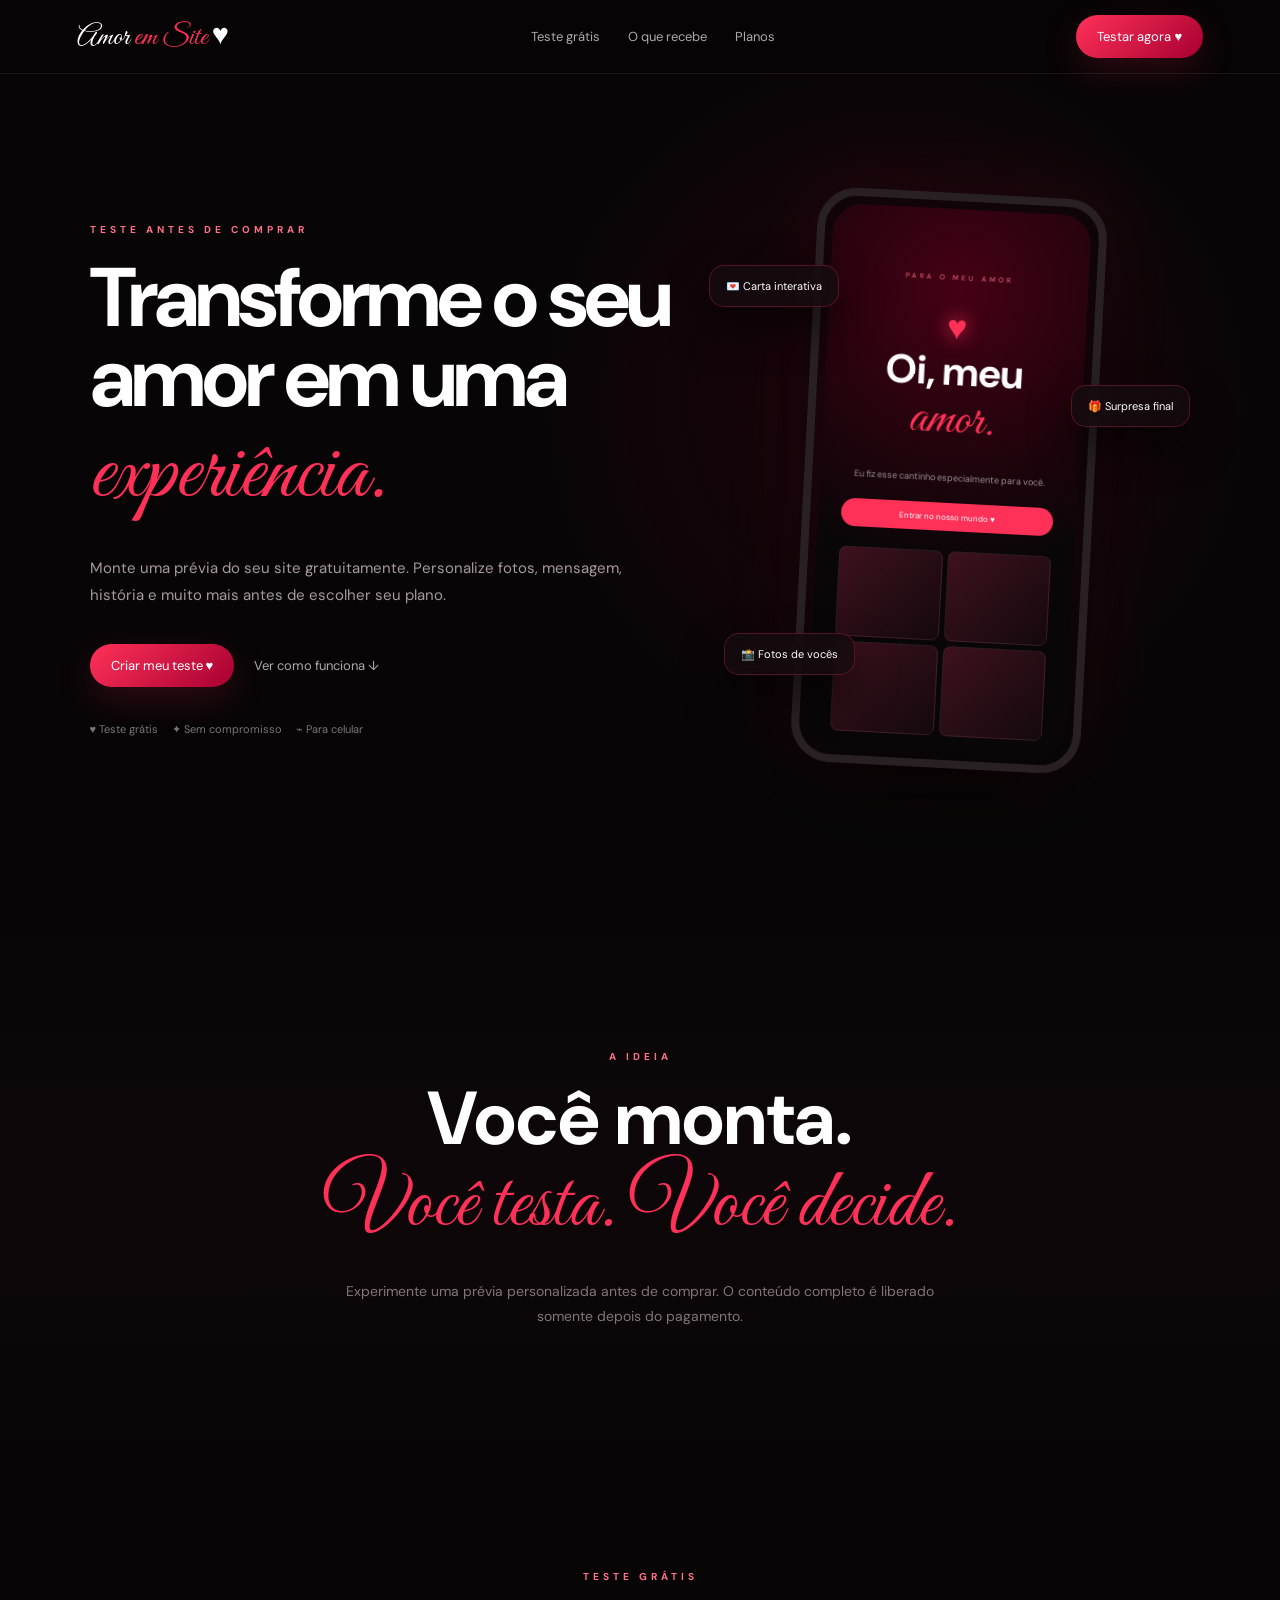
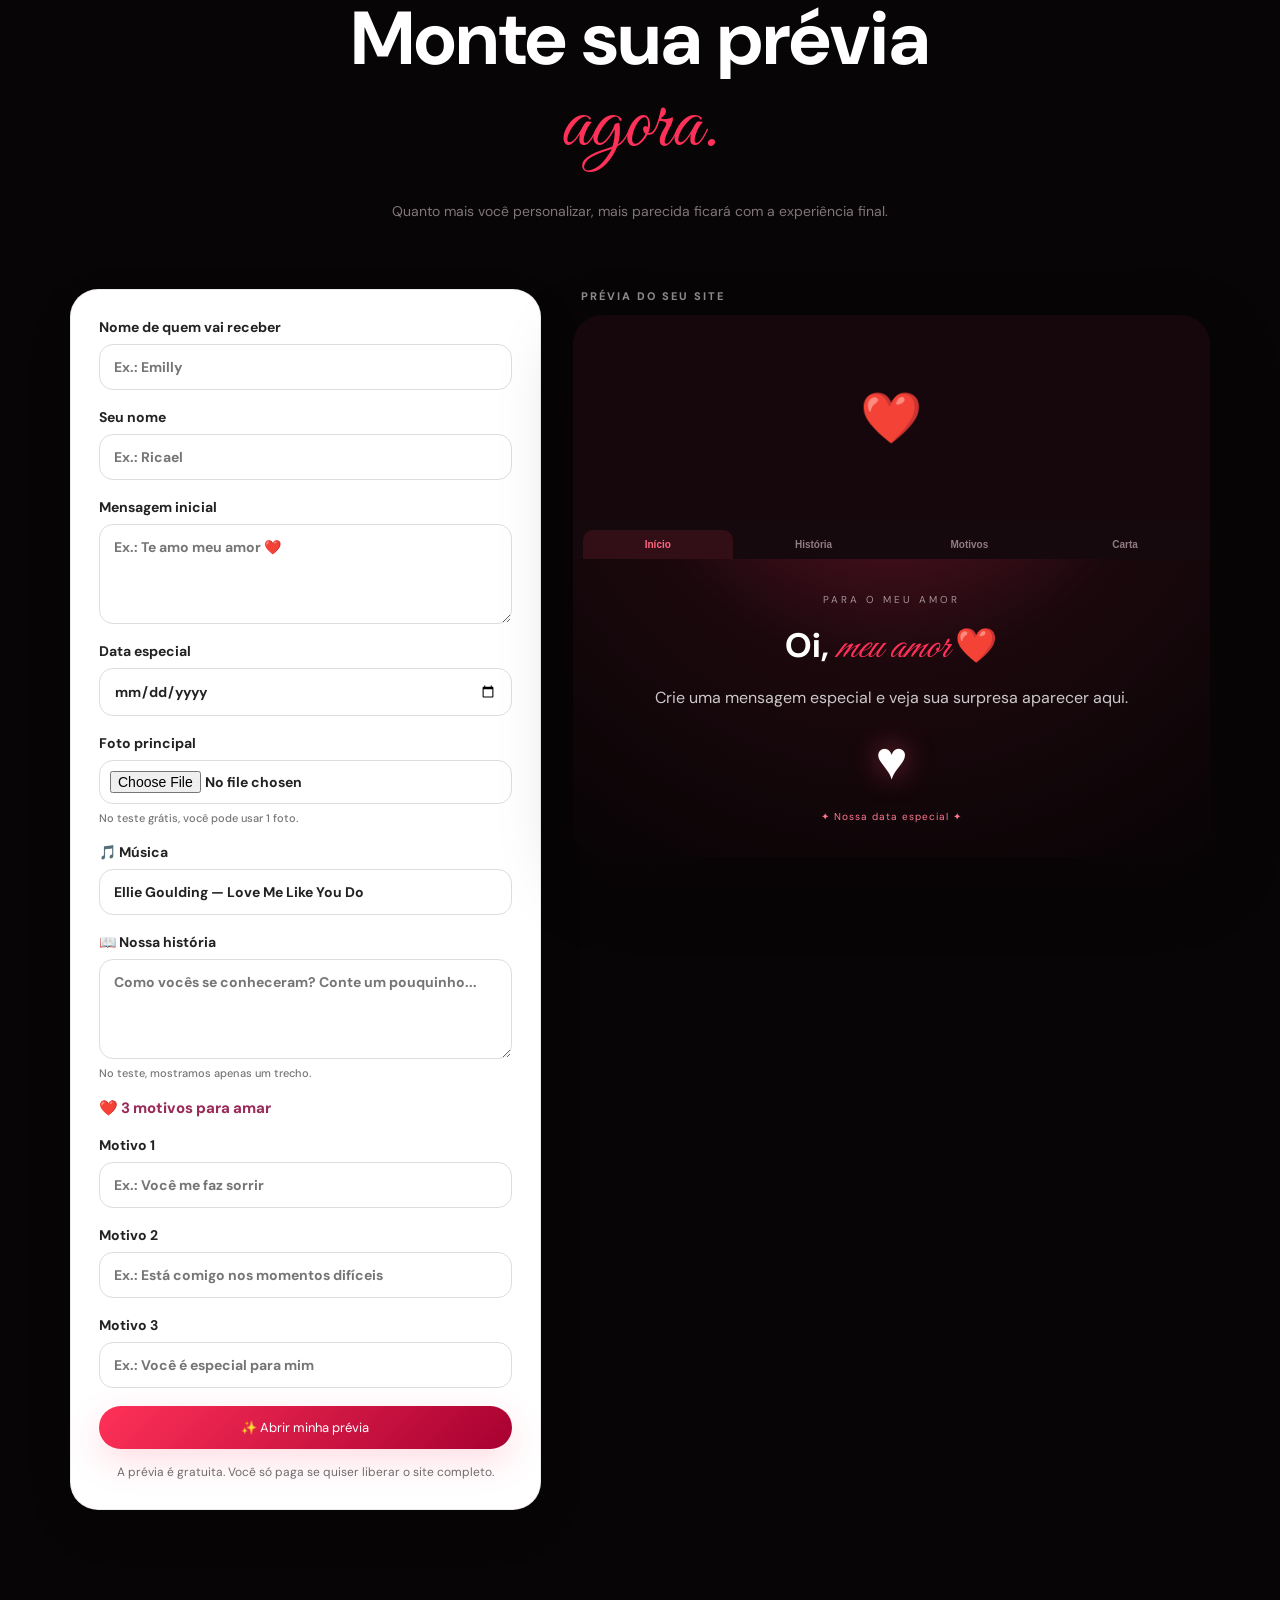
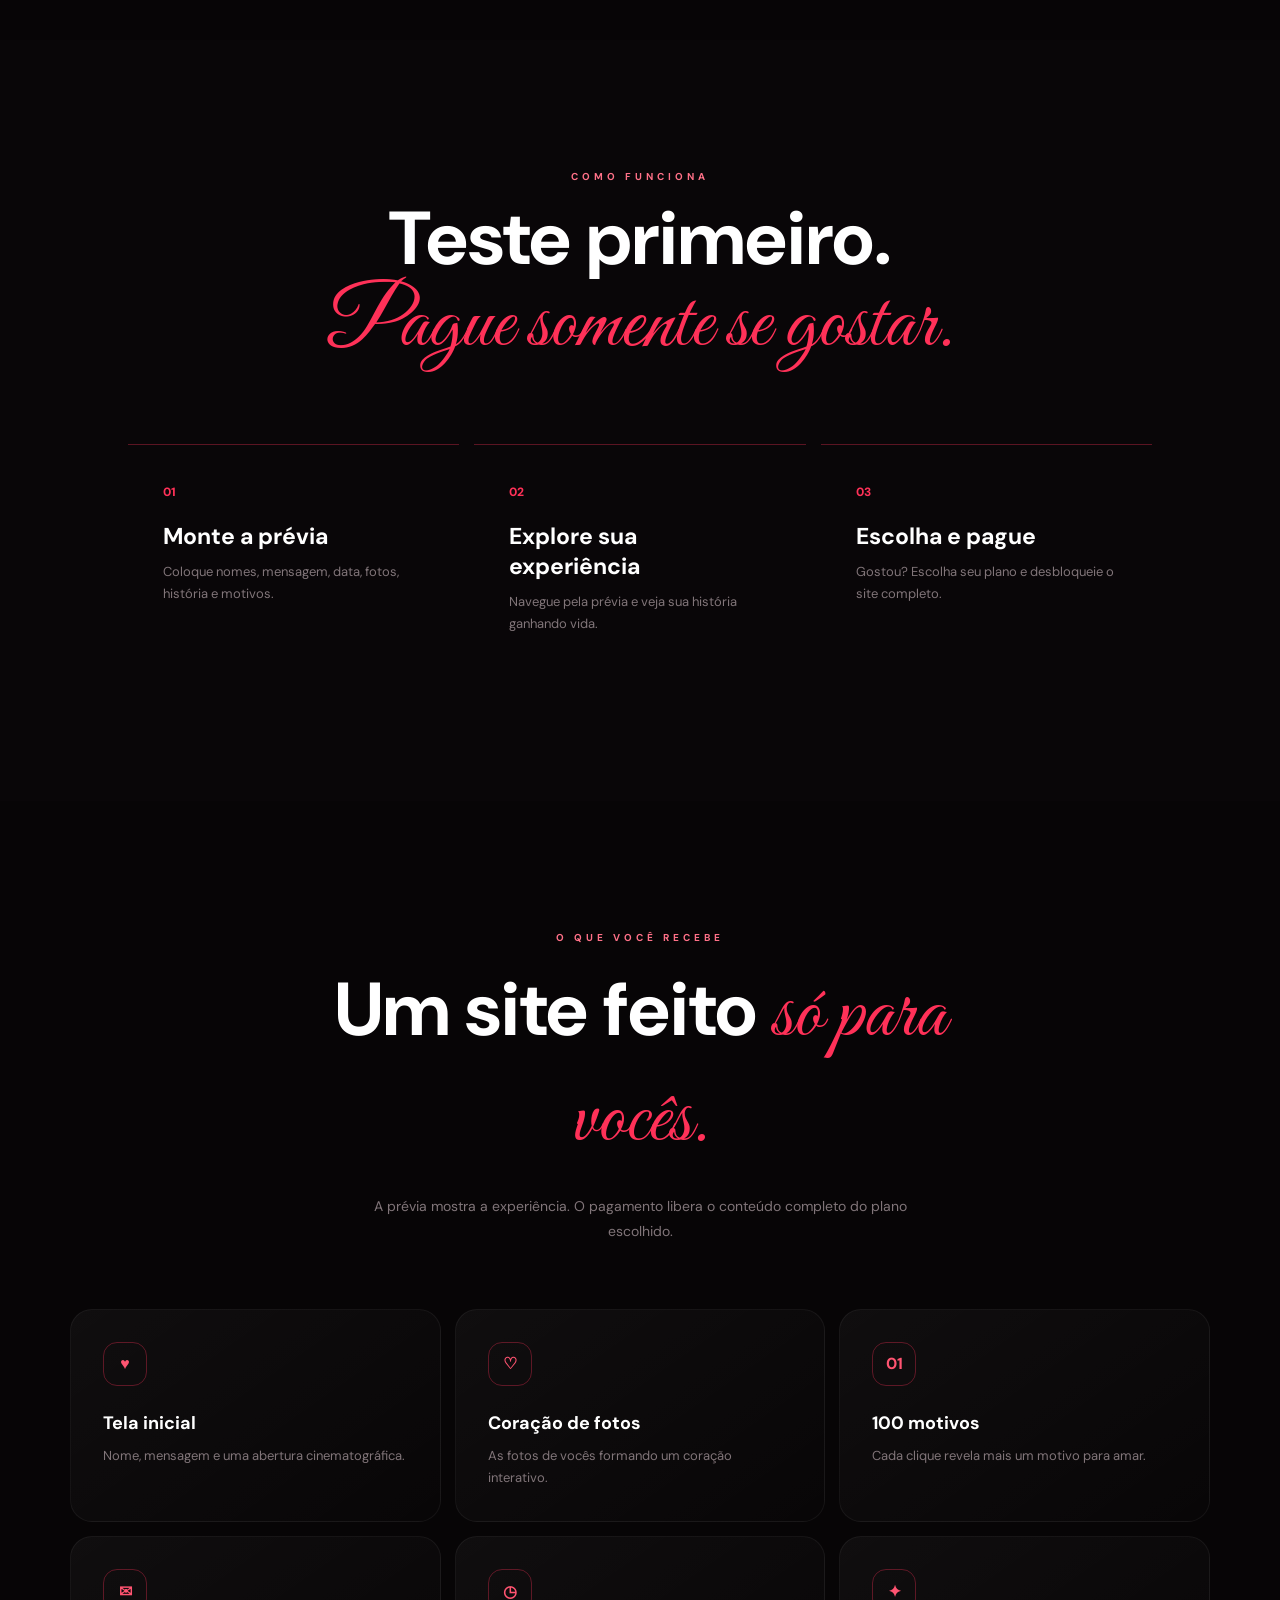
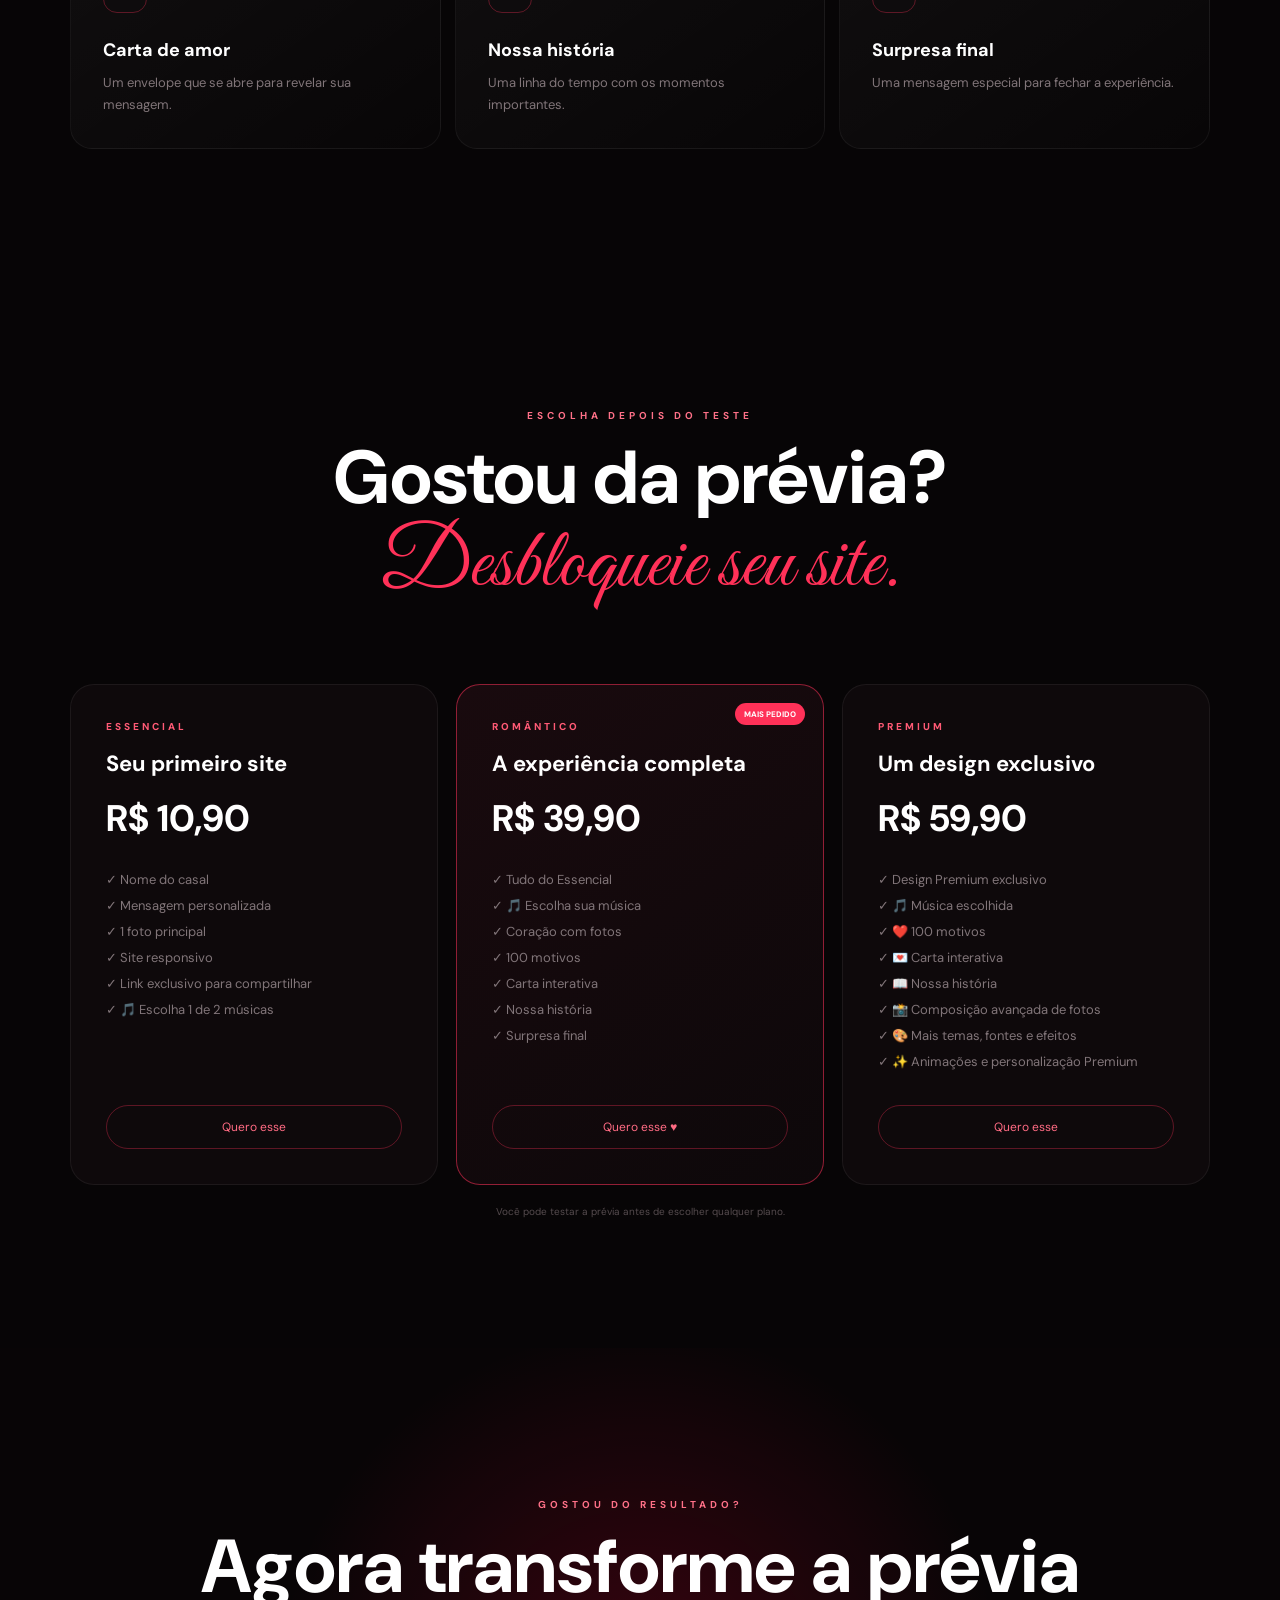
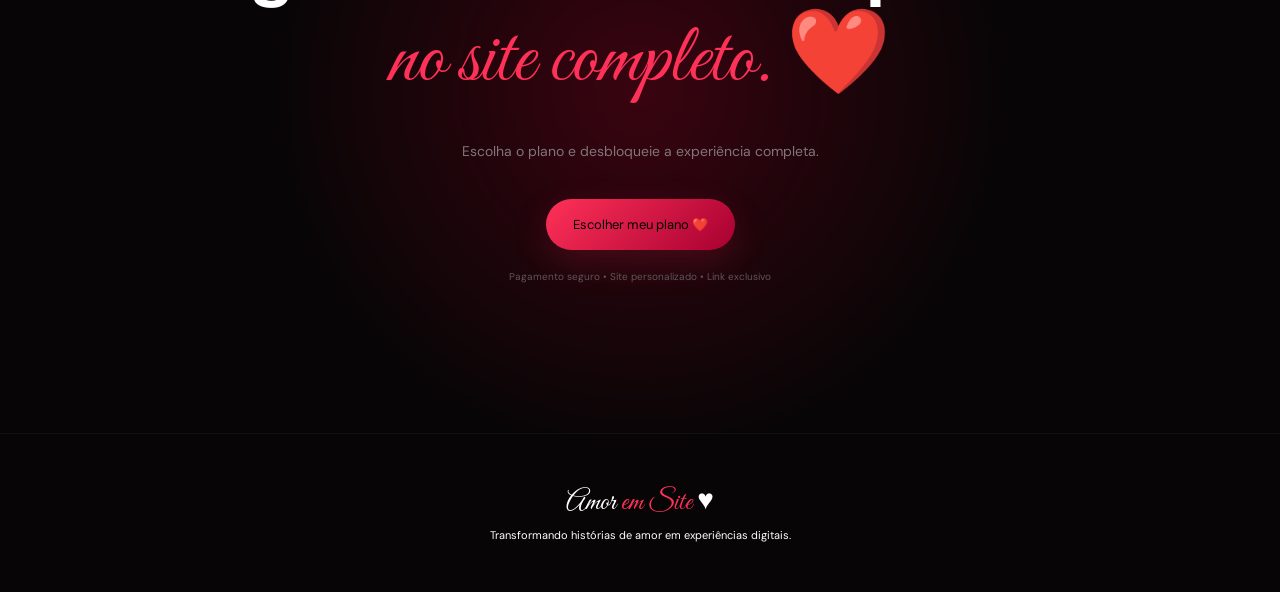
<file: index.html>
<!doctype html>
<html lang="pt-BR">
<head>
  <meta charset="UTF-8">
  <meta name="viewport" content="width=device-width,initial-scale=1">
  <meta name="description" content="Crie e teste seu site romântico antes de comprar.">
  <meta name="theme-color" content="#070506">
  <title>Amor em Site ❤️</title>

  <link rel="preconnect" href="https://fonts.googleapis.com">
  <link rel="preconnect" href="https://fonts.gstatic.com" crossorigin>
  <link href="https://fonts.googleapis.com/css2?family=DM+Sans:wght@400;500;600;700;800&family=Great+Vibes&display=swap" rel="stylesheet">

  <link rel="stylesheet" href="style.css?v=4">

  <script>
  // Compatibilidade: pagamentos criados antes da nova tela de sucesso
  // ainda podem retornar para index.html?checkout=success&order=...
  // Redirecionamos imediatamente para a nova experiência pós-pagamento.
  (function () {
    const p = new URLSearchParams(window.location.search);
    const order = p.get("order");
    const pedido = p.get("pedido");
    const checkout = p.get("checkout");
    if (pedido && !checkout) {
      window.location.replace(`site.html?pedido=${encodeURIComponent(pedido)}`);
      return;
    }
    if (order && checkout) {
      const status = checkout === "cancelled" ? "cancelled" : checkout === "expired" ? "expired" : "success";
      window.location.replace(`sucesso.html?status=${status}&order=${encodeURIComponent(order)}`);
    }
  })();
  </script>
</head>

<body>

<header class="navbar">
  <a class="brand" href="#inicio">Amor <span>em Site</span> ♥</a>

  <nav>
    <a href="#teste">Teste grátis</a>
    <a href="#recursos">O que recebe</a>
    <a href="#planos">Planos</a>
  </nav>

  <a class="navcta" href="#teste">Testar agora ♥</a>
</header>

<main>

<section class="hero" id="inicio">
  <div class="copy">
    <div class="eyebrow">TESTE ANTES DE COMPRAR</div>

    <h1>
      Transforme o seu amor em uma
      <em>experiência.</em>
    </h1>

    <p>
      Monte uma prévia do seu site gratuitamente.
      Personalize fotos, mensagem, história e muito mais
      antes de escolher seu plano.
    </p>

    <div class="actions">
      <a class="btn" href="#teste">Criar meu teste ♥</a>
      <a class="link" href="#como-funciona">Ver como funciona ↓</a>
    </div>

    <div class="trust">
      ♥ Teste grátis　 ✦ Sem compromisso　 ⌁ Para celular
    </div>
  </div>

  <div class="phone-area">
    <div class="phone">
      <div class="notch"></div>

      <div class="screen" id="heroPreview">
        <small>PARA O MEU AMOR</small>

        <div class="heart">♥</div>

        <h2>
          Oi, meu<br>
          <em>amor.</em>
        </h2>

        <p>
          Eu fiz esse cantinho especialmente para você.
        </p>

        <div class="mini-btn">
          Entrar no nosso mundo ♥
        </div>

        <div class="photos">
          <i></i><i></i><i></i><i></i>
        </div>
      </div>
    </div>

    <div class="float f1">💌 Carta interativa</div>
    <div class="float f2">📸 Fotos de vocês</div>
    <div class="float f3">🎁 Surpresa final</div>
  </div>
</section>

<section class="statement">
  <div class="tag">A IDEIA</div>

  <h2>
    Você monta.<br>
    <em>Você testa. Você decide.</em>
  </h2>

  <p>
    Experimente uma prévia personalizada antes de comprar.
    O conteúdo completo é liberado somente depois do pagamento.
  </p>
</section>

<section class="section builder" id="teste">
  <div class="heading">
    <div class="tag">TESTE GRÁTIS</div>

    <h2>
      Monte sua prévia
      <em>agora.</em>
    </h2>

    <p>
      Quanto mais você personalizar, mais parecida ficará
      com a experiência final.
    </p>
  </div>

  <div class="builder-grid">

    <form class="builder-form" id="builderForm">

      <label>
        Nome de quem vai receber
        <input
          id="loveName"
          type="text"
          maxlength="40"
          placeholder="Ex.: Emilly"
          required
        >
      </label>

      <label>
        Seu nome
        <input
          id="yourName"
          type="text"
          maxlength="40"
          placeholder="Ex.: Ricael"
        >
      </label>

      <label>
        Mensagem inicial
        <textarea
          id="loveMessage"
          maxlength="180"
          placeholder="Ex.: Te amo meu amor ❤️"
        ></textarea>
      </label>

      <label>
        Data especial
        <input
          id="loveDate"
          type="date"
        >
      </label>

      <label>
        Foto principal
        <input
          id="lovePhoto"
          type="file"
          accept="image/*"
        >

        <small class="field-help">
          No teste grátis, você pode usar 1 foto.
        </small>
      </label>

      <div class="photo-editor" id="photoEditor">

        <div class="photo-editor-title">
          Ajuste sua foto ❤️
        </div>

        <p class="photo-editor-help">
          Arraste a foto na prévia, escolha o formato e ajuste o zoom.
        </p>

        <div class="photo-ratios">

          <button
            type="button"
            class="photo-ratio active"
            data-ratio="4/5"
          >
            Vertical
          </button>

          <button
            type="button"
            class="photo-ratio"
            data-ratio="1/1"
          >
            Quadrada
          </button>

          <button
            type="button"
            class="photo-ratio"
            data-ratio="16/9"
          >
            Horizontal
          </button>

          <button
            type="button"
            class="photo-ratio"
            data-ratio="3/4"
          >
            Retrato
          </button>

        </div>

        <label class="photo-control">
          <span>
            Zoom
            <strong id="photoZoomValue">100%</strong>
          </span>

          <input
            id="photoZoom"
            type="range"
            min="100"
            max="180"
            value="100"
            step="1"
          >
        </label>

        <label class="photo-control">
          <span>
            Horizontal
            <strong id="photoXValue">50%</strong>
          </span>

          <input
            id="photoX"
            type="range"
            min="0"
            max="100"
            value="50"
            step="1"
          >
        </label>

        <label class="photo-control">
          <span>
            Vertical
            <strong id="photoYValue">20%</strong>
          </span>

          <input
            id="photoY"
            type="range"
            min="0"
            max="100"
            value="20"
            step="1"
          >
        </label>

        <button
          type="button"
          class="photo-reset"
          id="photoReset"
        >
          ↺ Restaurar enquadramento
        </button>

      </div>

      <label>
        🎵 Música
        <select id="loveMusic">
          <option value="Love Me Like You Do">Ellie Goulding — Love Me Like You Do</option>
          <option value="The Reason">Hoobastank — The Reason</option>
          <option value="Far Away">Nickelback — Far Away</option>
          <option value="A Thousand Years">Christina Perri — A Thousand Years</option>
        </select>
      </label>

      <label>
        📖 Nossa história
        <textarea
          id="loveStory"
          maxlength="400"
          placeholder="Como vocês se conheceram? Conte um pouquinho..."
        ></textarea>

        <small class="field-help">
          No teste, mostramos apenas um trecho.
        </small>
      </label>

      <div class="reasons-title">
        ❤️ 3 motivos para amar
      </div>

      <label>
        Motivo 1
        <input
          id="reason1"
          type="text"
          maxlength="100"
          placeholder="Ex.: Você me faz sorrir"
        >
      </label>

      <label>
        Motivo 2
        <input
          id="reason2"
          type="text"
          maxlength="100"
          placeholder="Ex.: Está comigo nos momentos difíceis"
        >
      </label>

      <label>
        Motivo 3
        <input
          id="reason3"
          type="text"
          maxlength="100"
          placeholder="Ex.: Você é especial para mim"
        >
      </label>

      <button
        class="btn"
        id="generatePreviewButton"
        type="button"
      >
        ❤️ Criar meu site
      </button>

      <p class="form-note">
        A prévia é gratuita.
        Você só paga se quiser liberar o site completo.
      </p>

    </form>

    <div class="preview-wrap">

      <div class="preview-label">
        PRÉVIA DO SEU SITE
      </div>

      <div class="love-preview" id="lovePreview">

        <div
          class="preview-photo"
          id="previewPhoto"
        >
          <img
            id="previewPhotoImage"
            alt="Foto principal da prévia"
          >

          <div
            class="preview-photo-placeholder"
            id="previewPhotoPlaceholder"
          >
            ❤️
          </div>
        </div>

        <div class="preview-tabs">

          <button
            type="button"
            class="preview-tab active"
            data-preview-tab="inicio"
          >
            Início
          </button>

          <button
            type="button"
            class="preview-tab"
            data-preview-tab="historia"
          >
            História
          </button>

          <button
            type="button"
            class="preview-tab"
            data-preview-tab="motivos"
          >
            Motivos
          </button>

          <button
            type="button"
            class="preview-tab"
            data-preview-tab="carta"
          >
            Carta
          </button>

        </div>

        <div
          class="preview-page active"
          data-preview-page="inicio"
        >
          <div class="preview-content">

            <small>PARA O MEU AMOR</small>

            <h3>
              Oi,
              <em id="previewName">meu amor</em>
              ❤️
            </h3>

            <p id="previewMessage">
              Crie uma mensagem especial e veja
              sua surpresa aparecer aqui.
            </p>

            <div class="preview-heart">
              ♥
            </div>

            <div
              class="preview-date"
              id="previewDate"
            >
              ✦ Nossa data especial ✦
            </div>

          </div>
        </div>

        <div
          class="preview-page"
          data-preview-page="historia"
        >
          <div class="preview-content">

            <small>NOSSA HISTÓRIA</small>

            <h3>
              Como tudo
              <em>começou...</em>
            </h3>

            <p
              class="story-preview"
              id="previewStory"
            >
              Conte aqui um pedacinho da história de vocês.
            </p>

            <div class="locked">
              <span>🔒</span>

              <b>
                A história completa
              </b>

              <small>
                Desbloqueie o site completo para
                contar todos os detalhes.
              </small>
            </div>

          </div>
        </div>

        <div
          class="preview-page"
          data-preview-page="motivos"
        >
          <div class="preview-content">

            <small>MOTIVOS PARA TE AMAR</small>

            <h3>
              Porque eu
              <em>te amo.</em>
            </h3>

            <div class="reason-list">

              <div>
                <span>01</span>
                <p id="previewReason1">
                  Um motivo especial ❤️
                </p>
              </div>

              <div>
                <span>02</span>
                <p id="previewReason2">
                  Outro motivo especial ❤️
                </p>
              </div>

              <div>
                <span>03</span>
                <p id="previewReason3">
                  Mais um motivo especial ❤️
                </p>
              </div>

            </div>

            <div class="locked">
              <span>🔒</span>

              <b>
                Até 100 motivos
              </b>

              <small>
                A versão completa pode guardar
                muito mais motivos para amar.
              </small>
            </div>

          </div>
        </div>

        <div
          class="preview-page"
          data-preview-page="carta"
        >
          <div class="preview-content">

            <small>UMA CARTA PARA VOCÊ</small>

            <div class="letter-icon">
              💌
            </div>

            <h3>
              Uma carta
              <em>especial.</em>
            </h3>

            <p>
              Existe uma mensagem esperando
              por você.
            </p>

            <div class="locked">
              <span>🔒</span>

              <b>
                Carta interativa
              </b>

              <small>
                O envelope completo é liberado
                no site pago.
              </small>
            </div>

            <div class="final-preview">
              🎁 Surpresa final bloqueada
            </div>

          </div>
        </div>

      </div>
    </div>

  </div>
</section>

<section class="section dark" id="como-funciona">

  <div class="heading">

    <div class="tag">
      COMO FUNCIONA
    </div>

    <h2>
      Teste primeiro.<br>
      <em>Pague somente se gostar.</em>
    </h2>

  </div>

  <div class="steps">

    <div>
      <span>01</span>
      <h3>Monte a prévia</h3>
      <p>
        Coloque nomes, mensagem, data,
        fotos, história e motivos.
      </p>
    </div>

    <div>
      <span>02</span>
      <h3>Explore sua experiência</h3>
      <p>
        Navegue pela prévia e veja
        sua história ganhando vida.
      </p>
    </div>

    <div>
      <span>03</span>
      <h3>Escolha e pague</h3>
      <p>
        Gostou? Escolha seu plano e
        desbloqueie o site completo.
      </p>
    </div>

  </div>

</section>

<section class="section" id="recursos">

  <div class="heading">

    <div class="tag">
      O QUE VOCÊ RECEBE
    </div>

    <h2>
      Um site feito
      <em>só para vocês.</em>
    </h2>

    <p>
      A prévia mostra a experiência.
      O pagamento libera o conteúdo completo
      do plano escolhido.
    </p>

  </div>

  <div class="grid">

    <article>
      <b>♥</b>
      <h3>Tela inicial</h3>
      <p>
        Nome, mensagem e uma abertura cinematográfica.
      </p>
    </article>

    <article>
      <b>♡</b>
      <h3>Coração de fotos</h3>
      <p>
        As fotos de vocês formando um coração interativo.
      </p>
    </article>

    <article>
      <b>01</b>
      <h3>100 motivos</h3>
      <p>
        Cada clique revela mais um motivo para amar.
      </p>
    </article>

    <article>
      <b>✉</b>
      <h3>Carta de amor</h3>
      <p>
        Um envelope que se abre para revelar sua mensagem.
      </p>
    </article>

    <article>
      <b>◷</b>
      <h3>Nossa história</h3>
      <p>
        Uma linha do tempo com os momentos importantes.
      </p>
    </article>

    <article>
      <b>✦</b>
      <h3>Surpresa final</h3>
      <p>
        Uma mensagem especial para fechar a experiência.
      </p>
    </article>

  </div>

</section>

<section class="section" id="planos">

  <div class="heading">

    <div class="tag">
      ESCOLHA DEPOIS DO TESTE
    </div>

    <h2>
      Gostou da prévia?<br>
      <em>Desbloqueie seu site.</em>
    </h2>

  </div>

  <div class="plans">

    <article class="plan">

      <label>ESSENCIAL</label>

      <h3>
        Seu primeiro site
      </h3>

      <strong>
        R$ 10,90
      </strong>

      <ul>
        <li>✓ Nome do casal</li>
        <li>✓ Mensagem personalizada</li>
        <li>✓ 1 foto principal</li>
        <li>✓ Site responsivo</li>
        <li>✓ Link exclusivo para compartilhar</li>
        <li>✓ 🎵 Escolha 1 de 2 músicas</li>
      </ul>

      <a
        href="#pedido"
        data-plan-id="essencial"
      >
        Quero esse
      </a>

    </article>

    <article class="plan featured">

      <mark>
        MAIS PEDIDO
      </mark>

      <label>
        ROMÂNTICO
      </label>

      <h3>
        A experiência completa
      </h3>

      <strong>
        R$ 39,90
      </strong>

      <ul>
        <li>✓ Tudo do Essencial</li>
        <li>✓ 🎵 Escolha sua música</li>
        <li>✓ Coração com fotos</li>
        <li>✓ 100 motivos</li>
        <li>✓ Carta interativa</li>
        <li>✓ Nossa história</li>
        <li>✓ Surpresa final</li>
      </ul>

      <a
        href="#pedido"
        data-plan-id="romantico"
      >
        Quero esse ♥
      </a>

    </article>

    <article class="plan">

      <label>
        PREMIUM
      </label>

      <h3>
        Um design exclusivo
      </h3>

      <strong>
        R$ 59,90
      </strong>

      <ul>
        <li>✓ Design Premium exclusivo</li>
        <li>✓ 🎵 Música escolhida</li>
        <li>✓ ❤️ 100 motivos</li>
        <li>✓ 💌 Carta interativa</li>
        <li>✓ 📖 Nossa história</li>
        <li>✓ 📸 Composição avançada de fotos</li>
        <li>✓ 🎨 Mais temas, fontes e efeitos</li>
        <li>✓ ✨ Animações e personalização Premium</li>
      </ul>

      <a
        href="#pedido"
        data-plan-id="premium"
      >
        Quero esse
      </a>

    </article>

  </div>

  <p class="note">
    Você pode testar a prévia antes de escolher qualquer plano.
  </p>

</section>

<section class="cta" id="pedido">

  <div class="tag">
    GOSTOU DO RESULTADO?
  </div>

  <h2>
    Agora transforme a prévia<br>
    <em>no site completo. ❤️</em>
  </h2>

  <p>
    Escolha o plano e desbloqueie
    a experiência completa.
  </p>

  <button
    id="checkoutButton"
    class="btn big"
    type="button"
  >
    Escolher meu plano ❤️
  </button>

  <small>
    Pagamento seguro • Site personalizado • Link exclusivo
  </small>

</section>

</main>

<footer>

  <div class="brand">
    Amor <span>em Site</span> ♥
  </div>

  <p>
    Transformando histórias de amor em experiências digitais.
  </p>

</footer>

<script src="script.js?v=8"></script>

</body>
</html>
</file>
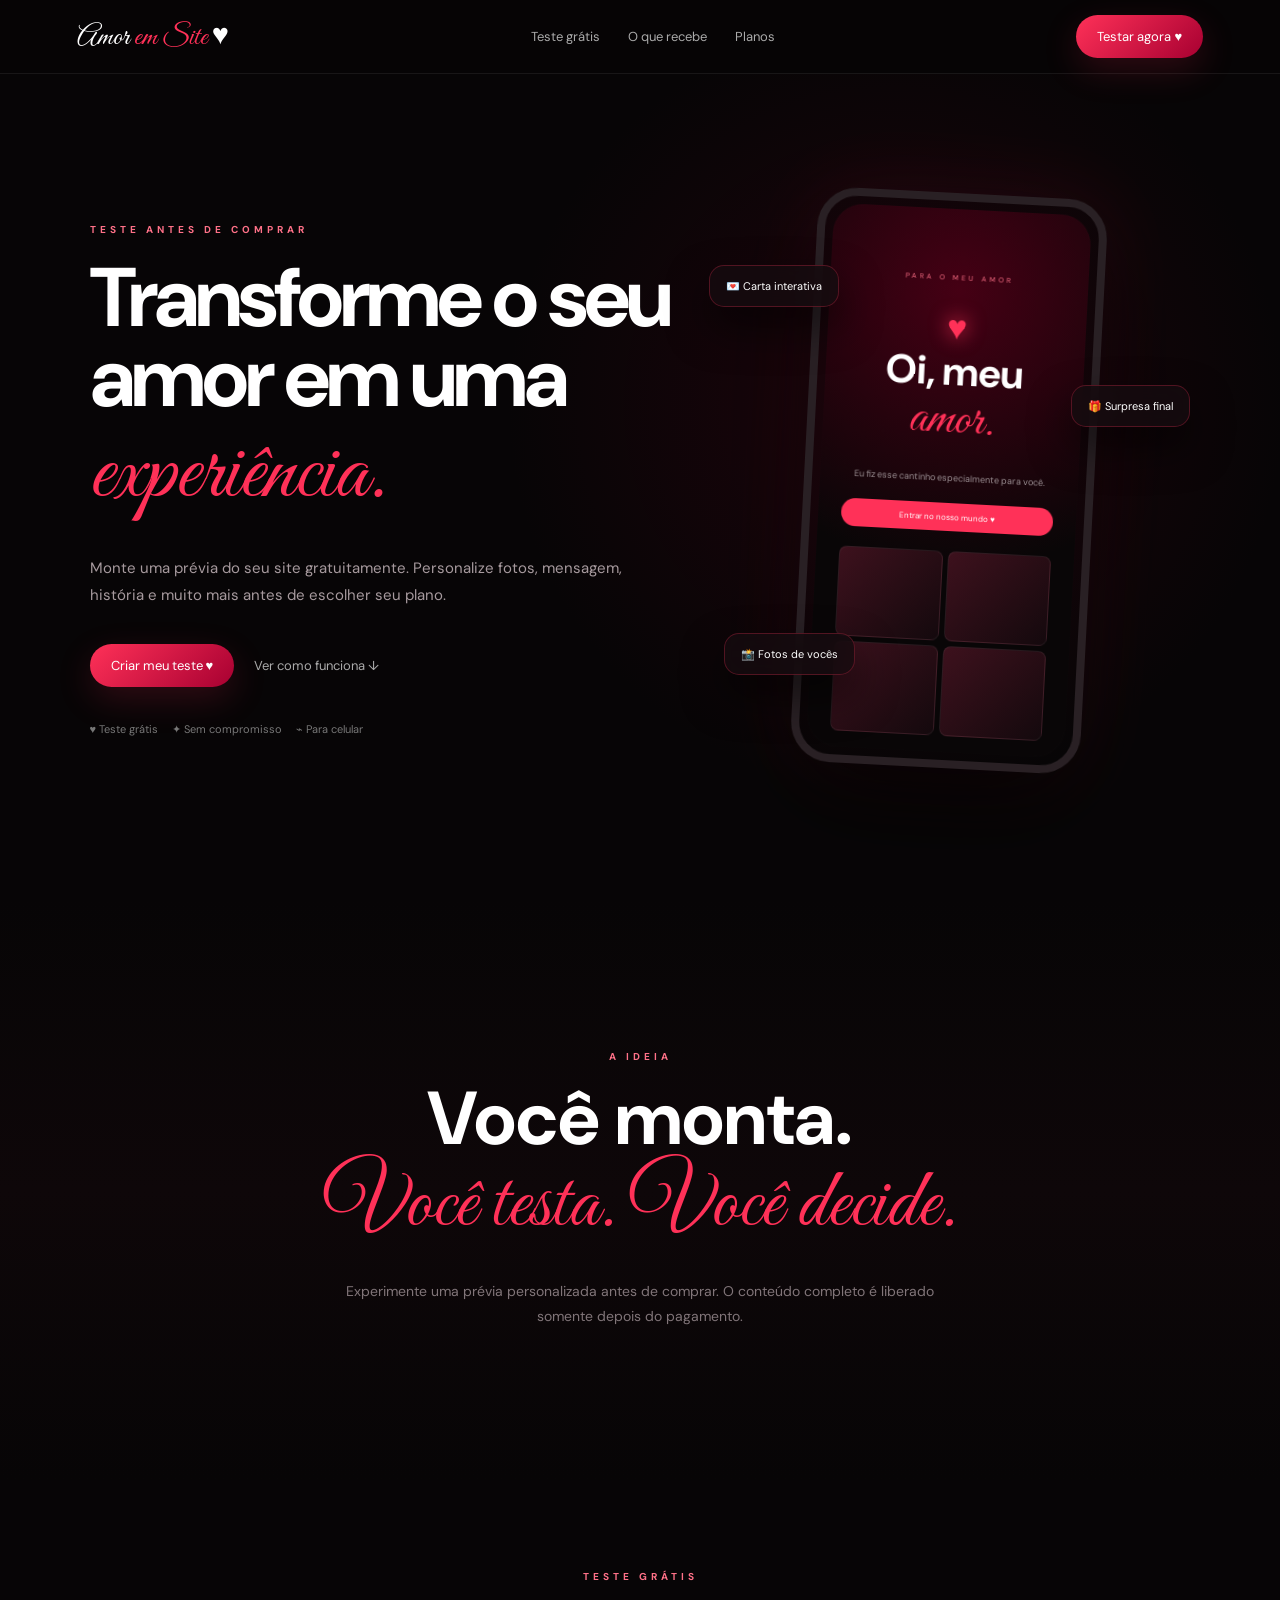
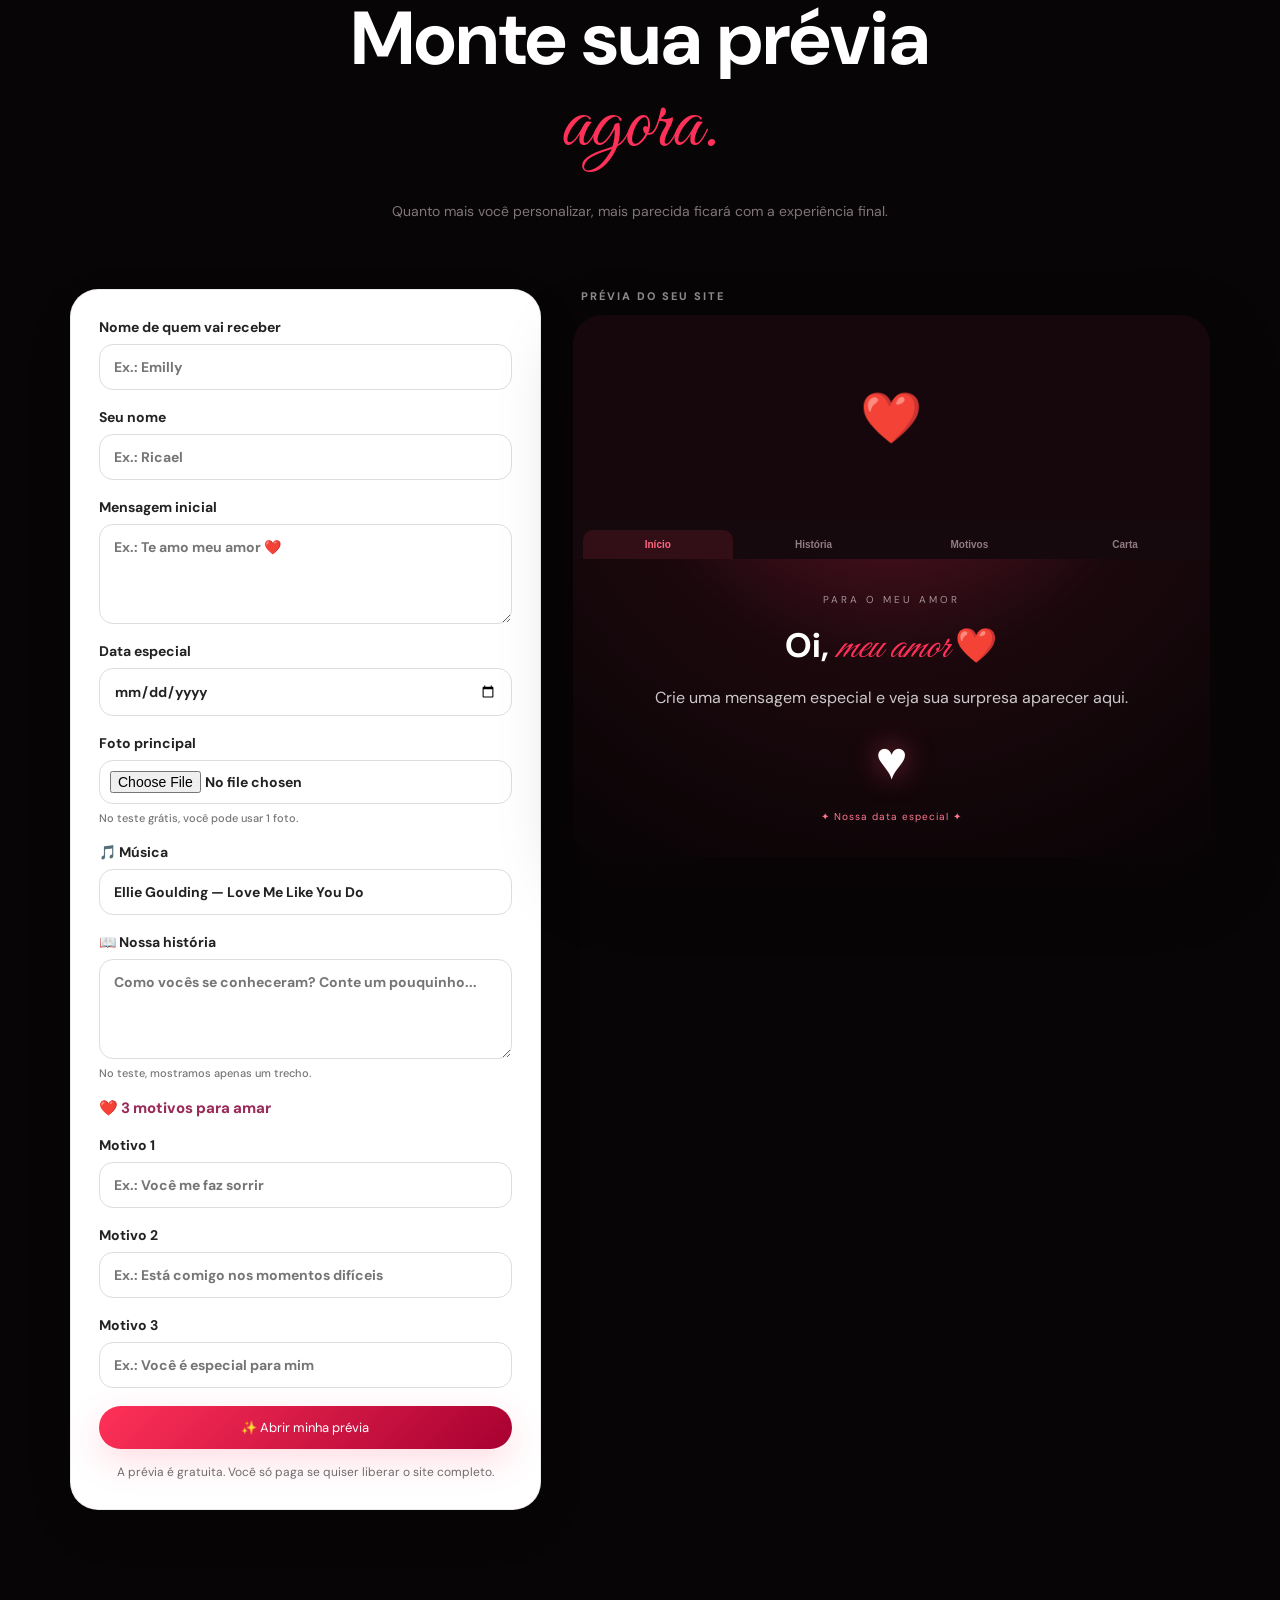
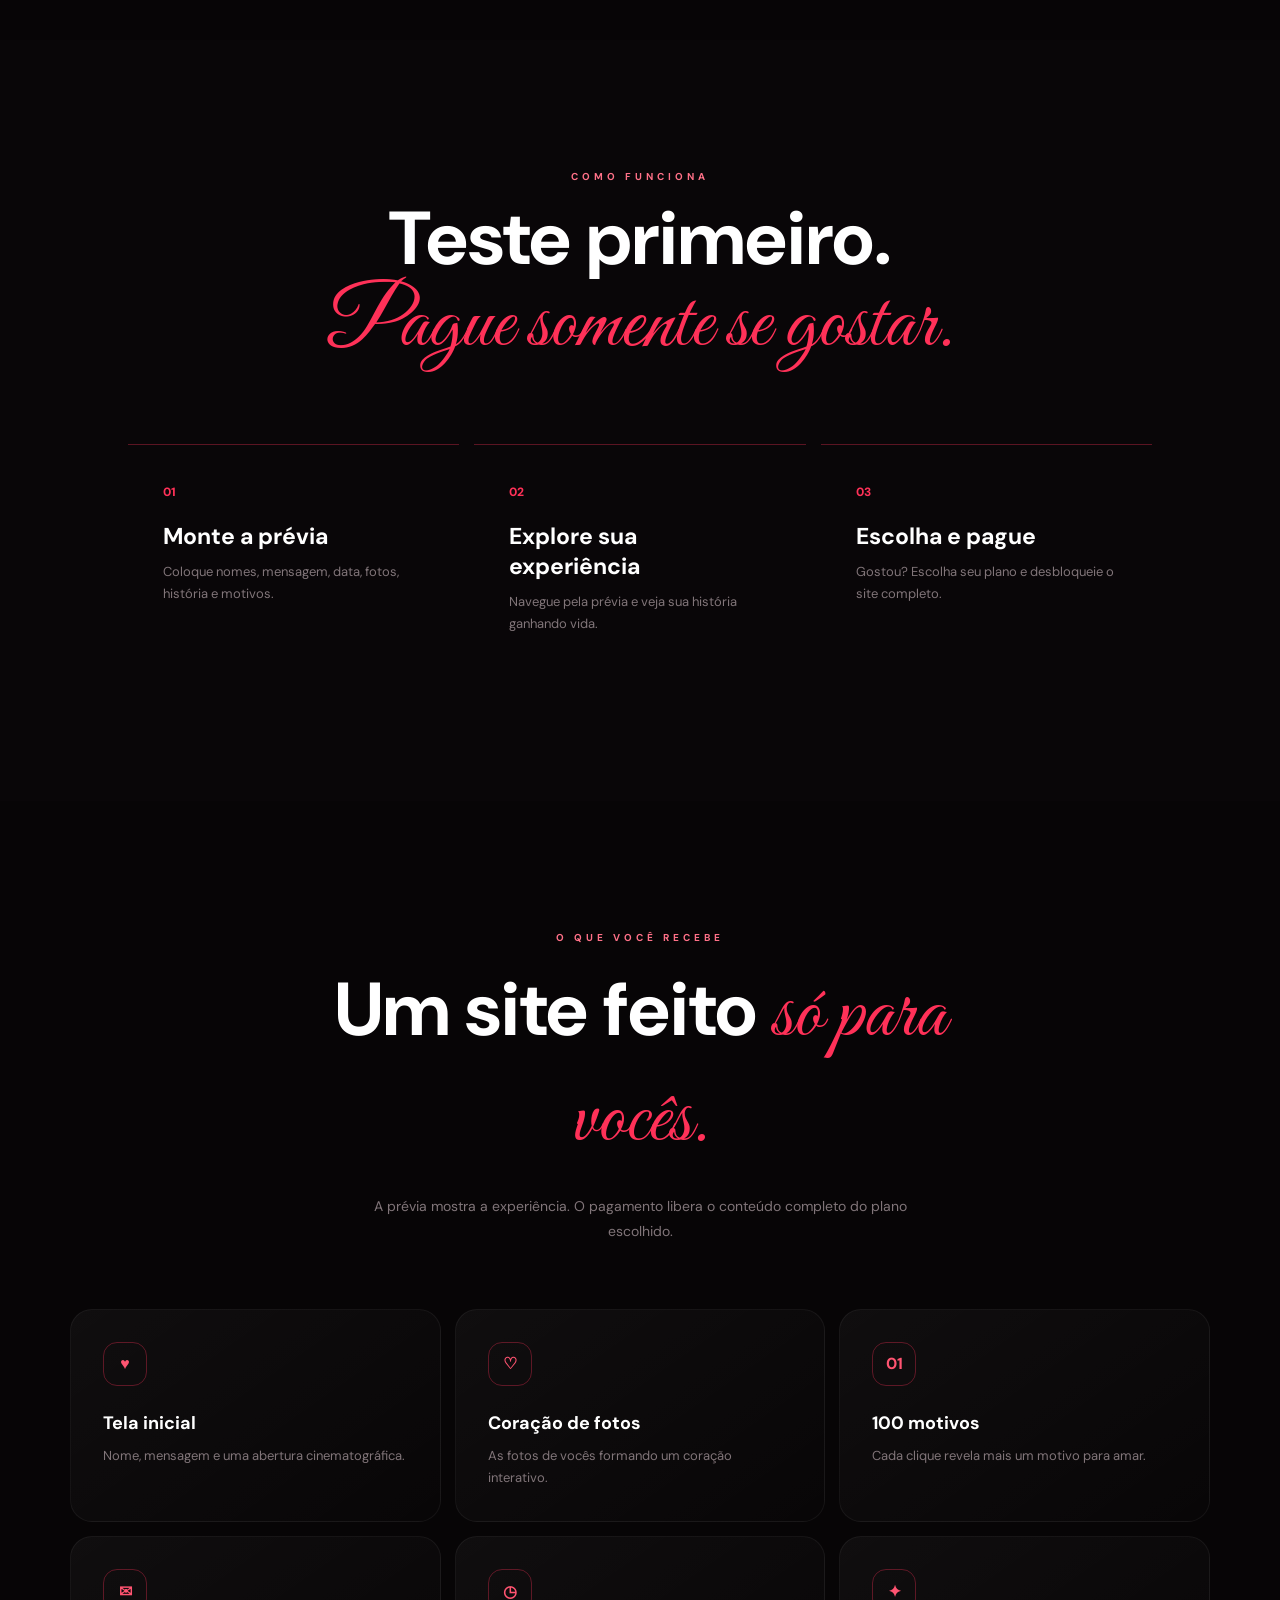
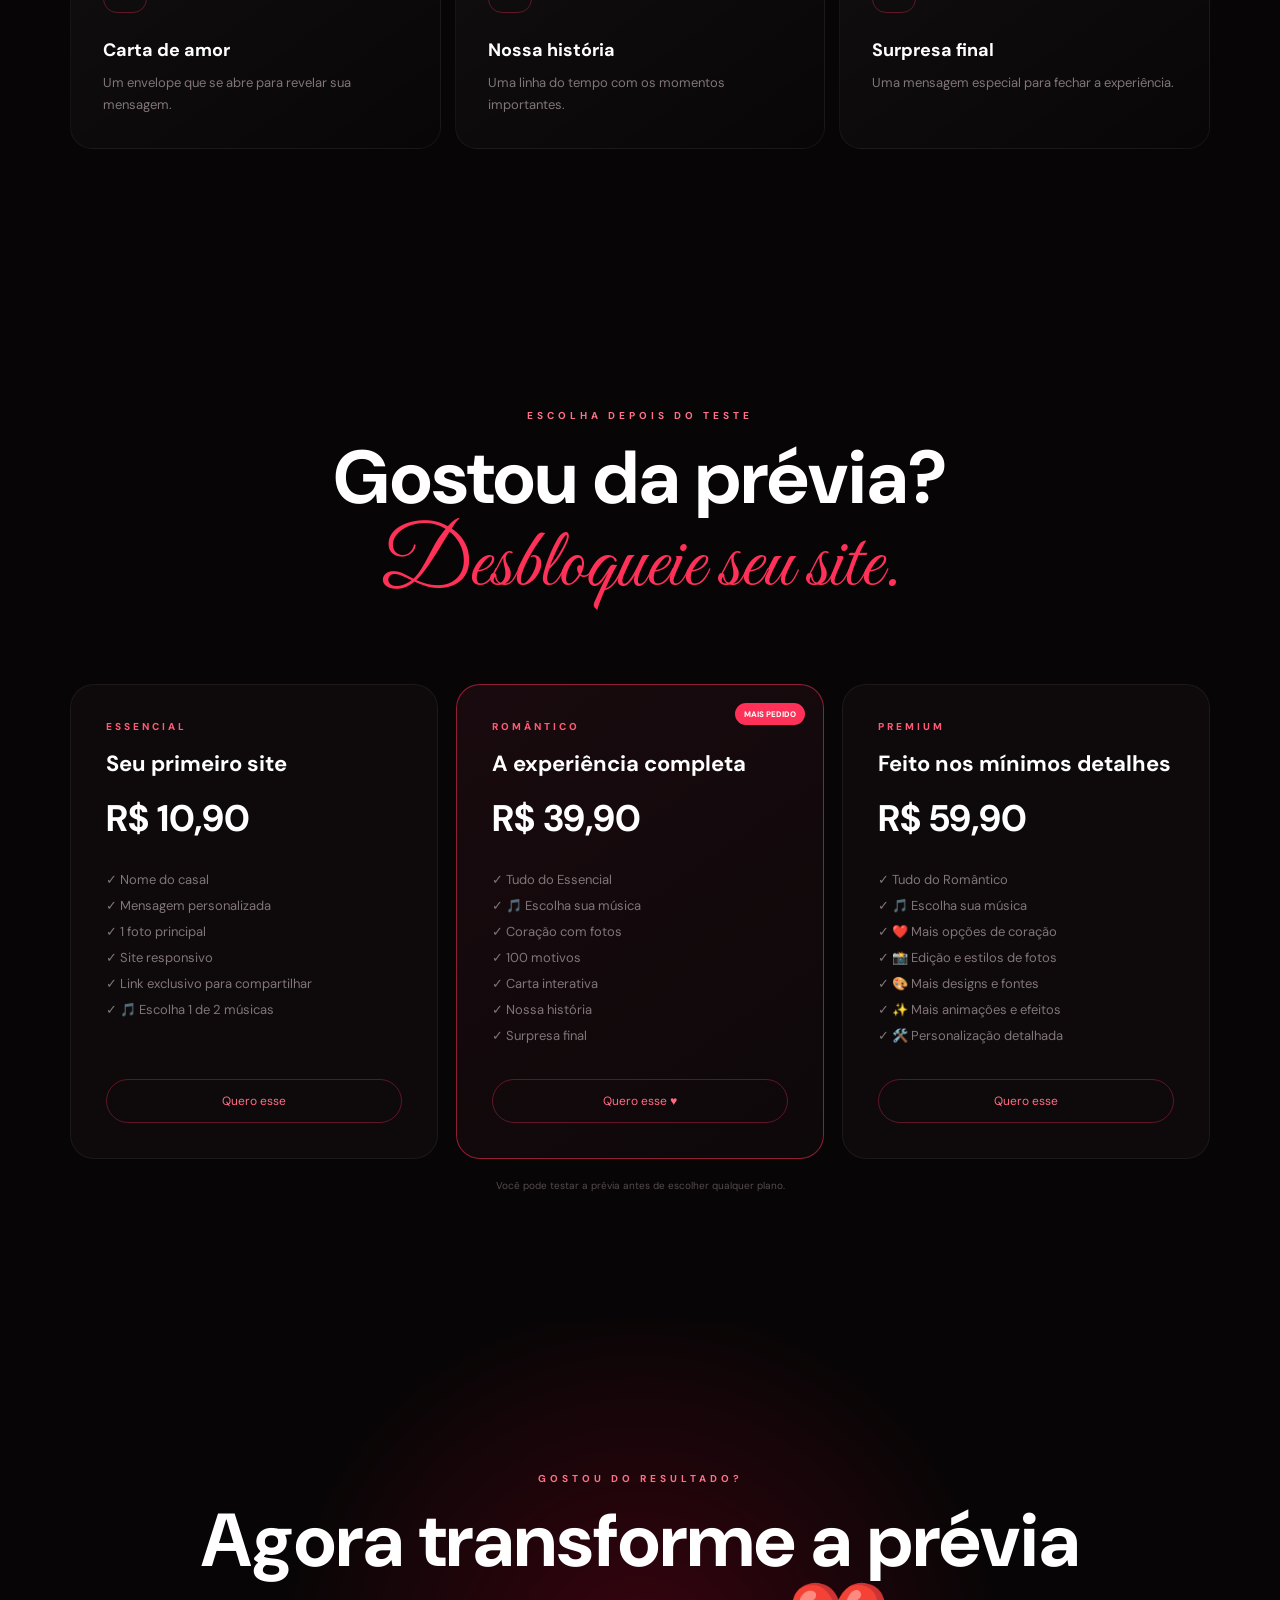
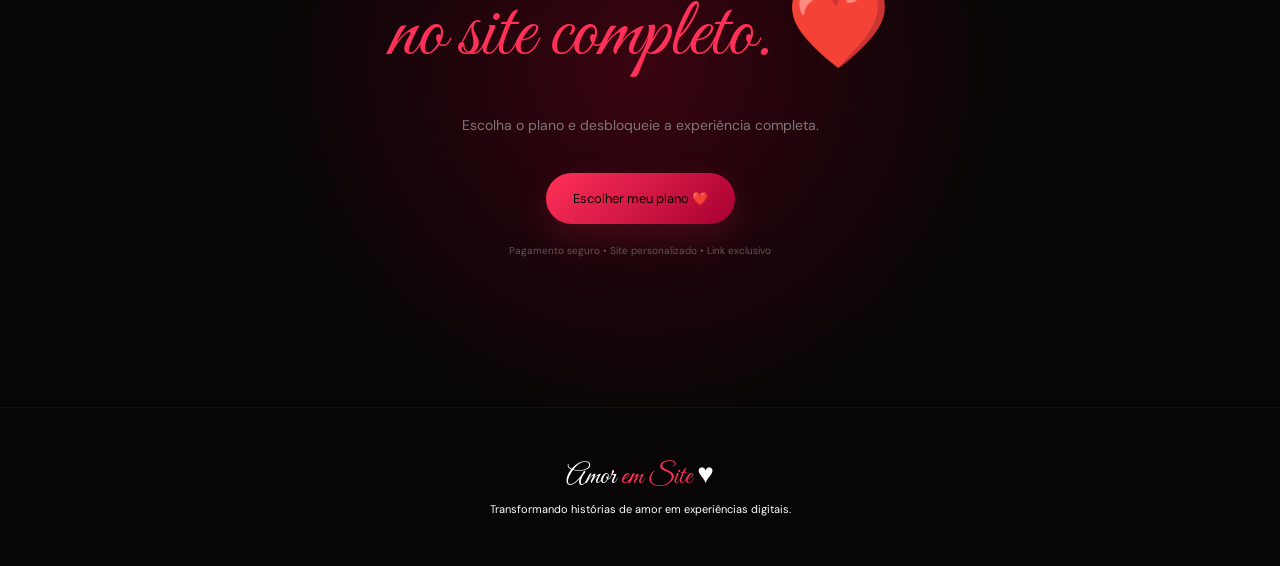
<file: inde.html>
<!doctype html>
<html lang="pt-BR">
<head>
  <meta charset="UTF-8">
  <meta name="viewport" content="width=device-width,initial-scale=1">
  <meta name="description" content="Crie e teste seu site romântico antes de comprar.">
  <meta name="theme-color" content="#070506">
  <title>Amor em Site ❤️</title>

  <link rel="preconnect" href="https://fonts.googleapis.com">
  <link rel="preconnect" href="https://fonts.gstatic.com" crossorigin>
  <link href="https://fonts.googleapis.com/css2?family=DM+Sans:wght@400;500;600;700;800&family=Great+Vibes&display=swap" rel="stylesheet">

  <link rel="stylesheet" href="style.css?v=4">
</head>

<body>

<header class="navbar">
  <a class="brand" href="#inicio">Amor <span>em Site</span> ♥</a>

  <nav>
    <a href="#teste">Teste grátis</a>
    <a href="#recursos">O que recebe</a>
    <a href="#planos">Planos</a>
  </nav>

  <a class="navcta" href="#teste">Testar agora ♥</a>
</header>

<main>

<section class="hero" id="inicio">
  <div class="copy">
    <div class="eyebrow">TESTE ANTES DE COMPRAR</div>

    <h1>
      Transforme o seu amor em uma
      <em>experiência.</em>
    </h1>

    <p>
      Monte uma prévia do seu site gratuitamente.
      Personalize fotos, mensagem, história e muito mais
      antes de escolher seu plano.
    </p>

    <div class="actions">
      <a class="btn" href="#teste">Criar meu teste ♥</a>
      <a class="link" href="#como-funciona">Ver como funciona ↓</a>
    </div>

    <div class="trust">
      ♥ Teste grátis　 ✦ Sem compromisso　 ⌁ Para celular
    </div>
  </div>

  <div class="phone-area">
    <div class="phone">
      <div class="notch"></div>

      <div class="screen" id="heroPreview">
        <small>PARA O MEU AMOR</small>

        <div class="heart">♥</div>

        <h2>
          Oi, meu<br>
          <em>amor.</em>
        </h2>

        <p>
          Eu fiz esse cantinho especialmente para você.
        </p>

        <div class="mini-btn">
          Entrar no nosso mundo ♥
        </div>

        <div class="photos">
          <i></i><i></i><i></i><i></i>
        </div>
      </div>
    </div>

    <div class="float f1">💌 Carta interativa</div>
    <div class="float f2">📸 Fotos de vocês</div>
    <div class="float f3">🎁 Surpresa final</div>
  </div>
</section>

<section class="statement">
  <div class="tag">A IDEIA</div>

  <h2>
    Você monta.<br>
    <em>Você testa. Você decide.</em>
  </h2>

  <p>
    Experimente uma prévia personalizada antes de comprar.
    O conteúdo completo é liberado somente depois do pagamento.
  </p>
</section>

<section class="section builder" id="teste">
  <div class="heading">
    <div class="tag">TESTE GRÁTIS</div>

    <h2>
      Monte sua prévia
      <em>agora.</em>
    </h2>

    <p>
      Quanto mais você personalizar, mais parecida ficará
      com a experiência final.
    </p>
  </div>

  <div class="builder-grid">

    <form class="builder-form" id="builderForm">

      <label>
        Nome de quem vai receber
        <input
          id="loveName"
          type="text"
          maxlength="40"
          placeholder="Ex.: Emilly"
          required
        >
      </label>

      <label>
        Seu nome
        <input
          id="yourName"
          type="text"
          maxlength="40"
          placeholder="Ex.: Ricael"
        >
      </label>

      <label>
        Mensagem inicial
        <textarea
          id="loveMessage"
          maxlength="180"
          placeholder="Ex.: Te amo meu amor ❤️"
        ></textarea>
      </label>

      <label>
        Data especial
        <input
          id="loveDate"
          type="date"
        >
      </label>

      <label>
        Foto principal
        <input
          id="lovePhoto"
          type="file"
          accept="image/*"
        >

        <small class="field-help">
          No teste grátis, você pode usar 1 foto.
        </small>
      </label>

      <div class="photo-editor" id="photoEditor">

        <div class="photo-editor-title">
          Ajuste sua foto ❤️
        </div>

        <p class="photo-editor-help">
          Arraste a foto na prévia, escolha o formato e ajuste o zoom.
        </p>

        <div class="photo-ratios">

          <button
            type="button"
            class="photo-ratio active"
            data-ratio="4/5"
          >
            Vertical
          </button>

          <button
            type="button"
            class="photo-ratio"
            data-ratio="1/1"
          >
            Quadrada
          </button>

          <button
            type="button"
            class="photo-ratio"
            data-ratio="16/9"
          >
            Horizontal
          </button>

          <button
            type="button"
            class="photo-ratio"
            data-ratio="3/4"
          >
            Retrato
          </button>

        </div>

        <label class="photo-control">
          <span>
            Zoom
            <strong id="photoZoomValue">100%</strong>
          </span>

          <input
            id="photoZoom"
            type="range"
            min="100"
            max="180"
            value="100"
            step="1"
          >
        </label>

        <label class="photo-control">
          <span>
            Horizontal
            <strong id="photoXValue">50%</strong>
          </span>

          <input
            id="photoX"
            type="range"
            min="0"
            max="100"
            value="50"
            step="1"
          >
        </label>

        <label class="photo-control">
          <span>
            Vertical
            <strong id="photoYValue">20%</strong>
          </span>

          <input
            id="photoY"
            type="range"
            min="0"
            max="100"
            value="20"
            step="1"
          >
        </label>

        <button
          type="button"
          class="photo-reset"
          id="photoReset"
        >
          ↺ Restaurar enquadramento
        </button>

      </div>

      <label>
        🎵 Música
        <select id="loveMusic">
          <option value="Love Me Like You Do">Ellie Goulding — Love Me Like You Do</option>
          <option value="The Reason">Hoobastank — The Reason</option>
          <option value="Far Away">Nickelback — Far Away</option>
          <option value="A Thousand Years">Christina Perri — A Thousand Years</option>
        </select>
      </label>

      <label>
        📖 Nossa história
        <textarea
          id="loveStory"
          maxlength="400"
          placeholder="Como vocês se conheceram? Conte um pouquinho..."
        ></textarea>

        <small class="field-help">
          No teste, mostramos apenas um trecho.
        </small>
      </label>

      <div class="reasons-title">
        ❤️ 3 motivos para amar
      </div>

      <label>
        Motivo 1
        <input
          id="reason1"
          type="text"
          maxlength="100"
          placeholder="Ex.: Você me faz sorrir"
        >
      </label>

      <label>
        Motivo 2
        <input
          id="reason2"
          type="text"
          maxlength="100"
          placeholder="Ex.: Está comigo nos momentos difíceis"
        >
      </label>

      <label>
        Motivo 3
        <input
          id="reason3"
          type="text"
          maxlength="100"
          placeholder="Ex.: Você é especial para mim"
        >
      </label>

      <button
        class="btn"
        id="generatePreviewButton"
        type="button"
      >
        ❤️ Criar meu site
      </button>

      <p class="form-note">
        A prévia é gratuita.
        Você só paga se quiser liberar o site completo.
      </p>

    </form>

    <div class="preview-wrap">

      <div class="preview-label">
        PRÉVIA DO SEU SITE
      </div>

      <div class="love-preview" id="lovePreview">

        <div
          class="preview-photo"
          id="previewPhoto"
        >
          <img
            id="previewPhotoImage"
            alt="Foto principal da prévia"
          >

          <div
            class="preview-photo-placeholder"
            id="previewPhotoPlaceholder"
          >
            ❤️
          </div>
        </div>

        <div class="preview-tabs">

          <button
            type="button"
            class="preview-tab active"
            data-preview-tab="inicio"
          >
            Início
          </button>

          <button
            type="button"
            class="preview-tab"
            data-preview-tab="historia"
          >
            História
          </button>

          <button
            type="button"
            class="preview-tab"
            data-preview-tab="motivos"
          >
            Motivos
          </button>

          <button
            type="button"
            class="preview-tab"
            data-preview-tab="carta"
          >
            Carta
          </button>

        </div>

        <div
          class="preview-page active"
          data-preview-page="inicio"
        >
          <div class="preview-content">

            <small>PARA O MEU AMOR</small>

            <h3>
              Oi,
              <em id="previewName">meu amor</em>
              ❤️
            </h3>

            <p id="previewMessage">
              Crie uma mensagem especial e veja
              sua surpresa aparecer aqui.
            </p>

            <div class="preview-heart">
              ♥
            </div>

            <div
              class="preview-date"
              id="previewDate"
            >
              ✦ Nossa data especial ✦
            </div>

          </div>
        </div>

        <div
          class="preview-page"
          data-preview-page="historia"
        >
          <div class="preview-content">

            <small>NOSSA HISTÓRIA</small>

            <h3>
              Como tudo
              <em>começou...</em>
            </h3>

            <p
              class="story-preview"
              id="previewStory"
            >
              Conte aqui um pedacinho da história de vocês.
            </p>

            <div class="locked">
              <span>🔒</span>

              <b>
                A história completa
              </b>

              <small>
                Desbloqueie o site completo para
                contar todos os detalhes.
              </small>
            </div>

          </div>
        </div>

        <div
          class="preview-page"
          data-preview-page="motivos"
        >
          <div class="preview-content">

            <small>MOTIVOS PARA TE AMAR</small>

            <h3>
              Porque eu
              <em>te amo.</em>
            </h3>

            <div class="reason-list">

              <div>
                <span>01</span>
                <p id="previewReason1">
                  Um motivo especial ❤️
                </p>
              </div>

              <div>
                <span>02</span>
                <p id="previewReason2">
                  Outro motivo especial ❤️
                </p>
              </div>

              <div>
                <span>03</span>
                <p id="previewReason3">
                  Mais um motivo especial ❤️
                </p>
              </div>

            </div>

            <div class="locked">
              <span>🔒</span>

              <b>
                Até 100 motivos
              </b>

              <small>
                A versão completa pode guardar
                muito mais motivos para amar.
              </small>
            </div>

          </div>
        </div>

        <div
          class="preview-page"
          data-preview-page="carta"
        >
          <div class="preview-content">

            <small>UMA CARTA PARA VOCÊ</small>

            <div class="letter-icon">
              💌
            </div>

            <h3>
              Uma carta
              <em>especial.</em>
            </h3>

            <p>
              Existe uma mensagem esperando
              por você.
            </p>

            <div class="locked">
              <span>🔒</span>

              <b>
                Carta interativa
              </b>

              <small>
                O envelope completo é liberado
                no site pago.
              </small>
            </div>

            <div class="final-preview">
              🎁 Surpresa final bloqueada
            </div>

          </div>
        </div>

      </div>
    </div>

  </div>
</section>

<section class="section dark" id="como-funciona">

  <div class="heading">

    <div class="tag">
      COMO FUNCIONA
    </div>

    <h2>
      Teste primeiro.<br>
      <em>Pague somente se gostar.</em>
    </h2>

  </div>

  <div class="steps">

    <div>
      <span>01</span>
      <h3>Monte a prévia</h3>
      <p>
        Coloque nomes, mensagem, data,
        fotos, história e motivos.
      </p>
    </div>

    <div>
      <span>02</span>
      <h3>Explore sua experiência</h3>
      <p>
        Navegue pela prévia e veja
        sua história ganhando vida.
      </p>
    </div>

    <div>
      <span>03</span>
      <h3>Escolha e pague</h3>
      <p>
        Gostou? Escolha seu plano e
        desbloqueie o site completo.
      </p>
    </div>

  </div>

</section>

<section class="section" id="recursos">

  <div class="heading">

    <div class="tag">
      O QUE VOCÊ RECEBE
    </div>

    <h2>
      Um site feito
      <em>só para vocês.</em>
    </h2>

    <p>
      A prévia mostra a experiência.
      O pagamento libera o conteúdo completo
      do plano escolhido.
    </p>

  </div>

  <div class="grid">

    <article>
      <b>♥</b>
      <h3>Tela inicial</h3>
      <p>
        Nome, mensagem e uma abertura cinematográfica.
      </p>
    </article>

    <article>
      <b>♡</b>
      <h3>Coração de fotos</h3>
      <p>
        As fotos de vocês formando um coração interativo.
      </p>
    </article>

    <article>
      <b>01</b>
      <h3>100 motivos</h3>
      <p>
        Cada clique revela mais um motivo para amar.
      </p>
    </article>

    <article>
      <b>✉</b>
      <h3>Carta de amor</h3>
      <p>
        Um envelope que se abre para revelar sua mensagem.
      </p>
    </article>

    <article>
      <b>◷</b>
      <h3>Nossa história</h3>
      <p>
        Uma linha do tempo com os momentos importantes.
      </p>
    </article>

    <article>
      <b>✦</b>
      <h3>Surpresa final</h3>
      <p>
        Uma mensagem especial para fechar a experiência.
      </p>
    </article>

  </div>

</section>

<section class="section" id="planos">

  <div class="heading">

    <div class="tag">
      ESCOLHA DEPOIS DO TESTE
    </div>

    <h2>
      Gostou da prévia?<br>
      <em>Desbloqueie seu site.</em>
    </h2>

  </div>

  <div class="plans">

    <article class="plan">

      <label>ESSENCIAL</label>

      <h3>
        Seu primeiro site
      </h3>

      <strong>
        R$ 10,90
      </strong>

      <ul>
        <li>✓ Nome do casal</li>
        <li>✓ Mensagem personalizada</li>
        <li>✓ 1 foto principal</li>
        <li>✓ Site responsivo</li>
        <li>✓ Link exclusivo para compartilhar</li>
        <li>✓ 🎵 Escolha 1 de 2 músicas</li>
      </ul>

      <a
        href="#pedido"
        data-plan-id="essencial"
      >
        Quero esse
      </a>

    </article>

    <article class="plan featured">

      <mark>
        MAIS PEDIDO
      </mark>

      <label>
        ROMÂNTICO
      </label>

      <h3>
        A experiência completa
      </h3>

      <strong>
        R$ 39,90
      </strong>

      <ul>
        <li>✓ Tudo do Essencial</li>
        <li>✓ 🎵 Escolha sua música</li>
        <li>✓ Coração com fotos</li>
        <li>✓ 100 motivos</li>
        <li>✓ Carta interativa</li>
        <li>✓ Nossa história</li>
        <li>✓ Surpresa final</li>
      </ul>

      <a
        href="#pedido"
        data-plan-id="romantico"
      >
        Quero esse ♥
      </a>

    </article>

    <article class="plan">

      <label>
        PREMIUM
      </label>

      <h3>
        Feito nos mínimos detalhes
      </h3>

      <strong>
        R$ 59,90
      </strong>

      <ul>
        <li>✓ Tudo do Romântico</li>
        <li>✓ 🎵 Escolha sua música</li>
        <li>✓ ❤️ Mais opções de coração</li>
        <li>✓ 📸 Edição e estilos de fotos</li>
        <li>✓ 🎨 Mais designs e fontes</li>
        <li>✓ ✨ Mais animações e efeitos</li>
        <li>✓ 🛠️ Personalização detalhada</li>
      </ul>

      <a
        href="#pedido"
        data-plan-id="premium"
      >
        Quero esse
      </a>

    </article>

  </div>

  <p class="note">
    Você pode testar a prévia antes de escolher qualquer plano.
  </p>

</section>

<section class="cta" id="pedido">

  <div class="tag">
    GOSTOU DO RESULTADO?
  </div>

  <h2>
    Agora transforme a prévia<br>
    <em>no site completo. ❤️</em>
  </h2>

  <p>
    Escolha o plano e desbloqueie
    a experiência completa.
  </p>

  <button
    id="checkoutButton"
    class="btn big"
    type="button"
  >
    Escolher meu plano ❤️
  </button>

  <small>
    Pagamento seguro • Site personalizado • Link exclusivo
  </small>

</section>

</main>

<footer>

  <div class="brand">
    Amor <span>em Site</span> ♥
  </div>

  <p>
    Transformando histórias de amor em experiências digitais.
  </p>

</footer>

<script src="script.js?v=7"></script>

<script id="preview-date-memory-fix">
/* Guarda a data escolhida antes da navegação para site.html.
   Assim, se o objeto principal da prévia não trouxer a data,
   a página final ainda consegue exibi-la. */
(function(){
  const dateInput = document.getElementById("loveDate");
  const previewButton = document.getElementById("generatePreviewButton");

  function rememberPreviewDate(){
    if(dateInput && dateInput.value){
      sessionStorage.setItem("amorEmSitePreviewDate", dateInput.value);
    }
  }

  dateInput?.addEventListener("change", rememberPreviewDate);
  previewButton?.addEventListener("click", rememberPreviewDate, true);
})();
</script>


<script>
(function () {
  const API_URL = "https://amor-em-site-backend.vercel.app";
  const params = new URLSearchParams(window.location.search);
  const pedido = params.get("pedido");
  const order = params.get("order");

  if (!pedido && !order) return;

  const setText = (id, value) => {
    const el = document.getElementById(id);
    if (el && value != null && String(value).trim()) {
      el.textContent = String(value);
    }
  };

  async function loadPaidOrder() {
    try {
      const query = pedido
        ? `?pedido=${encodeURIComponent(pedido)}`
        : `?order=${encodeURIComponent(order)}`;

      const response = await fetch(`${API_URL}/api/get-order${query}`, {
        cache: "no-store"
      });

      if (!response.ok) {
        console.error("Não foi possível carregar o pedido.");
        return;
      }

      const result = await response.json();

      if (!result.ok || !result.order) return;

      const o = result.order;

      setText("previewName", o.love_name || "meu amor");
      setText("previewMessage", o.love_message);
      setText("previewStory", o.love_story);
      setText("previewReason1", o.reason_1);
      setText("previewReason2", o.reason_2);
      setText("previewReason3", o.reason_3);

      // Se o pedido veio por ?order=AES-..., troca o endereço
      // pelo slug definitivo depois que o backend retornar.
      if (order && o.site_slug) {
        const finalUrl =
          `${window.location.origin}${window.location.pathname}?pedido=${encodeURIComponent(o.site_slug)}`;

        window.history.replaceState({}, "", finalUrl);
      }
    } catch (error) {
      console.error("Erro ao carregar pedido:", error);
    }
  }

  loadPaidOrder();
})();
</script>

<script id="preview-history-fix">
(function () {
  window.addEventListener("pageshow", function () {
    try {
      const navigation = performance.getEntriesByType("navigation")[0];
      if (navigation && navigation.type === "back_forward") {
        // Evita voltar para a versão congelada da página/modal.
        window.location.reload();
      }
    } catch (_) {
      // Navegadores antigos: não interfere no funcionamento normal.
    }
  });
})();
</script>

</body>
</html>
</file>
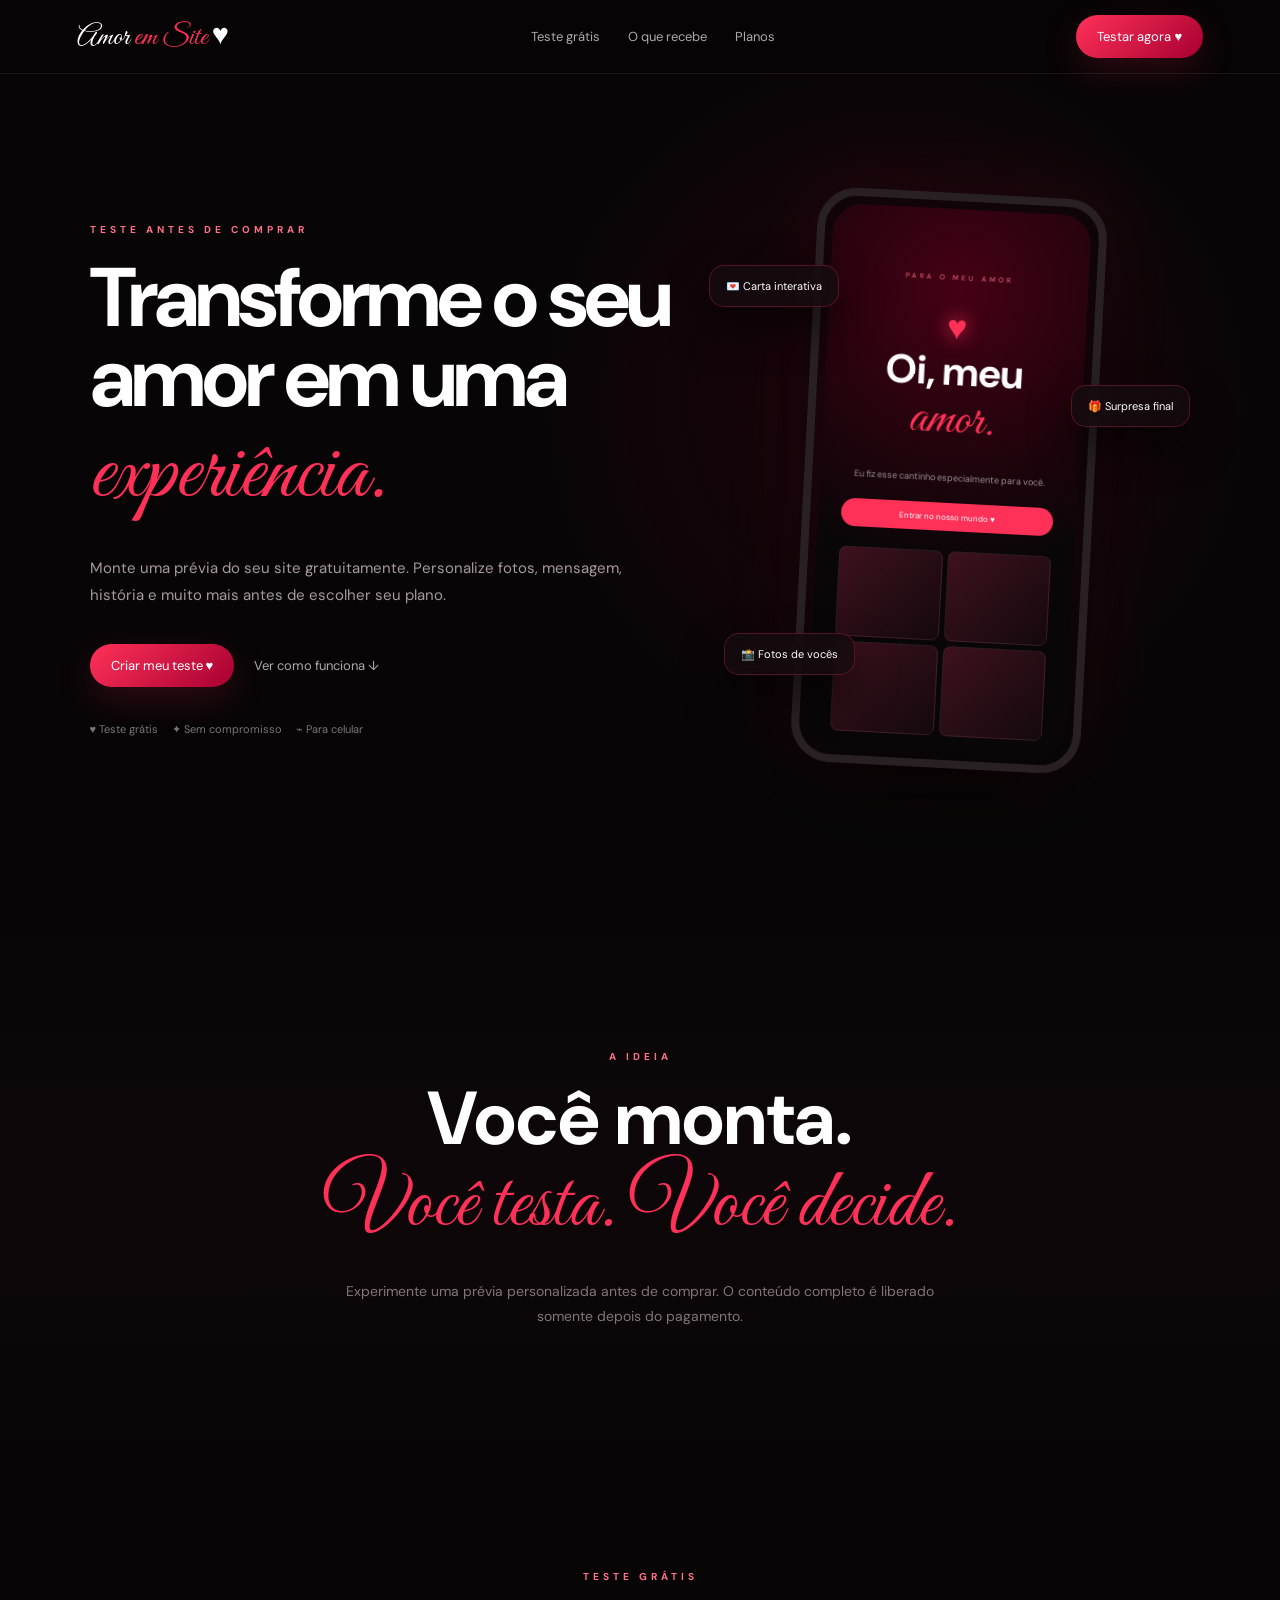
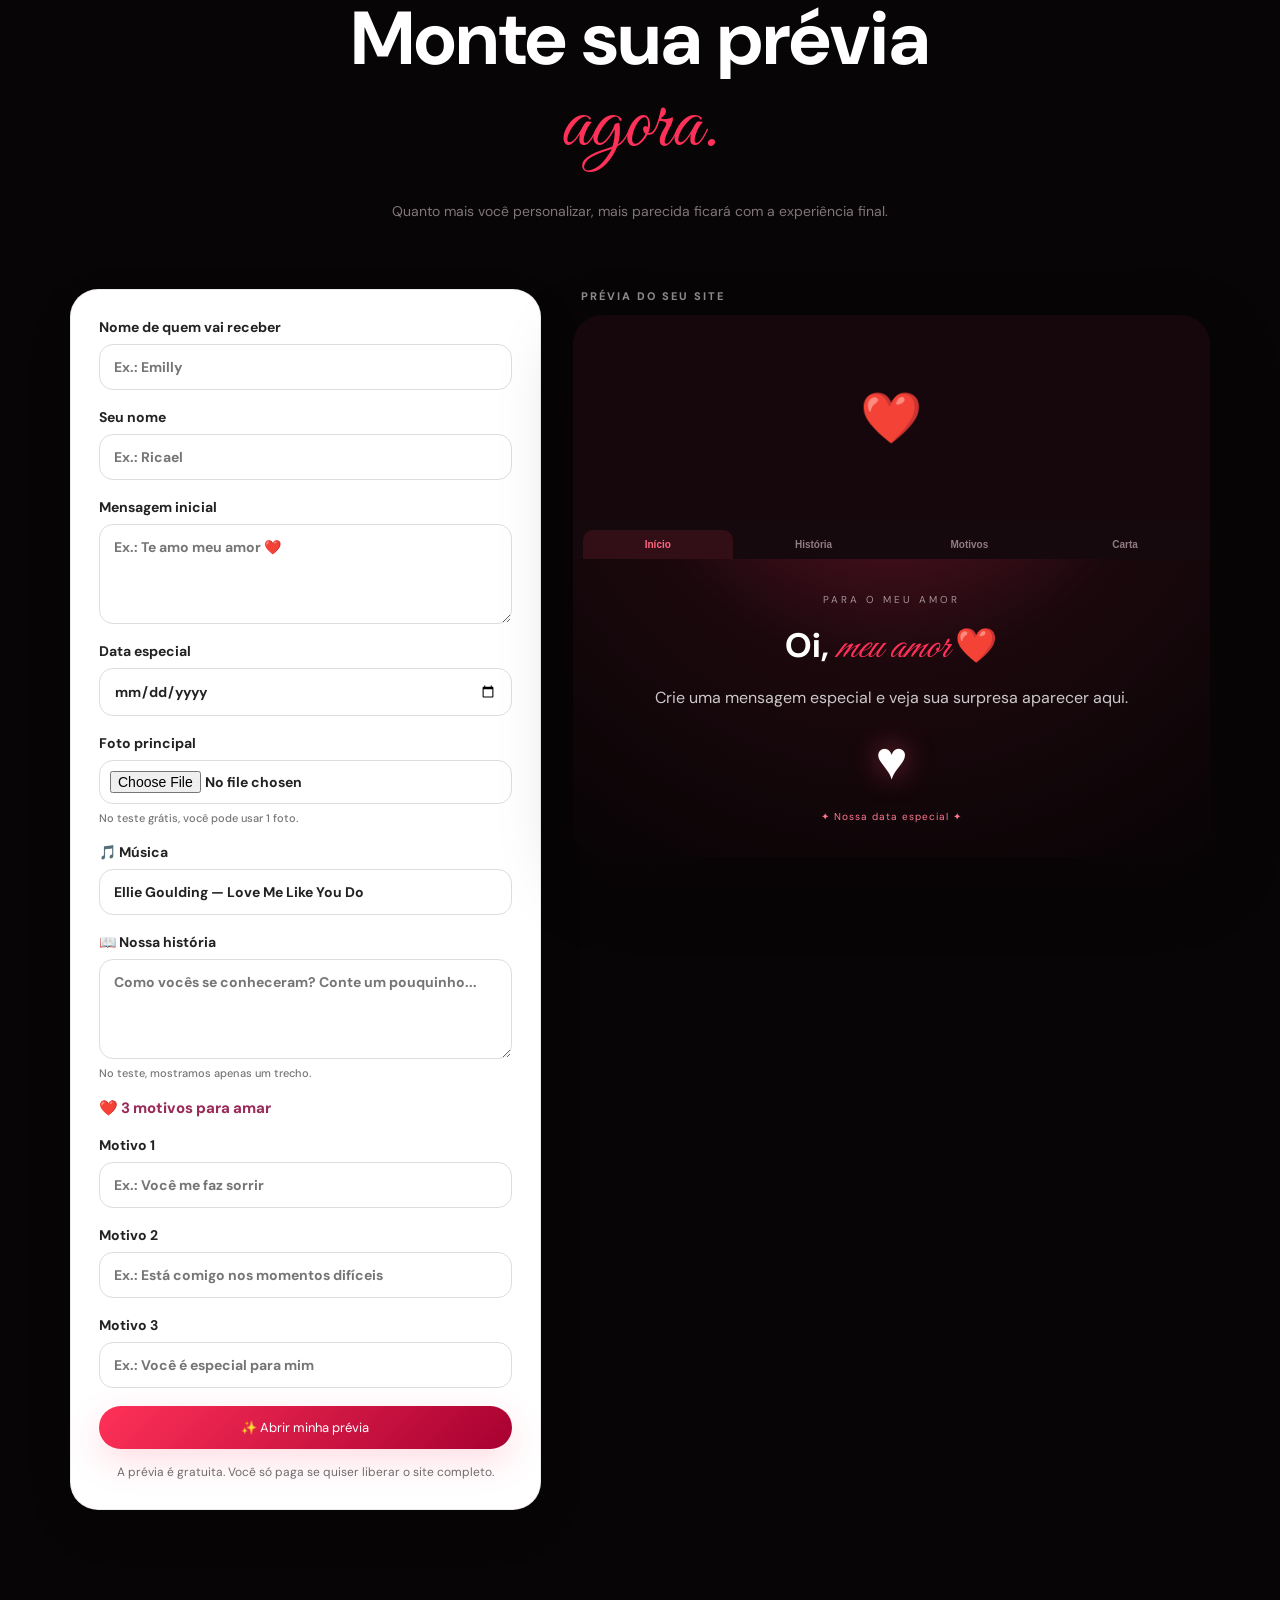
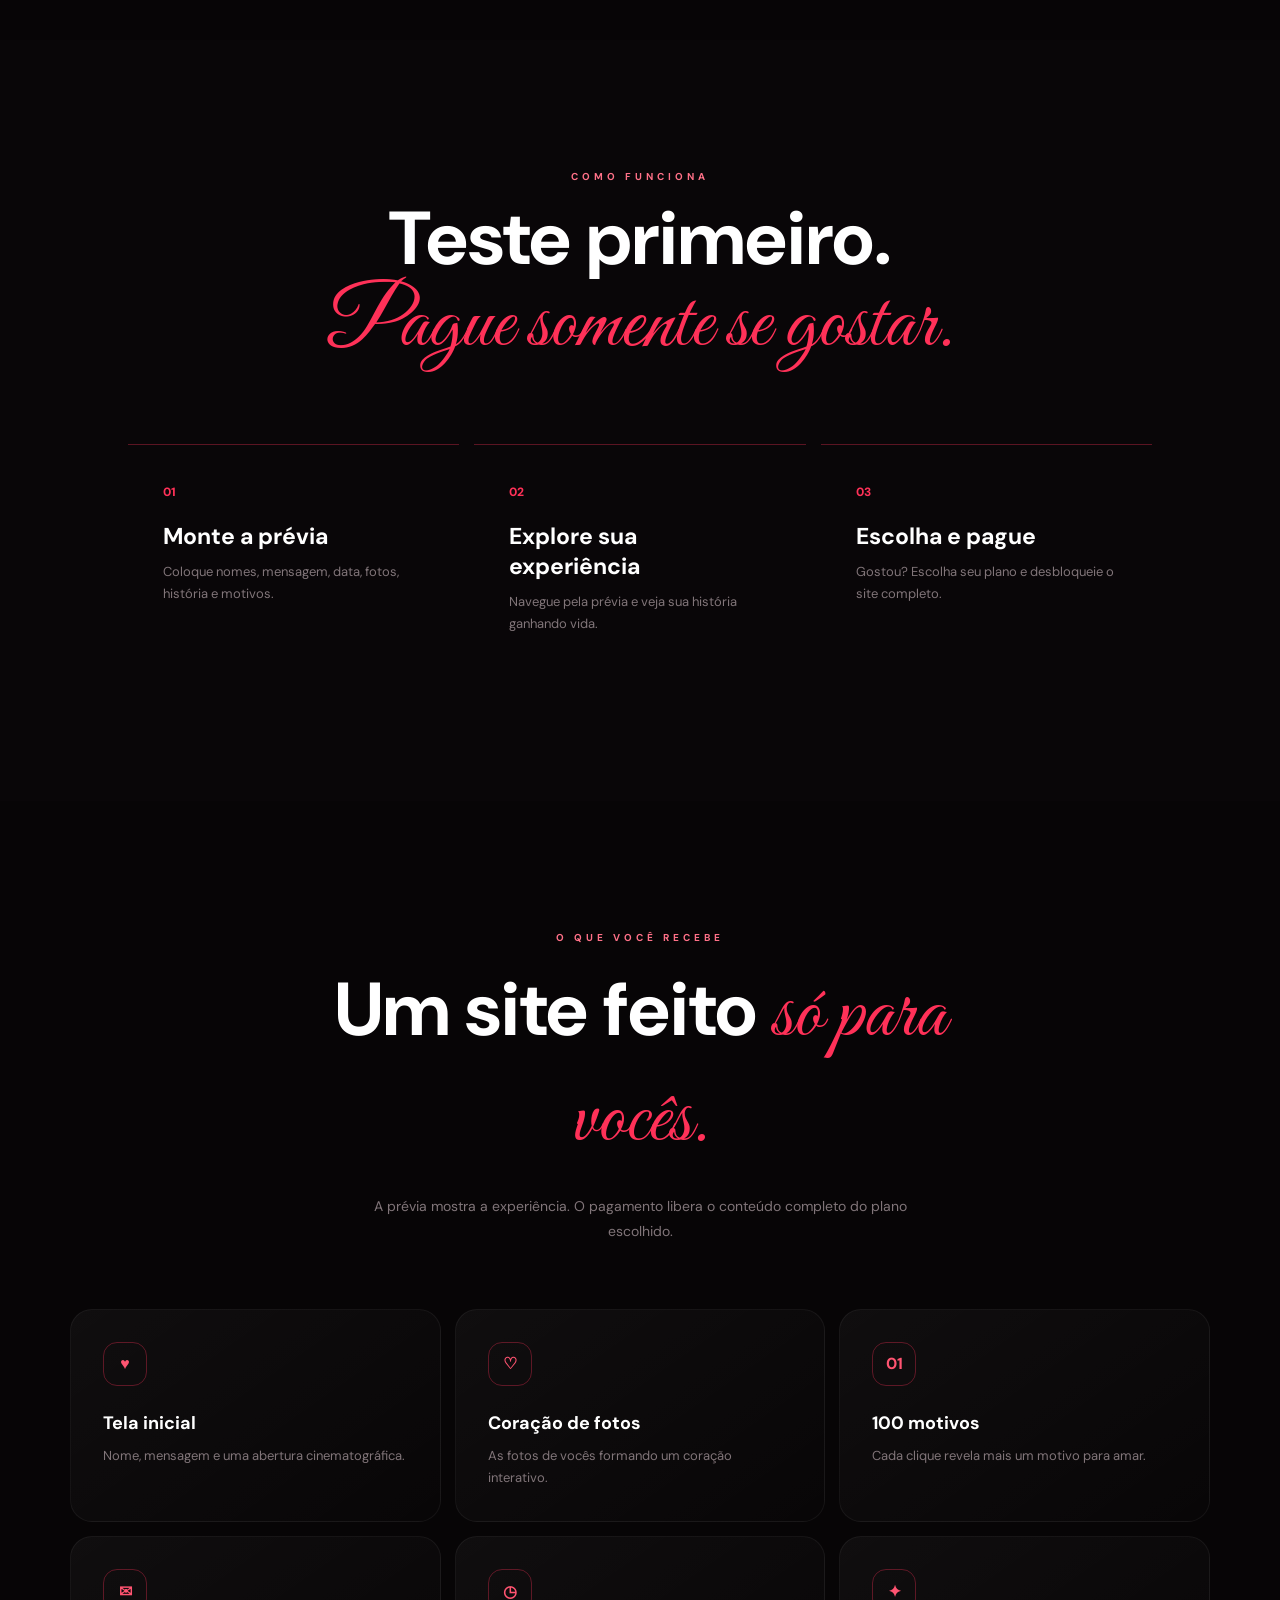
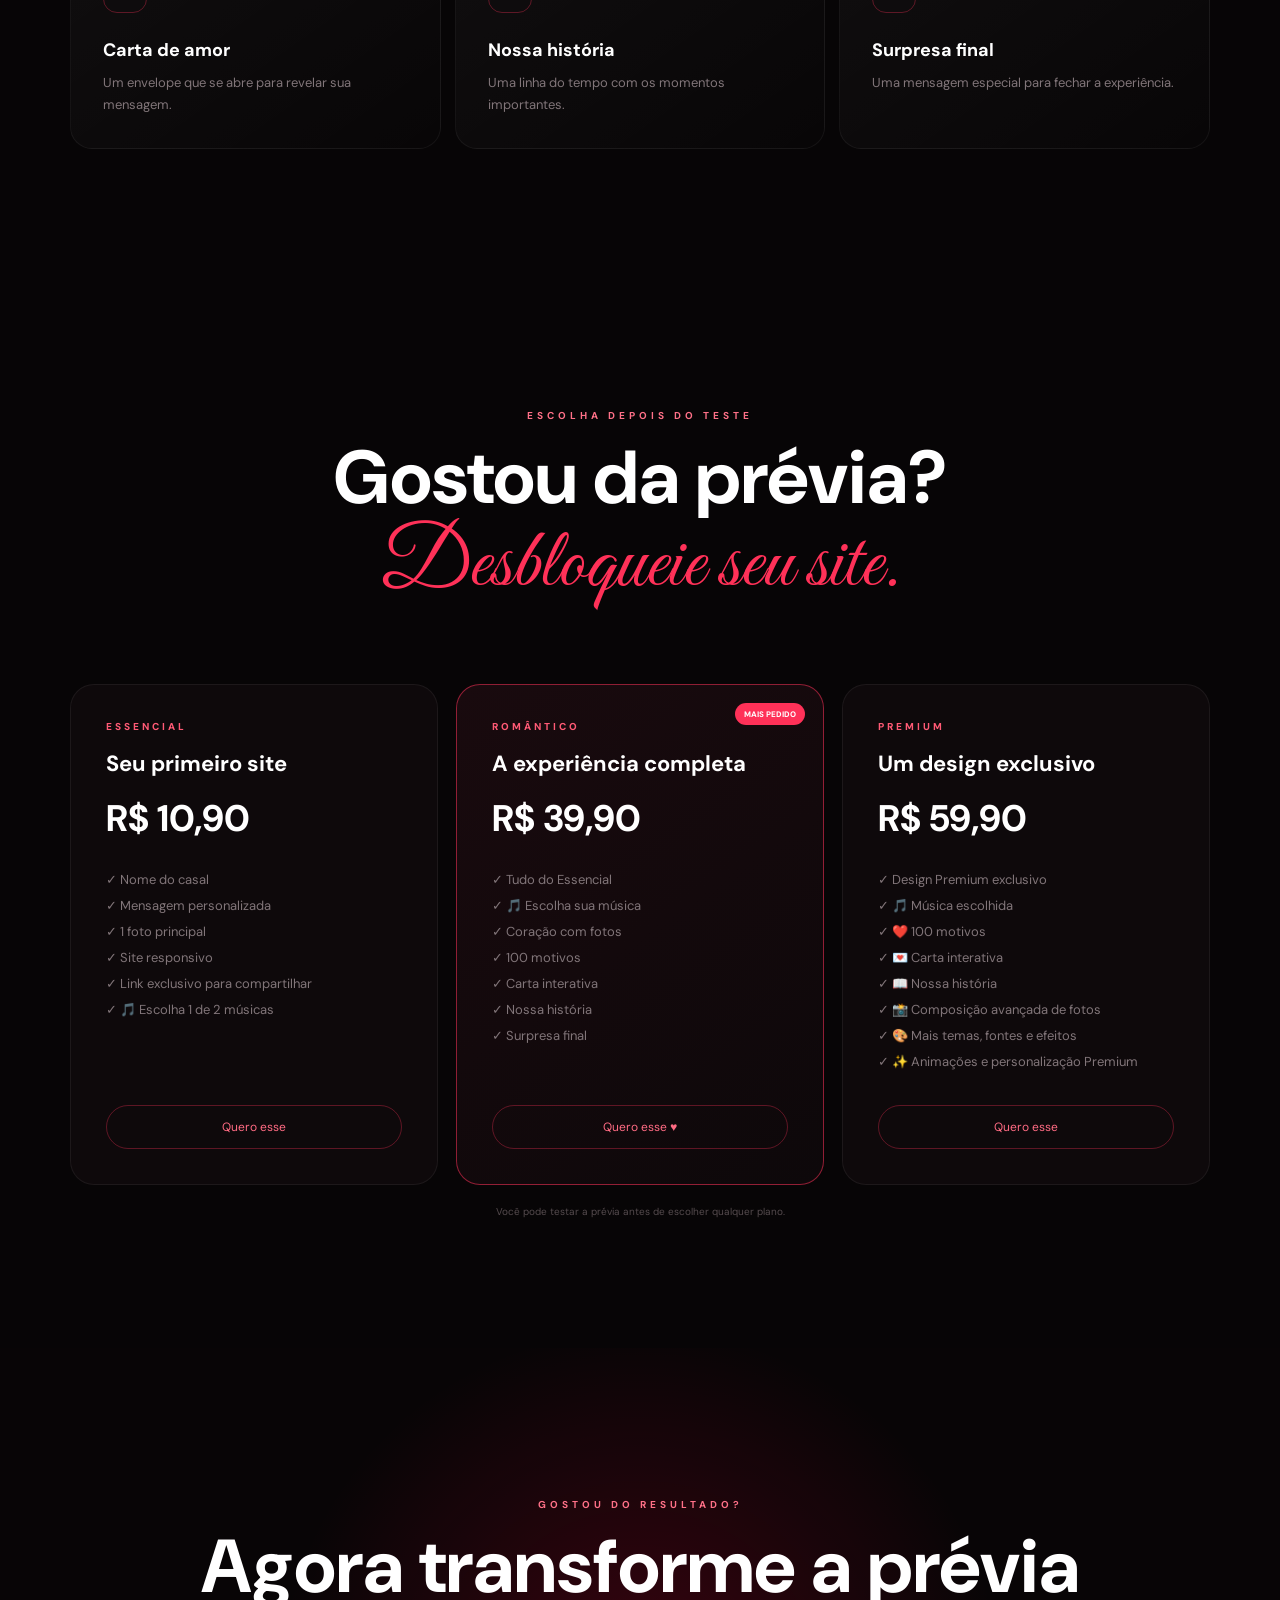
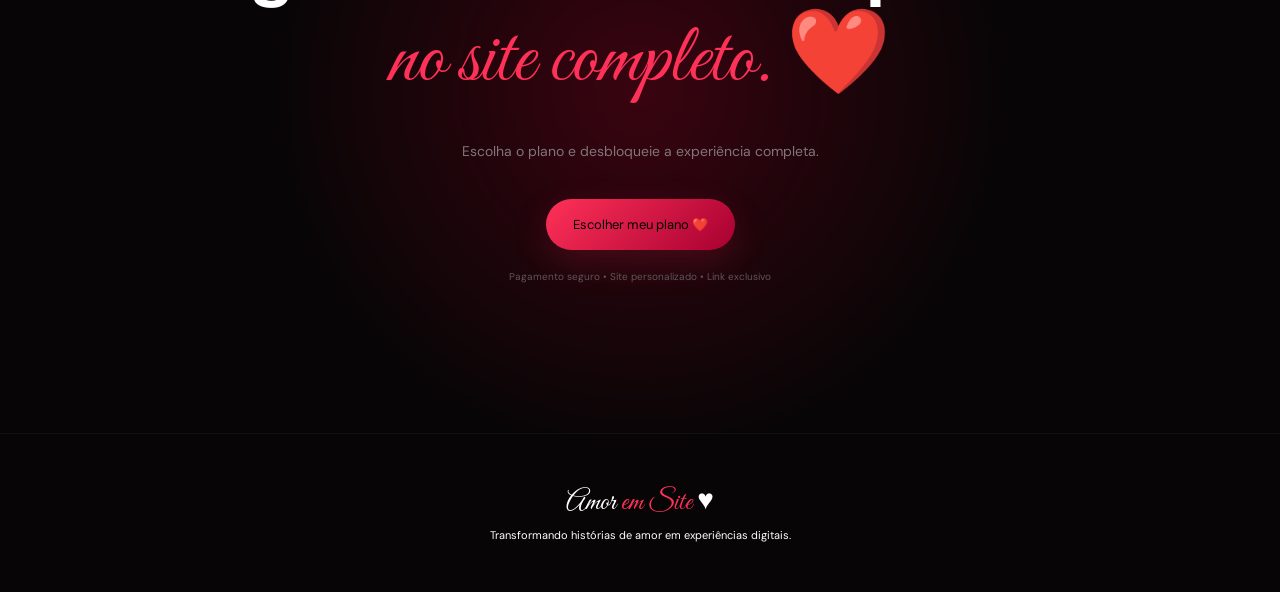
<file: site.html>
<!DOCTYPE html>
<html lang="pt-BR">
<head>
<meta charset="UTF-8">
<meta name="viewport" content="width=device-width, initial-scale=1.0">
<meta name="theme-color" content="#070305">
<title>Para o meu amor ❤️</title>
<link rel="preconnect" href="https://fonts.googleapis.com">
<link rel="preconnect" href="https://fonts.gstatic.com" crossorigin>
<link href="https://fonts.googleapis.com/css2?family=DM+Sans:wght@400;500;600;700;800&family=Great+Vibes&display=swap" rel="stylesheet">
<link rel="stylesheet" href="site-preview.css">
<style>
/* Camada exclusiva da prévia comercial — visual integrado ao site original. */
:root{
  --preview-red:#ff3158;
  --preview-red-soft:#ff7188;
  --preview-panel:rgba(18,6,10,.78);
}
.preview-plan-chip{
  display:inline-flex;
  align-items:center;
  justify-content:center;
  gap:8px;
  margin:18px auto 0;
  padding:8px 14px;
  border:1px solid rgba(255,49,88,.28);
  border-radius:999px;
  background:rgba(255,49,88,.07);
  color:#ff7188;
  font-size:9px;
  font-weight:800;
  letter-spacing:2px;
  text-transform:uppercase;
}
.preview-lock{
  position:relative;
  overflow:hidden;
  border-radius:24px;
}
.preview-lock.is-locked{
  min-height:300px;
}
.preview-lock.is-locked>*:not(.locked-overlay){
  opacity:.5;
  filter:blur(1.5px);
}
.locked-overlay{
  display:none;
  position:absolute;
  inset:0;
  z-index:30;
  align-items:center;
  justify-content:center;
  padding:24px;
  background:linear-gradient(180deg,rgba(4,2,4,.45),rgba(4,2,4,.82));
  backdrop-filter:blur(4px);
}
.preview-lock.is-locked .locked-overlay{display:flex}
.locked-box{
  width:min(450px,92vw);
  padding:28px 25px;
  text-align:center;
  border:1px solid rgba(255,49,88,.28);
  border-radius:22px;
  background:linear-gradient(145deg,rgba(36,7,14,.96),rgba(10,4,7,.97));
  box-shadow:0 24px 70px rgba(0,0,0,.48),0 0 45px rgba(255,49,88,.08);
}
.locked-box .lock-icon{font-size:26px;margin-bottom:10px}
.locked-box strong{display:block;font-size:18px;margin-bottom:7px}
.locked-box p{color:#b8aaae;line-height:1.65;margin-bottom:16px;font-size:13px}
.locked-box button{
  border:0;border-radius:999px;padding:12px 18px;
  background:linear-gradient(135deg,#ff3158,#a40032);
  color:#fff;font-weight:800;font-size:12px;cursor:pointer;
  box-shadow:0 10px 30px rgba(255,49,88,.18);
}
.demo-note{
  max-width:760px;
  margin:-28px auto 20px;
  padding:0 20px;
  text-align:center;
  color:#696064;
  font-size:10px;
  letter-spacing:.2px;
  line-height:1.7;
}
.demo-note strong{color:#9e8d93}
.hero-photo{
  width:min(340px,82vw);
  aspect-ratio:4/5;
  margin:30px auto 0;
  border-radius:28px;
  overflow:hidden;
  border:1px solid rgba(255,49,88,.28);
  box-shadow:0 28px 85px rgba(0,0,0,.52),0 0 50px rgba(255,49,88,.08);
  background:#16090d;
}
.hero-photo img{width:100%;height:100%;object-fit:cover;display:block}
.hero-photo.empty{display:grid;place-items:center;color:#ff5574;font-size:68px}
.hero-data{max-width:700px;margin:0 auto}
.hero-data .eyebrow{display:block;margin-bottom:0}
.preview-message{max-width:620px;margin:0 auto;color:#aaa;line-height:1.85;white-space:pre-wrap}
.music-status{margin-top:17px;color:#777;font-size:11px}
.music-status b{color:#ff5574}
.preview-date{margin-top:9px;color:#666;font-size:10px;letter-spacing:1px}
.timeline-preview{max-width:850px;margin:0 auto}
.timeline-item p{white-space:pre-wrap}
.heart-section .section-heading{margin-bottom:48px}
.heart-gallery img{cursor:zoom-in}
.reason-grid{
  max-width:900px;margin:36px auto 0;
  display:grid;grid-template-columns:repeat(2,minmax(0,1fr));gap:12px;
}
.reason-item{
  padding:16px 17px;
  border:1px solid rgba(255,49,88,.16);
  border-radius:15px;
  background:rgba(255,255,255,.025);
  color:#ddd;text-align:left;
  line-height:1.55;font-size:13px;
}
.reason-item span{color:#ff3158;margin-right:9px;font-weight:700}
.letter-content{max-width:700px;margin:28px auto 0;text-align:left}
.letter-content p{color:#321d20;line-height:1.9;margin-bottom:15px;white-space:pre-wrap}
.letter-content .signature{font:28px "Great Vibes",cursive;color:#9e3048;margin-top:28px}
.checkout-final{
  text-align:center;padding:120px 20px 130px;
  background:radial-gradient(circle,rgba(255,0,60,.18),transparent 45%),#030303;
  border-top:1px solid rgba(255,255,255,.04);
}
.checkout-final h2{font-size:clamp(42px,6vw,76px);line-height:.95;margin:22px 0 38px}
.checkout-final h2 em{font-family:"Great Vibes",cursive;color:#ff3158;font-weight:400}
.checkout-final p{max-width:620px;margin:0 auto 25px;color:#999;line-height:1.8}
.checkout-final button{
  border:0;border-radius:999px;padding:16px 25px;
  background:linear-gradient(135deg,#ff3158,#a40032);
  color:#fff;font-weight:800;cursor:pointer;
  box-shadow:0 16px 45px rgba(255,49,88,.22);
}
.checkout-final small{display:block;color:#666;margin-top:15px}
.preview-toast{
  position:fixed;left:50%;bottom:26px;transform:translate(-50%,30px);
  z-index:500;background:#17080d;border:1px solid rgba(255,49,88,.28);
  padding:12px 18px;border-radius:999px;color:#fff;opacity:0;
  pointer-events:none;transition:.3s
}
.preview-toast.show{opacity:1;transform:translate(-50%,0)}
.preview-photo-grid{
  max-width:1100px;margin:0 auto;
  display:grid;grid-template-columns:repeat(3,1fr);gap:14px;
}
.preview-photo-grid .photo-card{height:330px}
.preview-photo-grid img{width:100%;height:100%;object-fit:cover}
section[id],.checkout-final{scroll-margin-top:92px}
@media(max-width:800px){
  .preview-plan-chip{font-size:8px;padding:7px 11px}
  .reason-grid{grid-template-columns:1fr}
  .preview-photo-grid{grid-template-columns:repeat(2,1fr)}
  .preview-photo-grid .photo-card{height:230px}
  .hero-photo{width:min(310px,82vw)}
  .demo-note{margin-top:-18px}
}
@media(max-width:520px){
  .preview-photo-grid{grid-template-columns:1fr}
  .preview-photo-grid .photo-card{height:280px}
  .locked-box{padding:24px 19px}
  .locked-box strong{font-size:17px}
}

/* Refinamento visual — versão 2 */
.preview-plan-chip{display:none !important}
.hero{padding-top:175px !important;padding-bottom:105px !important}
.hero-content{padding-top:10px}
.hero h1{line-height:.96 !important;margin:28px 0 20px !important}
.hero .preview-message{min-height:28px}
.hero-photo{margin-top:34px !important;width:min(330px,82vw) !important}
.music-status{margin-top:16px !important}
.scroll-hint{margin-top:34px !important}

/* História mais compacta e cinematográfica */
#historia{padding-top:115px !important;padding-bottom:115px !important}
.timeline-preview{max-width:720px !important}
.timeline-item{min-height:125px !important;grid-template-columns:12px 1fr !important;gap:16px !important}
.timeline-item>div:nth-child(2):after{height:112px !important}
.timeline-item h3{font-size:21px !important;margin-bottom:8px !important}
.timeline-item p{max-width:560px;line-height:1.75 !important}

/* Momentos: conjunto mais equilibrado */
#momentos{padding-top:115px !important;padding-bottom:115px !important}
.heart-section .section-heading{margin-bottom:35px !important}
.heart-gallery{transform:scale(.92);transform-origin:center top;margin-bottom:-42px !important}

/* Galeria horizontal com mais presença */
#momentos-grid{padding-top:110px !important;padding-bottom:115px !important}
.preview-photo-grid{max-width:980px !important;gap:12px !important}
.preview-photo-grid .photo-card{height:300px !important;border-radius:20px;overflow:hidden;border:1px solid rgba(255,49,88,.12)}

/* Motivos: menos vazio, mais foco no texto */
#motivos{min-height:760px !important;padding-top:110px !important;padding-bottom:110px !important}
.reason-number{font-size:96px !important}
.reason-card{width:min(720px,100%) !important;min-height:125px !important;padding:28px 34px !important;margin-bottom:22px !important}
.reason-card p{font-size:36px !important;line-height:1.15 !important}
.reason-grid{margin-top:30px !important}

/* Navegação e âncoras */
.navbar{height:68px !important}
section[id],.checkout-final{scroll-margin-top:88px !important}

@media(max-width:800px){
  .hero{padding-top:120px !important;padding-bottom:75px !important}
  .hero h1{font-size:64px !important;line-height:.98 !important;margin-top:24px !important}
  .hero-photo{width:min(305px,82vw) !important;margin-top:28px !important}
  #historia{padding-top:90px !important;padding-bottom:90px !important}
  .timeline-item{grid-template-columns:10px 1fr !important;gap:11px !important}
  .timeline-item>div:nth-child(2):after{height:105px !important}
  #momentos{padding-top:90px !important;padding-bottom:80px !important}
  .heart-gallery{transform:scale(.86);margin-bottom:-65px !important}
  #momentos-grid{padding-top:80px !important}
  #motivos{min-height:690px !important;padding-top:90px !important;padding-bottom:90px !important}
  .reason-number{font-size:78px !important}
  .reason-card{min-height:115px !important;padding:24px 18px !important}
  .reason-card p{font-size:31px !important}
}
</style>

<style>
/* Refinamento da seção Motivos */
#motivos{
  position:relative;
  overflow:hidden;
  text-align:center;
  padding-left:20px !important;
  padding-right:20px !important;
}

#motivos::before{
  content:"";
  position:absolute;
  width:520px;
  height:360px;
  left:50%;
  top:50%;
  transform:translate(-50%,-50%);
  background:radial-gradient(circle,rgba(255,49,88,.13),transparent 68%);
  pointer-events:none;
}

#motivos > *{
  position:relative;
  z-index:1;
}

#motivos .reason-number{
  margin:0 auto 8px !important;
  font-size:12px !important;
  line-height:1 !important;
  letter-spacing:4px;
  color:rgba(255,113,136,.72);
  font-weight:700;
}

#motivos > .eyebrow{
  display:block;
  margin-bottom:14px;
  color:#ff7188;
  letter-spacing:4px;
  font-size:10px;
  font-weight:800;
}

#motivos h2{
  margin:0 auto 30px !important;
  font-size:clamp(38px,5vw,62px) !important;
  line-height:1 !important;
  letter-spacing:-1.5px;
}

#motivos h2 em{
  font-family:"Great Vibes",cursive;
  color:#ff3158;
  font-weight:400;
}

#motivos .reason-card{
  width:min(680px,100%) !important;
  min-height:145px !important;
  margin:0 auto 24px !important;
  padding:30px 34px !important;
  display:flex;
  align-items:center;
  justify-content:center;
  gap:18px;
  border:1px solid rgba(255,49,88,.20);
  border-radius:24px;
  background:linear-gradient(145deg,rgba(255,255,255,.045),rgba(255,49,88,.035));
  box-shadow:0 25px 70px rgba(0,0,0,.30),0 0 45px rgba(255,49,88,.06);
  backdrop-filter:blur(12px);
}

#motivos .reason-card > span{
  flex:0 0 auto;
  width:42px;
  height:42px;
  display:grid;
  place-items:center;
  border-radius:50%;
  color:#ff3158;
  background:rgba(255,49,88,.10);
  box-shadow:0 0 25px rgba(255,49,88,.12);
}

#motivos .reason-card p{
  margin:0 !important;
  color:#fff;
  font-size:clamp(22px,3vw,32px) !important;
  line-height:1.3 !important;
  font-weight:500;
}

#motivos #nextReason{
  margin-top:0;
}

#motivos #reasonCounter{
  display:block;
  margin-top:14px;
  color:rgba(255,255,255,.42);
  font-size:10px;
  letter-spacing:1.5px;
}

#motivos .reason-grid{
  width:min(900px,100%);
  margin:34px auto 0 !important;
}

@media(max-width:600px){
  #motivos h2{
    font-size:43px !important;
  }

  #motivos .reason-card{
    min-height:125px !important;
    padding:24px 18px !important;
  }

  #motivos .reason-card p{
    font-size:21px !important;
  }
}
</style>


<style>
.hero .preview-date{
  display:flex;
  align-items:center;
  justify-content:center;
  gap:14px;
  width:max-content;
  max-width:100%;
  margin:18px auto 0 !important;
  padding:7px 15px;
  color:rgba(255,255,255,.58) !important;
  font-size:9px !important;
  font-weight:700;
  letter-spacing:3px !important;
  line-height:1;
  text-transform:uppercase;
}
.hero .preview-date::before,
.hero .preview-date::after{
  content:"";
  width:26px;
  height:1px;
  background:linear-gradient(90deg,transparent,rgba(255,49,88,.75));
}
.hero .preview-date::after{
  background:linear-gradient(90deg,rgba(255,49,88,.75),transparent);
}
#historia .timeline-item{
  grid-template-columns:12px 1fr !important;
}
#historia .timeline-item > div:nth-child(2){
  grid-column:1;
}
#historia .timeline-item > div:nth-child(3){
  grid-column:2;
}
#motivos .reason-card{
  margin-top:0 !important;
}
#motivos .reason-grid .reason-item{
  display:flex;
  align-items:center;
  min-height:54px;
}
@media(max-width:600px){
  .hero .preview-date{
    gap:9px;
    padding:7px 10px;
    font-size:8px !important;
    letter-spacing:2px !important;
  }
  .hero .preview-date::before,
  .hero .preview-date::after{
    width:18px;
  }
}
</style>


<style>
/* Prévia limpa: remove blocos que estavam causando o visual quebrado */
#historia .timeline-item,
#motivos .reason-grid{
  display:none !important;
}
</style>


<style>
/* 100 motivos — grade limpa e elegante */
#motivos .reason-grid{
  width:min(920px,100%);
  margin:34px auto 0 !important;
  display:grid;
  grid-template-columns:repeat(2,minmax(0,1fr));
  gap:10px;
  text-align:left;
}

#motivos .reason-grid .reason-item{
  min-height:52px;
  display:flex;
  align-items:center;
  gap:14px;
  padding:14px 16px;
  border:1px solid rgba(255,49,88,.13);
  border-radius:14px;
  background:rgba(255,255,255,.025);
  color:rgba(255,255,255,.78);
  font-size:12px;
  line-height:1.45;
  transition:.25s ease;
}

#motivos .reason-grid .reason-item:hover{
  border-color:rgba(255,49,88,.35);
  background:rgba(255,49,88,.055);
  transform:translateY(-1px);
}

#motivos .reason-grid .reason-item > span{
  flex:0 0 28px;
  color:#ff3158;
  font-size:10px;
  font-weight:800;
  letter-spacing:1px;
}

@media(max-width:700px){
  #motivos .reason-grid{
    grid-template-columns:1fr;
    gap:8px;
  }
}
</style>


<style id="premium-exclusive-css">
.premium-preview{display:none}
body.premium-mode .premium-preview{display:block}
body:not(.premium-mode) .premium-preview{display:none !important}
body.premium-mode > .standard-preview,
body.premium-mode main > .standard-preview{display:none !important}

/* PREMIUM — colagem cinematográfica */
.premium-preview{
  --p-red:#ff3158;
  --p-soft:#ff7188;
  --p-paper:#f1ebe5;
  --p-ink:#28191d;
  background:#030303;
  color:#fff;
}
.px-hero{
  min-height:850px;
  padding:125px 5vw 65px;
  display:grid;
  grid-template-columns:minmax(310px,.78fr) minmax(520px,1.22fr);
  grid-template-rows:1fr auto;
  gap:25px 55px;
  align-items:center;
  position:relative;
  overflow:hidden;
  background:
    radial-gradient(circle at 70% 42%,rgba(110,0,38,.23),transparent 28%),
    linear-gradient(120deg,#030203 0%,#0c0408 52%,#030203 100%);
}
.px-hero::after{
  content:"";
  position:absolute;inset:0;pointer-events:none;
  background:radial-gradient(circle at 68% 45%,rgba(255,49,88,.08),transparent 22%);
}
.px-copy{position:relative;z-index:5;max-width:520px}
.px-eyebrow{
  display:block;color:var(--p-soft);font-size:10px;font-weight:800;
  letter-spacing:5px;text-transform:uppercase;
}
.px-copy h1,.px-heading h2,.px-card h3,.px-future h2,.px-surprise h2{
  font-family:Georgia,"Times New Roman",serif;
}
.px-copy h1{
  margin:18px 0 24px;font-size:clamp(54px,6vw,88px);
  line-height:.93;letter-spacing:-2px;
}
.px-copy h1 em,.px-heading h2 em,.px-card h3 em,.px-future h2 em,.px-surprise h2 em{
  font-family:"Great Vibes",cursive;color:var(--p-red);font-weight:400;
}
.px-copy p{max-width:420px;color:rgba(255,255,255,.72);font-size:17px;line-height:1.7;margin:0 0 28px}
.px-primary{
  border:0;border-radius:999px;padding:14px 22px;
  background:linear-gradient(135deg,#ff3158,#b00035);color:#fff;
  font-weight:800;cursor:pointer;box-shadow:0 14px 40px rgba(255,49,88,.2)
}
.px-mini{margin-top:28px;color:rgba(255,255,255,.35);font-size:9px;letter-spacing:3px;line-height:2}

.px-collage{position:relative;min-height:570px;z-index:4}
.px-photo{
  position:absolute;width:max-content;max-width:min(100%,340px);
  display:flex;flex-direction:column;padding:9px 9px 17px;
  background:var(--p-paper);color:var(--p-ink);
  border:1px solid rgba(255,255,255,.65);
  box-shadow:0 24px 60px rgba(0,0,0,.6);
}
.px-photo img{
  display:block;width:auto !important;height:auto !important;
  max-width:100% !important;max-height:390px !important;
  object-fit:contain !important;
}
.px-photo figcaption{
  padding-top:10px;text-align:center;font:23px/1 "Great Vibes",cursive;
}
.px-a{left:1%;top:7%;transform:rotate(-5deg);z-index:3}
.px-b{right:4%;top:2%;transform:rotate(5deg);z-index:2}
.px-c{left:29%;bottom:0;transform:rotate(-2deg);z-index:5}
.px-d{right:2%;bottom:8%;transform:rotate(7deg);z-index:4}
.px-note{
  position:absolute;z-index:7;padding:12px 16px;
  background:rgba(8,5,6,.78);color:#f4ece7;
  border:1px solid rgba(255,255,255,.12);
  font:24px/1 "Great Vibes",cursive;box-shadow:0 18px 38px rgba(0,0,0,.36)
}
.px-note-a{right:21%;top:26%;transform:rotate(-3deg)}
.px-note-b{right:-2%;bottom:1%;transform:rotate(4deg);max-width:210px}

.px-name{grid-column:1/-1;position:relative;z-index:5;text-align:center}
.px-name>span{display:block;color:rgba(255,255,255,.42);font-size:9px;letter-spacing:4px;margin-bottom:9px}
.px-name strong{font-size:clamp(36px,4vw,58px);font-weight:600}
.px-name strong em{font-family:"Great Vibes",cursive;color:var(--p-red);font-weight:400}
.px-date{display:flex;justify-content:center;align-items:center;gap:13px;margin:12px auto 0;width:max-content;color:rgba(255,255,255,.42);font-size:9px;letter-spacing:3px}
.px-date::before,.px-date::after{content:"";width:34px;height:1px;background:linear-gradient(90deg,transparent,rgba(255,49,88,.8))}
.px-date::after{background:linear-gradient(90deg,rgba(255,49,88,.8),transparent)}

.px-stats{
  width:min(1090px,92vw);margin:-17px auto 0;position:relative;z-index:9;
  display:grid;grid-template-columns:repeat(3,1fr);
  border:1px solid rgba(255,49,88,.2);border-radius:22px;
  background:rgba(14,7,10,.9);box-shadow:0 22px 65px rgba(0,0,0,.42);
  overflow:hidden
}
.px-stats>div{min-height:90px;display:flex;flex-direction:column;justify-content:center;align-items:center;gap:4px;border-right:1px solid rgba(255,255,255,.07)}
.px-stats>div:last-child{border-right:0}
.px-stats b{font-size:26px;color:var(--p-soft)}
.px-stats span{font-size:9px;letter-spacing:2px;text-transform:uppercase;color:rgba(255,255,255,.42)}

.px-section{padding:145px 5vw 140px;background:radial-gradient(circle at 50% 17%,rgba(255,49,88,.075),transparent 28%),#030303}
.px-heading{text-align:center;max-width:950px;margin:0 auto}
.px-heading h2{margin:18px 0 17px;font-size:clamp(46px,6vw,78px);line-height:1;letter-spacing:-2px}
.px-heading p{max-width:700px;margin:0 auto;color:rgba(255,255,255,.45);line-height:1.75}

.px-story-wall,.px-memory-wall{width:min(1120px,94vw);position:relative;margin:50px auto 0}
.px-story-wall{min-height:690px}
.px-story-card{
  position:absolute;left:35%;top:29%;z-index:5;width:min(390px,37%);
  padding:30px 28px;border:1px solid rgba(255,49,88,.18);border-radius:22px;
  background:rgba(8,5,6,.86);box-shadow:0 25px 80px rgba(0,0,0,.45)
}
.px-story-card h3{margin:11px 0 13px;font-size:29px;line-height:1.1}
.px-story-card p{color:rgba(255,255,255,.63);line-height:1.78;white-space:pre-wrap}
.px-story-main{left:7%;top:6%;transform:rotate(-4deg);z-index:3}
.px-story-side-a{right:7%;top:12%;transform:rotate(5deg);z-index:2}
.px-story-side-b{right:25%;bottom:1%;transform:rotate(-5deg);z-index:4}

.px-memory-wall{min-height:620px}
.px-memory-1{left:2%;top:8%;transform:rotate(-5deg);z-index:2}
.px-memory-2{left:23%;top:1%;transform:rotate(3deg);z-index:4}
.px-memory-3{left:43%;top:11%;transform:rotate(-2deg);z-index:5}
.px-memory-4{right:20%;top:0;transform:rotate(5deg);z-index:3}
.px-memory-5{right:0;top:13%;transform:rotate(-4deg);z-index:2}
.px-memory-wall .px-photo{max-width:295px}

.px-reason-stage{width:min(1040px,94vw);margin:48px auto 20px;display:grid;grid-template-columns:68px minmax(0,1fr) 68px;gap:18px;align-items:center}
.px-reason-card{
  min-height:178px;padding:36px 42px;display:flex;justify-content:center;align-items:center;gap:18px;
  border:1px solid rgba(255,49,88,.21);border-radius:24px;
  background:linear-gradient(145deg,rgba(255,49,88,.08),rgba(255,255,255,.025));
  box-shadow:0 30px 85px rgba(0,0,0,.38)
}
.px-reason-card>span{flex:0 0 46px;width:46px;height:46px;display:grid;place-items:center;border-radius:50%;color:var(--p-red);background:rgba(255,49,88,.11)}
.px-reason-card p{margin:0;text-align:center;font-size:clamp(24px,3vw,36px);line-height:1.25}
.px-arrow{width:55px;height:55px;border-radius:50%;border:1px solid rgba(255,49,88,.42);background:rgba(255,49,88,.07);color:#ff5f7b;font-size:40px;cursor:pointer}
.px-counter{display:block;margin-top:13px;text-align:center;color:rgba(255,255,255,.36);font-size:9px;letter-spacing:2px;text-transform:uppercase}
.px-reason-grid{width:min(1000px,94vw);margin:45px auto 0;display:grid;grid-template-columns:repeat(2,minmax(0,1fr));gap:10px}
.px-reason-item{min-height:53px;display:flex;align-items:center;gap:13px;padding:14px 16px;border:1px solid rgba(255,49,88,.12);border-radius:14px;background:rgba(255,255,255,.025);color:rgba(255,255,255,.72);font-size:12px;line-height:1.45}
.px-reason-item b{flex:0 0 28px;color:var(--p-red);font-size:10px;letter-spacing:1px}

.px-letter{text-align:center}
.px-envelope{width:min(390px,88vw);height:245px;margin:55px auto 24px;position:relative;border:0;border-radius:18px;background:linear-gradient(145deg,#231015,#10080b);box-shadow:0 25px 70px rgba(0,0,0,.44);cursor:pointer;color:#fff}
.px-envelope-flap{position:absolute;left:0;right:0;top:0;width:100%;height:52%;background:linear-gradient(145deg,#3a1720,#1a090e);clip-path:polygon(0 0,100% 0,50% 100%);border-radius:18px 18px 0 0}
.px-envelope-seal{position:absolute;left:50%;top:44%;transform:translate(-50%,-50%);width:54px;height:54px;border-radius:50%;display:grid;place-items:center;background:var(--p-red);box-shadow:0 0 35px rgba(255,49,88,.25);z-index:3}
.px-envelope>span{position:absolute;left:0;right:0;bottom:25px;z-index:4;color:rgba(255,255,255,.72);font-size:11px;letter-spacing:1px}
.px-letter-paper{width:min(700px,92vw);margin:0 auto;padding:35px 38px;border-radius:16px;background:#f2e9df;color:#2c1a1f;text-align:left;display:none}
.px-letter-paper.open{display:block}
.px-letter-paper>span{font:23px "Great Vibes",cursive}
.px-letter-paper h3{margin:12px 0 18px;font-size:38px}
.px-letter-paper>div{line-height:1.9;white-space:pre-wrap}
.px-signature{margin-top:25px;font:28px "Great Vibes",cursive;color:#9e3048;white-space:pre-wrap}

.px-future{padding:120px 5vw;text-align:center;background:linear-gradient(180deg,#050303,#0a0306)}
.px-future-grid{width:min(850px,92vw);margin:42px auto 0;display:flex;flex-wrap:wrap;justify-content:center;gap:10px}
.px-future-grid span{padding:9px 15px;border:1px solid rgba(255,49,88,.16);border-radius:999px;color:rgba(255,255,255,.54);font-size:10px;letter-spacing:1px}

.px-surprise{min-height:620px;padding:145px 5vw;display:grid;place-items:center;text-align:center;background:radial-gradient(circle at 50% 42%,rgba(255,49,88,.16),transparent 25%),#030303}
.px-surprise h2{margin:18px 0 25px;font-size:clamp(46px,6vw,76px);line-height:1}
.px-big-heart{font-size:84px;color:var(--p-red);text-shadow:0 0 45px rgba(255,49,88,.34)}
.px-surprise-after[hidden]{display:none}
.px-surprise-after>span{color:rgba(255,255,255,.42);font-size:9px;letter-spacing:5px}
.px-surprise-after p{color:rgba(255,255,255,.65)}

.px-features{padding:120px 5vw;background:#050304}
.px-feature-copy{max-width:820px;margin:0 auto 50px;text-align:center}
.px-feature-copy h2{margin:17px 0;font-size:clamp(44px,5vw,66px);line-height:1}
.px-feature-copy p{max-width:650px;margin:0 auto;color:rgba(255,255,255,.48);line-height:1.7}
.px-feature-grid{width:min(1120px,94vw);margin:0 auto;display:grid;grid-template-columns:repeat(4,minmax(0,1fr));gap:12px}
.px-feature-grid article{min-height:180px;padding:24px 20px;border:1px solid rgba(255,49,88,.13);border-radius:18px;background:rgba(255,255,255,.018)}
.px-feature-grid b{color:var(--p-red);font-size:25px}
.px-feature-grid h3{margin:17px 0 8px;font-size:15px}
.px-feature-grid p{margin:0;color:rgba(255,255,255,.44);font-size:11px;line-height:1.6}

.px-checkout{width:min(1120px,92vw);margin:25px auto 80px;padding:35px 34px;display:grid;grid-template-columns:1fr auto;gap:35px;align-items:center;border:1px solid rgba(255,49,88,.26);border-radius:24px;background:linear-gradient(115deg,rgba(29,7,13,.95),rgba(7,4,5,.96));box-shadow:0 28px 75px rgba(0,0,0,.42)}
.px-checkout h2{margin:10px 0 12px;font-size:clamp(30px,4vw,47px);line-height:1.02}
.px-checkout h2 em{font:400 1.05em "Great Vibes",cursive;color:var(--p-red)}
.px-checkout p{margin:0;color:rgba(255,255,255,.48);line-height:1.6}
.px-checkout-action{text-align:center;min-width:250px}
.px-checkout-action strong{display:block;font-size:38px;margin-bottom:13px}
.px-checkout-action button{width:100%;border:0;border-radius:999px;padding:15px 20px;background:linear-gradient(135deg,#ff3158,#b00035);color:#fff;font-weight:800;cursor:pointer}
.px-checkout-action small{display:block;margin-top:11px;color:rgba(255,255,255,.32);font-size:9px}

@media(max-width:1000px){
  .px-hero{grid-template-columns:1fr;grid-template-rows:auto auto auto}
  .px-copy{text-align:center;margin:0 auto}
  .px-copy p{margin-left:auto;margin-right:auto}
  .px-collage{width:min(700px,94vw);margin:0 auto}
  .px-story-card{left:50%;top:42%;transform:translateX(-50%);width:min(520px,82vw)}
  .px-story-wall{min-height:760px}
  .px-feature-grid{grid-template-columns:repeat(2,minmax(0,1fr))}
}
@media(max-width:700px){
  .px-hero{padding:105px 20px 60px}
  .px-copy h1{font-size:54px}
  .px-collage{min-height:460px}
  .px-photo{max-width:215px;padding:7px 7px 12px}
  .px-photo img{max-height:235px !important}
  .px-photo figcaption{font-size:18px}
  .px-a{left:0;top:3%}.px-b{right:0;top:0}.px-c{left:22%;bottom:0}.px-d{right:0;bottom:8%}
  .px-note{display:none}
  .px-stats{grid-template-columns:1fr}.px-stats>div{border-right:0;border-bottom:1px solid rgba(255,255,255,.07)}
  .px-stats>div:last-child{border-bottom:0}
  .px-section{padding:110px 20px}
  .px-story-wall{min-height:670px}
  .px-story-main{left:0;top:2%}.px-story-side-a{right:0;top:7%}.px-story-side-b{right:7%;bottom:1%}
  .px-story-card{top:34%;width:88%;padding:24px 20px}
  .px-memory-wall{min-height:930px}
  .px-memory-wall .px-photo{max-width:190px}
  .px-memory-1{left:0;top:0}.px-memory-2{right:0;left:auto;top:3%}.px-memory-3{left:20%;top:28%}.px-memory-4{right:0;top:49%}.px-memory-5{left:3%;top:72%;right:auto}
  .px-reason-stage{grid-template-columns:1fr}.px-arrow{display:none}
  .px-reason-card{min-height:145px;padding:26px 18px}.px-reason-card p{font-size:22px}
  .px-reason-grid{grid-template-columns:1fr}
  .px-feature-grid{grid-template-columns:1fr}
  .px-checkout{grid-template-columns:1fr;text-align:center;padding:27px 20px}.px-checkout-action{min-width:0}
}
</style>


<style id="standard-photo-date-fix">
/* ESSENCIAL + ROMÂNTICO:
   a foto é enquadrada inteira, sem crop/corte.
   O Premium mantém o layout próprio. */
body.preview-mode:not(.premium-mode) .hero-photo{
  width:min(380px,86vw) !important;
  aspect-ratio:auto !important;
  height:auto !important;
  min-height:0 !important;
  max-height:none !important;
  padding:0 !important;
  display:flex !important;
  align-items:center !important;
  justify-content:center !important;
  overflow:hidden !important;
}

body.preview-mode:not(.premium-mode) .hero-photo img{
  width:100% !important;
  height:auto !important;
  max-width:none !important;
  max-height:580px !important;
  object-fit:contain !important;
  object-position:center center !important;
  transform:none !important;
}

/* A data sempre ocupa um espaço visível e legível nos planos básicos. */
body.preview-mode:not(.premium-mode) .preview-date{
  display:flex !important;
  align-items:center !important;
  justify-content:center !important;
  gap:14px !important;
  min-height:18px !important;
  margin:14px auto 0 !important;
  padding:6px 12px !important;
  color:rgba(255,255,255,.62) !important;
  font-size:10px !important;
  font-weight:700 !important;
  letter-spacing:2.5px !important;
  line-height:1 !important;
  text-align:center !important;
  visibility:visible !important;
  opacity:1 !important;
}

body.preview-mode:not(.premium-mode) .preview-date::before,
body.preview-mode:not(.premium-mode) .preview-date::after{
  content:"" !important;
  width:25px !important;
  height:1px !important;
  flex:0 0 25px !important;
  background:linear-gradient(90deg,transparent,rgba(255,49,88,.78)) !important;
}

body.preview-mode:not(.premium-mode) .preview-date::after{
  background:linear-gradient(90deg,rgba(255,49,88,.78),transparent) !important;
}

@media(max-width:600px){
  body.preview-mode:not(.premium-mode) .hero-photo{
    width:min(335px,88vw) !important;
  }

  body.preview-mode:not(.premium-mode) .hero-photo img{
    width:100% !important;
    max-height:500px !important;
  }
  body.preview-mode:not(.premium-mode) .preview-date{
    gap:8px !important;
    font-size:8px !important;
    letter-spacing:2px !important;
  }
  body.preview-mode:not(.premium-mode) .preview-date::before,
  body.preview-mode:not(.premium-mode) .preview-date::after{
    width:16px !important;
    flex-basis:16px !important;
  }
}
</style>


<style id="romantic-functions-fix">
/* CORREÇÃO — PLANO ROMÂNTICO
   Os recursos ficam realmente visíveis e interativos na prévia. */

/* História não pode ficar vazia quando ainda não existe texto/foto. */
body.preview-mode:not(.premium-mode) #storySection{
  min-height:150px !important;
  display:block !important;
}
body.preview-mode:not(.premium-mode) #storySection .timeline-item{
  opacity:1 !important;
  filter:none !important;
}

/* Coração de fotos: placeholders elegantes até o cliente enviar a foto. */
body.preview-mode:not(.premium-mode) #momentsSection .heart-photo{
  background:
    radial-gradient(circle at 50% 45%, rgba(255,49,88,.28), rgba(255,49,88,.04) 48%, rgba(255,255,255,.025) 49%, rgba(0,0,0,0) 70%),
    #16070c !important;
  border:1px solid rgba(255,49,88,.20);
  display:grid;
  place-items:center;
}
body.preview-mode:not(.premium-mode) #momentsSection .heart-photo::after{
  content:"♥";
  color:rgba(255,79,112,.55);
  font-size:28px;
  text-shadow:0 0 25px rgba(255,49,88,.35);
}
body.preview-mode:not(.premium-mode) #momentsSection .heart-photo img{
  min-width:100%;
  min-height:100%;
  object-fit:cover;
}
body.preview-mode:not(.premium-mode) #momentsSection .heart-photo img[src=""]{
  display:none !important;
}

/* Galeria de momentos */
body.preview-mode:not(.premium-mode) #photoGridSection .photo-card{
  min-height:210px;
  background:
    radial-gradient(circle, rgba(255,49,88,.18), transparent 58%),
    #12070b !important;
  border:1px solid rgba(255,49,88,.18);
  display:grid;
  place-items:center;
}
body.preview-mode:not(.premium-mode) #photoGridSection .photo-card::after{
  content:"♥";
  color:rgba(255,79,112,.45);
  font-size:32px;
}

/* A surpresa precisa aparecer na prévia Romântica. */
body.preview-mode:not(.premium-mode) #surpresa #surpriseBefore{
  opacity:1 !important;
  visibility:visible !important;
  transform:none !important;
}
body.preview-mode:not(.premium-mode) #surpresa #surpriseAfter.hidden{
  display:none !important;
}

/* Quando o cliente tiver foto, ela continua prevalecendo sobre o placeholder. */
body.preview-mode:not(.premium-mode) #momentsSection .heart-photo:has(img[src]:not([src=""])){
  background:#16070c !important;
}
body.preview-mode:not(.premium-mode) #photoGridSection .photo-card:has(img[src]:not([src=""])){
  background:#12070b !important;
}
</style>


<style id="locked-preview-refinement">
/* Prévia do Essencial: mostrar o conteúdo real dos recursos bloqueados,
   com desfoque leve e escurecimento suave, sem esconder a experiência. */
.preview-lock.is-locked {
  position: relative !important;
  overflow: hidden !important;
  border-radius: 28px !important;
  border: 1px solid rgba(255,49,88,.20) !important;
  background: radial-gradient(circle at 50% 35%, rgba(82,8,28,.20), rgba(5,2,5,.92) 72%) !important;
  box-shadow: inset 0 0 80px rgba(255,49,88,.035), 0 24px 80px rgba(0,0,0,.24) !important;
}

.preview-lock.is-locked > *:not(.locked-overlay) {
  opacity: .68 !important;
  filter: blur(2.4px) !important;
  transform: scale(.992) !important;
  transform-origin: center !important;
}

.preview-lock.is-locked .locked-overlay {
  display: flex !important;
  position: absolute !important;
  inset: 0 !important;
  z-index: 30 !important;
  padding: 28px !important;
  background: rgba(4,1,4,.20) !important;
  backdrop-filter: blur(2.8px) saturate(.82) !important;
  -webkit-backdrop-filter: blur(2.8px) saturate(.82) !important;
}

.preview-lock.is-locked .locked-box {
  width: min(460px, calc(100% - 32px)) !important;
  min-height: 220px !important;
  padding: 30px 28px !important;
  display: flex !important;
  flex-direction: column !important;
  align-items: center !important;
  justify-content: center !important;
  border: 1px solid rgba(255,49,88,.46) !important;
  border-radius: 26px !important;
  background: linear-gradient(145deg, rgba(38,7,15,.91), rgba(10,3,7,.92)) !important;
  box-shadow: 0 22px 70px rgba(0,0,0,.50), 0 0 50px rgba(255,49,88,.10) !important;
}

.preview-lock.is-locked .locked-box .lock-icon {
  width: 58px !important;
  height: 58px !important;
  display: grid !important;
  place-items: center !important;
  margin-bottom: 14px !important;
  border: 1px solid rgba(255,49,88,.45) !important;
  border-radius: 50% !important;
  background: rgba(255,49,88,.07) !important;
  font-size: 27px !important;
}

.preview-lock.is-locked .locked-box strong {
  font-size: 19px !important;
  margin-bottom: 8px !important;
}

.preview-lock.is-locked .locked-box p {
  max-width: 420px !important;
  margin: 0 0 18px !important;
  color: #c3b4b9 !important;
  line-height: 1.65 !important;
  font-size: 13px !important;
}

.preview-lock.is-locked .locked-box button {
  min-height: 46px !important;
  padding: 13px 22px !important;
  border-radius: 999px !important;
  white-space: normal !important;
  line-height: 1.25 !important;
}

/* História: conteúdo de exemplo visível atrás do bloqueio. */
#storySection {
  min-height: 500px !important;
  padding: 48px 58px !important;
}
.preview-story-demo {
  max-width: 760px;
  margin: 0 auto;
  display: grid;
  gap: 18px;
}
.preview-story-card {
  display: grid;
  grid-template-columns: 58px 1fr;
  gap: 20px;
  align-items: start;
  padding: 22px 24px;
  border: 1px solid rgba(255,49,88,.18);
  border-radius: 20px;
  background: rgba(255,255,255,.025);
  box-shadow: inset 0 0 45px rgba(255,49,88,.025);
}
.preview-story-card > span {
  width: 48px;
  height: 48px;
  display: grid;
  place-items: center;
  border-radius: 50%;
  border: 1px solid rgba(255,49,88,.30);
  color: #ff5574;
  font-size: 11px;
  font-weight: 800;
  letter-spacing: 1px;
}
.preview-story-card small {
  color: #ff5574;
  font-size: 9px;
  font-weight: 800;
  letter-spacing: 3px;
}
.preview-story-card h3 {
  margin: 7px 0 6px;
  font-size: 20px;
}
.preview-story-card p {
  margin: 0;
  color: #9c8e93;
  line-height: 1.65;
  font-size: 12px;
}

/* Motivos: mostrar parte real da experiência por trás do bloqueio. */
#motivos {
  min-height: 650px !important;
}
#motivos .reason-grid {
  display: grid !important;
  max-height: 230px;
  overflow: hidden;
  mask-image: linear-gradient(to bottom, #000 55%, transparent 100%);
  -webkit-mask-image: linear-gradient(to bottom, #000 55%, transparent 100%);
}
#motivos .reason-grid .reason-item:nth-child(n+7) {
  display: none !important;
}

/* Carta: deixar o envelope realmente reconhecível no fundo. */
#carta {
  min-height: 560px !important;
}
#carta .envelope {
  transform: scale(1.05);
  transform-origin: center;
}

/* Surpresa: mostrar a estrutura da surpresa atrás do bloqueio. */
#surpresa {
  min-height: 500px !important;
}

/* Galeria: manter os espaços das fotos visíveis, sem usar nenhuma foto nova. */
#photoGridSection {
  min-height: 430px !important;
}

@media (max-width: 700px) {
  .preview-lock.is-locked .locked-overlay {
    padding: 18px !important;
  }
  .preview-lock.is-locked .locked-box {
    width: min(440px, calc(100% - 12px)) !important;
    min-height: 205px !important;
    padding: 25px 19px !important;
  }
  #storySection {
    min-height: 520px !important;
    padding: 30px 18px !important;
  }
  .preview-story-card {
    grid-template-columns: 42px 1fr;
    gap: 13px;
    padding: 17px;
  }
  .preview-story-card > span {
    width: 38px;
    height: 38px;
  }
  .preview-story-card h3 {
    font-size: 17px;
  }
  #motivos { min-height: 590px !important; }
  #carta { min-height: 500px !important; }
}
</style>


<style>
/* Motivos: mostrar apenas um motivo por vez.
   O botão "Revelar outro motivo" continua trocando o conteúdo. */
#motivos .reason-grid{
  display:none !important;
}
#motivos #reasonCounter{
  display:block;
  margin-top:14px;
}
</style>

</head>
<body class="preview-mode">
<div id="hearts" aria-hidden="true"></div>


<header class="navbar">
  <a class="logo" href="#inicio">Para o meu amor <span>♡</span></a>
  <nav>
    <a href="#inicio">Início</a><a href="#historia">Nossa História</a><a href="#momentos">Momentos</a><a href="#motivos">Motivos</a><a href="#carta">Carta</a><a href="#surpresa">Surpresa</a>
  </nav>
  <button class="love-pill" id="lovePill">♥ Eu te amo</button>
</header>

<main>
<div class="standard-preview">
  <section class="hero" id="inicio">
    <div class="hero-glow"></div>
    <div class="hero-content hero-data">
      <span class="eyebrow">PARA O MEU AMOR</span>
      <h1>Oi, <em id="loveName">meu amor.</em></h1>
      <p class="preview-message" id="loveMessage">Um cantinho feito especialmente para vocês.</p>
      <div class="hero-photo empty" id="heroPhoto"><span>♥</span></div>
      <div class="preview-date" id="loveDate"></div>
      <button class="primary-btn" id="openMusic">Entrar no nosso mundo ♥</button>
      <div class="scroll-hint"><i></i>deslize</div>
    </div>
  </section>

  <div class="demo-note"><strong>Prévia interativa</strong><span> • Recursos liberados de acordo com o plano escolhido.</span></div>

  <section class="section" id="historia">
    <div class="section-heading reveal"><span class="eyebrow">NOSSA HISTÓRIA</span><h2>Como tudo <em>começou.</em></h2><p>Uma história feita de pequenos momentos que se tornaram algo enorme.</p></div>
    <div class="timeline-preview preview-lock" id="storySection">
      <div class="preview-story-demo" aria-hidden="true">
        <article class="preview-story-card">
          <span>01</span>
          <div><small>O COMEÇO</small><h3>Quando tudo começou</h3><p>Um primeiro encontro, uma conversa especial e uma história começando a nascer.</p></div>
        </article>
        <article class="preview-story-card">
          <span>02</span>
          <div><small>OS MOMENTOS</small><h3>Pequenas lembranças</h3><p>Risadas, abraços, passeios e todos aqueles momentos que ficaram na memória.</p></div>
        </article>
        <article class="preview-story-card">
          <span>03</span>
          <div><small>CONTINUAÇÃO</small><h3>E ainda tem muito pela frente</h3><p>Uma história feita para continuar sendo escrita por vocês.</p></div>
        </article>
      </div>
      <div class="locked-overlay"><div class="locked-box"><div class="lock-icon">🔒</div><strong>Nossa História</strong><p>Esse recurso faz parte do plano Romântico.</p><button data-upgrade="romantico">Conhecer Romântico — R$ 39,90</button></div></div>
    </div>
  </section>

  <section class="heart-section" id="momentos">
    <div class="section-heading reveal"><span class="eyebrow">MOMENTOS</span><h2>Um pedacinho de <em>vocês.</em></h2><p>As fotos de vocês formando um coração interativo.</p></div>
    <div class="heart-gallery preview-lock" id="momentsSection">
      <div class="heart-photo p1"><img id="heartPhoto1" alt="Foto do casal"></div><div class="heart-photo p2"><img id="heartPhoto2" alt="Foto do casal"></div><div class="heart-photo p3"><img id="heartPhoto3" alt="Foto do casal"></div><div class="heart-photo p4"><img id="heartPhoto4" alt="Foto do casal"></div><div class="heart-photo p5"><img id="heartPhoto5" alt="Foto do casal"></div><div class="heart-photo p6"><img id="heartPhoto6" alt="Foto do casal"></div><div class="heart-photo p7"><img id="heartPhoto7" alt="Foto do casal"></div><div class="heart-photo p8"><img id="heartPhoto8" alt="Foto do casal"></div>
      <div class="heart-center"><strong id="heartName">Vocês</strong><small>para sempre</small><span>♥</span></div>
      <div class="locked-overlay"><div class="locked-box"><div class="lock-icon">🔒</div><strong>Coração com fotos</strong><p>O coração de fotos faz parte do plano Romântico.</p><button data-upgrade="romantico">Conhecer Romântico — R$ 39,90</button></div></div>
    </div>
  </section>

  <section class="section" id="momentos-grid">
    <div class="section-heading reveal"><span class="eyebrow">FOTOS</span><h2>Momentos que <em>ficam.</em></h2></div>
    <div class="preview-photo-grid preview-lock" id="photoGridSection">
      <div class="photo-card"><img id="gridPhoto1" alt="Momento"></div><div class="photo-card"><img id="gridPhoto2" alt="Momento"></div><div class="photo-card"><img id="gridPhoto3" alt="Momento"></div>
      <div class="locked-overlay"><div class="locked-box"><div class="lock-icon">🔒</div><strong>Galeria completa</strong><p>As opções completas de fotos fazem parte dos planos Romântico e Premium.</p><button data-upgrade="romantico">Ver plano Romântico</button></div></div>
    </div>
  </section>

  <section class="reasons-section preview-lock" id="motivos">
    <div class="locked-overlay"><div class="locked-box"><div class="lock-icon">🔒</div><strong>100 Motivos</strong><p>Os 100 motivos fazem parte do plano Romântico.</p><button data-upgrade="romantico">Desbloquear no Romântico — R$ 39,90</button></div></div>
    <span class="eyebrow">MOTIVOS PARA TE AMAR</span>
    <h2>Por que eu <em>te amo?</em></h2>
    <div class="reason-card">
      <span>♥</span>
      <p id="reasonText">Seu sorriso.</p>
    </div>
    <button class="primary-btn" id="nextReason">Revelar outro motivo ♥</button>
    <small id="reasonCounter">Motivo 1 de 1</small>
    
  </section>

  <section class="letter-section preview-lock" id="carta">
    <div class="locked-overlay"><div class="locked-box"><div class="lock-icon">🔒</div><strong>Carta interativa</strong><p>A carta interativa faz parte do plano Romântico.</p><button data-upgrade="romantico">Conhecer Romântico — R$ 39,90</button></div></div>
    <div class="section-heading reveal"><span class="eyebrow">UMA CARTA</span><h2>Algumas coisas precisam ser <em>ditas.</em></h2></div>
    <button class="envelope" id="envelope" aria-label="Abrir carta"><div class="flap"></div><div class="seal">♥</div><span>Clique para abrir</span></button>
    <div class="letter-paper" id="letterPaper" aria-hidden="true"><span>Para você, meu amor.</span><h3>Eu te amo.</h3><div class="letter-content" id="letterText"></div><p class="signature" id="letterSignature"></p></div>
  </section>

  <section class="future-section"><div class="future-content reveal"><span class="eyebrow">AINDA TEM MUITO PELA FRENTE</span><h2>E isso é apenas <em>o começo.</em></h2><div class="future-grid"><span>Mais viagens.</span><span>Mais risadas.</span><span>Mais abraços.</span><span>Mais histórias.</span><span>Mais sonhos.</span><span>Mais nós.</span></div></div></section>

  <section class="surprise-section preview-lock" id="surpresa">
    <div class="locked-overlay"><div class="locked-box"><div class="lock-icon">🔒</div><strong>Surpresa final</strong><p>A surpresa final faz parte do plano Romântico.</p><button data-upgrade="romantico">Desbloquear no Romântico — R$ 39,90</button></div></div>
    <div id="surpriseBefore" class="reveal"><span class="eyebrow">AINDA TEM UMA COISA...</span><h2>Tenho uma última <em>surpresa.</em></h2><button class="primary-btn" id="surpriseButton">Abrir surpresa ♥</button></div>
    <div id="surpriseAfter" class="final-message hidden"><div class="big-heart">♥</div><span>PARA SEMPRE</span><h2>Eu escolheria você<br><em>em todas as vidas.</em></h2><p id="surpriseText">Te amo. ❤️</p></div>
  </section>

  <section class="checkout-final" id="checkout"><span class="eyebrow">GOSTOU DA PRÉVIA?</span><h2>Agora transforme isso em<br><em>um site de vocês.</em></h2><p id="checkoutDescription">Desbloqueie o conteúdo do plano escolhido e receba seu link exclusivo depois do pagamento.</p><button id="checkoutButtonFinal">Continuar para pagamento ❤️</button><small id="checkoutPrice">Pagamento seguro • Link exclusivo</small></section>

</div>

<section class="premium-preview" id="premiumPreview">
  <section class="px-hero" id="premium-inicio">
    <div class="px-copy">
      <span class="px-eyebrow">NOSSA HISTÓRIA</span>
      <h1>Feita de momentos <em>reais.</em></h1>
      <p id="premiumMessage">Você transforma o comum em algo extraordinário.</p>
      <button class="px-primary" id="premiumOpenMusic">Começar nossa história ♥</button>
      <div class="px-mini">CADA FOTO, UM SENTIMENTO.<br>CADA MOMENTO, UM MOTIVO.</div>
    </div>

    <div class="px-collage">
      <figure class="px-photo px-a"><img id="premiumPhoto1" alt="Foto de vocês"><figcaption>Meu lugar favorito é com você. ♥</figcaption></figure>
      <figure class="px-photo px-b"><img id="premiumPhoto2" alt="Foto de vocês"></figure>
      <figure class="px-photo px-c"><img id="premiumPhoto3" alt="Foto de vocês"><figcaption>Eu escolho você, todos os dias. ♥</figcaption></figure>
      <figure class="px-photo px-d"><img id="premiumPhoto4" alt="Foto de vocês"></figure>
      <div class="px-note px-note-a">Contigo,<br>tudo faz sentido.</div>
      <div class="px-note px-note-b">Você é a melhor parte da minha vida. ♡</div>
    </div>

    <div class="px-name">
      <span>PARA O MEU AMOR</span>
      <strong>Oi, <em id="premiumName">meu amor.</em></strong>
      <div class="px-date" id="premiumDate"></div>
    </div>
  </section>

  <section class="px-stats">
    <div><b id="premiumDays">+365</b><span>dias de história</span></div>
    <div><b>100</b><span>motivos para te amar</span></div>
    <div><b>∞</b><span>momentos ao seu lado</span></div>
  </section>

  <section class="px-section" id="premium-historia">
    <div class="px-heading">
      <span class="px-eyebrow">NOSSA HISTÓRIA</span>
      <h2>Como tudo <em>começou.</em></h2>
      <p>Uma história feita de pequenos momentos que se tornaram algo enorme.</p>
    </div>
    <div class="px-story-wall">
      <figure class="px-photo px-story-main"><img id="premiumStory1" alt="Momento de vocês"></figure>
      <figure class="px-photo px-story-side-a"><img id="premiumStory2" alt="Momento de vocês"></figure>
      <figure class="px-photo px-story-side-b"><img id="premiumStory3" alt="Momento de vocês"></figure>
      <div class="px-story-card">
        <span class="px-eyebrow">O COMEÇO DE VOCÊS</span>
        <h3>Uma história que merece ser <em>lembrada.</em></h3>
        <p id="premiumStory">Conte aqui a história de vocês.</p>
      </div>
    </div>
  </section>

  <section class="px-section" id="premium-momentos">
    <div class="px-heading">
      <span class="px-eyebrow">NOSSOS MOMENTOS</span>
      <h2>Cada foto, uma <em>lembrança.</em></h2>
      <p>Recortes e molduras que preservam a proporção da foto.</p>
    </div>
    <div class="px-memory-wall">
      <figure class="px-photo px-memory-1"><img id="premiumMemory1" alt="Momento"><figcaption>Juntos sempre ♥</figcaption></figure>
      <figure class="px-photo px-memory-2"><img id="premiumMemory2" alt="Momento"></figure>
      <figure class="px-photo px-memory-3"><img id="premiumMemory3" alt="Momento"><figcaption>Você e eu ♥</figcaption></figure>
      <figure class="px-photo px-memory-4"><img id="premiumMemory4" alt="Momento"></figure>
      <figure class="px-photo px-memory-5"><img id="premiumMemory5" alt="Momento"><figcaption>Para sempre nós ♥</figcaption></figure>
    </div>
  </section>

  <section class="px-section" id="premium-motivos">
    <div class="px-heading">
      <span class="px-eyebrow">MOTIVOS PARA TE AMAR</span>
      <h2>Por que eu <em>te amo?</em></h2>
    </div>
    <div class="px-reason-stage">
      <button class="px-arrow" id="premiumPrevReason" type="button">‹</button>
      <div class="px-reason-card"><span>♥</span><p id="premiumReasonText">Seu sorriso.</p></div>
      <button class="px-arrow" id="premiumNextReason" type="button">›</button>
    </div>
    <div style="text-align:center">
      <button class="px-primary" id="premiumRevealReason" type="button">Revelar outro motivo ♥</button>
      <small class="px-counter" id="premiumReasonCounter">Motivo 1 de 100</small>
    </div>
  </section>

  <section class="px-section px-letter" id="premium-carta">
    <div class="px-heading">
      <span class="px-eyebrow">UMA CARTA</span>
      <h2>Algumas coisas precisam ser <em>ditas.</em></h2>
    </div>
    <button class="px-envelope" id="premiumEnvelope" type="button">
      <div class="px-envelope-flap"></div><div class="px-envelope-seal">♥</div><span>Abra nossa carta</span>
    </button>
    <div class="px-letter-paper" id="premiumLetterPaper">
      <span>Para você, meu amor.</span>
      <h3>Eu te amo.</h3>
      <div id="premiumLetter"></div>
      <p class="px-signature" id="premiumSignature"></p>
    </div>
  </section>

  <section class="px-future">
    <div class="px-heading">
      <span class="px-eyebrow">AINDA TEM MUITO PELA FRENTE</span>
      <h2>E isso é apenas <em>o começo.</em></h2>
      <div class="px-future-grid">
        <span>Mais viagens.</span><span>Mais risadas.</span><span>Mais abraços.</span>
        <span>Mais histórias.</span><span>Mais sonhos.</span><span>Mais nós.</span>
      </div>
    </div>
  </section>

  <section class="px-surprise" id="premium-surpresa">
    <div id="premiumSurpriseBefore">
      <span class="px-eyebrow">AINDA TEM UMA COISA...</span>
      <h2>Tenho uma última <em>surpresa.</em></h2>
      <button class="px-primary" id="premiumSurpriseButton">Abrir surpresa ♥</button>
    </div>
    <div id="premiumSurpriseAfter" class="px-surprise-after" hidden>
      <div class="px-big-heart">♥</div><span>PARA SEMPRE</span>
      <h2>Eu escolheria você<br><em>em todas as vidas.</em></h2>
      <p id="premiumSurpriseText">Te amo. ❤️</p>
    </div>
  </section>

  <section class="px-features">
    <div class="px-feature-copy">
      <span class="px-eyebrow">PLANO PREMIUM</span>
      <h2>Mais que um site.<br><em>Uma memória eterna.</em></h2>
      <p>Mais temas, mais fotos, mais animações, mais fontes e mais possibilidades para personalizar cada detalhe.</p>
    </div>
    <div class="px-feature-grid">
      <article><b>✦</b><h3>Mais temas visuais</h3><p>Escolha entre diferentes estilos e atmosferas.</p></article>
      <article><b>▣</b><h3>Mais fotos e vídeos</h3><p>Composições e galerias personalizadas.</p></article>
      <article><b>♥</b><h3>Mais animações</h3><p>Partículas, corações, transições e efeitos.</p></article>
      <article><b>Aa</b><h3>Mais fontes</h3><p>Escolha a tipografia que combina com vocês.</p></article>
      <article><b>◈</b><h3>Mais modelos de páginas</h3><p>Seções e layouts exclusivos.</p></article>
      <article><b>♫</b><h3>Música personalizada</h3><p>Player e experiência musical mais completa.</p></article>
      <article><b>⚙</b><h3>Mais personalização</h3><p>Cores, fundo, frases e detalhes únicos.</p></article>
      <article><b>🎁</b><h3>Surpresa especial</h3><p>Uma experiência final preparada para quem você ama.</p></article>
    </div>
  </section>

  <section class="px-checkout" id="premium-checkout">
    <div>
      <span class="px-eyebrow">PLANO PREMIUM</span>
      <h2>Transforme sentimentos em algo <em>inesquecível.</em></h2>
      <p>Você está na prévia Premium. Continue para liberar o site completo.</p>
    </div>
    <div class="px-checkout-action">
      <strong>R$ 59,90</strong>
      <button id="premiumCheckoutButton" type="button">Continuar para pagamento ♥</button>
      <small>Pagamento seguro • Link exclusivo</small>
    </div>
  </section>
</section>

</main>

<footer><strong>Para o meu amor ♥</strong><p>Feito com amor, especialmente para vocês.</p></footer>
<div class="modal" id="photoModal" aria-hidden="true"><button id="closeModal" aria-label="Fechar">×</button><img id="modalImage" src="" alt="Foto ampliada"></div>
<div class="preview-toast" id="toast">Feito com amor ❤️</div>
<button class="music-button" id="musicButton" title="Música">♫</button>
<audio id="music" loop preload="auto"></audio>

<script>
(function(){
  const API_URL="https://amor-em-site-backend.vercel.app";
  const data=(()=>{try{return JSON.parse(sessionStorage.getItem("amorEmSitePreview")||"null")}catch(e){return null}})();
  const params=new URLSearchParams(location.search);
  const paid=params.get("pedido")||params.get("order");
  if(!data && !paid){ location.href="index.html#planos"; return; }
  const prices={essencial:"R$ 10,90",romantico:"R$ 39,90",premium:"R$ 59,90"};
  const names={essencial:"Essencial",romantico:"Romântico",premium:"Premium"};
  const musicFiles={"Love Me Like You Do":"love-me-like-you-do.mp3","The Reason":"the-reason.mp3","Far Away":"far-away.mp3","A Thousand Years":"a-thousand-years.mp3"};
  let current={...(data||{})};
  const rawPlan=current.planKey||current.plan||"romantico";
  let plan=/premium/i.test(String(rawPlan))?"premium":(/essencial/i.test(String(rawPlan))?"essencial":"romantico");
  document.body.classList.toggle("premium-mode",plan==="premium");

  // Evita que testes antigos com apenas "e"/"E" apareçam como conteúdo real na prévia.
  // Textos maiores continuam exatamente como foram preenchidos pelo cliente.
  const cleanPreviewText=(value,fallback)=>{
    const text=String(value??"").trim();
    return (!text || /^[eE]$/.test(text)) ? fallback : text;
  };
  current.loveMessage=cleanPreviewText(current.loveMessage,"Um cantinho feito especialmente para vocês.");
  current.loveStory=cleanPreviewText(current.loveStory,"Uma história feita de pequenos momentos que se tornaram algo enorme.");
  current.loveSurprise=cleanPreviewText(current.loveSurprise,"Te amo. ❤️");
  current.loveLetter=cleanPreviewText(current.loveLetter,"Talvez eu não consiga colocar em palavras tudo aquilo que sinto por você.");
  const $=id=>document.getElementById(id);
  const set=(id,v)=>{const e=$(id);if(e&&v!==undefined&&v!==null&&String(v).trim())e.textContent=String(v)};
  const esc=v=>String(v||"").replace(/[&<>"']/g,c=>({"&":"&amp;","<":"&lt;",">":"&gt;","\"":"&quot;","'":"&#039;"}[c]));
  const defaultReasons=["Seu sorriso ilumina meus dias.", "Você me faz sorrir sem perceber.", "Seu jeito único de ser.", "Você me apoia em tudo.", "Você acredita em mim.", "Você torna meus dias mais leves.", "Seu abraço é meu lugar favorito.", "Seu carinho me faz bem.", "Você me entende de um jeito especial.", "Você sabe quando eu preciso de você.", "Seu olhar me encanta.", "Sua voz acalma meu coração.", "Você me faz querer ser melhor.", "Você celebra minhas conquistas.", "Você fica ao meu lado nos momentos difíceis.", "Você transforma momentos simples em lembranças.", "Seu jeito de cuidar de mim.", "Você me faz sentir amado.", "Você respeita quem eu sou.", "Você conhece minhas manias.", "Você ri das minhas besteiras.", "Você torna qualquer lugar especial.", "Você é minha companhia favorita.", "Você me inspira todos os dias.", "Você tem um coração enorme.", "Você se preocupa comigo.", "Você sabe me acalmar.", "Você me dá paz.", "Você me traz felicidade.", "Você faz meu coração acelerar.", "Seu beijo é inesquecível.", "Seu abraço sempre chega na hora certa.", "Você deixa tudo mais bonito.", "Você é especial para mim.", "Você faz parte dos meus melhores momentos.", "Você me dá motivos para agradecer.", "Você torna meus sonhos mais bonitos.", "Você me ensina coisas novas.", "Você me faz enxergar o lado bom.", "Você tem um jeito lindo de amar.", "Você me conhece de verdade.", "Você aceita minhas imperfeições.", "Você não desiste de nós.", "Você acredita no nosso futuro.", "Você faz planos comigo.", "Você me inclui nos seus sonhos.", "Você me faz sentir em casa.", "Você é meu porto seguro.", "Você deixa meus dias mais coloridos.", "Você me dá coragem.", "Você me faz acreditar no amor.", "Você me surpreende nos pequenos detalhes.", "Você lembra das coisas que importam para mim.", "Você sabe arrancar meu sorriso.", "Você torna qualquer conversa especial.", "Você é minha pessoa favorita.", "Você faz o tempo passar rápido.", "Você faz cada momento valer a pena.", "Você me faz querer viver tudo ao seu lado.", "Você é minha melhor escolha.", "Você faz meu coração ficar tranquilo.", "Você me dá segurança.", "Você me trata com carinho.", "Você me olha de um jeito diferente.", "Você me faz sentir importante.", "Você comemora nossas pequenas vitórias.", "Você transforma saudade em vontade de estar perto.", "Você me faz sonhar acordado.", "Você deixa minha vida mais bonita.", "Você é parte da minha felicidade.", "Você me faz querer guardar cada lembrança.", "Você torna nossos momentos inesquecíveis.", "Você me conhece até no silêncio.", "Você entende meus olhares.", "Você sabe quando preciso de um abraço.", "Você me faz rir até nos dias ruins.", "Você nunca deixa faltar carinho.", "Você me lembra que não estou sozinho.", "Você me faz acreditar que vale a pena.", "Você torna o futuro mais bonito.", "Você me dá esperança.", "Você me faz sentir sorte.", "Você é uma das melhores partes da minha vida.", "Você faz meu coração escolher você todos os dias.", "Você me faz querer construir uma vida ao seu lado.", "Você transforma rotina em aventura.", "Você torna nossas conversas especiais.", "Você me faz amar ainda mais cada detalhe.", "Você é linda por dentro e por fora.", "Você tem uma presença que me acalma.", "Você me faz sentir completo.", "Você me ensina o significado de parceria.", "Você está nos meus melhores pensamentos.", "Você é meu sorriso favorito.", "Você faz qualquer dia comum virar especial.", "Você é minha lembrança favorita.", "Você faz meu coração bater mais forte.", "Você é meu motivo para acreditar.", "Você é simplesmente você — e isso já é tudo."];
  const customReasons=(current.reasons100||"").split(/\\n|\n/).map(x=>x.trim()).filter(x=>x && !/^[eE]$/.test(x)).slice(0,100);
  const lines=Array.from({length:100},(_,i)=>customReasons[i]||defaultReasons[i]);
  const romantic=plan!=="essencial";

  set("loveName",current.loveName||"meu amor");
  set("heartName",current.loveName||"Vocês");
  set("loveMessage",current.loveMessage);
  set("musicName",current.loveMusic||"Nossa música");
  set("loveStory",current.loveStory);
  const previewDateFallback = current.loveDate || sessionStorage.getItem("amorEmSitePreviewDate") || "";
  if(previewDateFallback){
    const d=new Date(previewDateFallback+"T00:00:00");
    if(!isNaN(d))set("loveDate",d.toLocaleDateString("pt-BR"));
  }else{
    set("loveDate","Nossa data especial");
  }
  set("surpriseText",current.loveSurprise);
  set("letterSignature",current.yourName?`Com todo meu amor,\n${current.yourName} ♥`:"Com todo meu amor, ♥");

  const letter=current.loveLetter||"Talvez eu não consiga colocar em palavras tudo aquilo que sinto por você.\n\nMas tentei transformar um pouco desse sentimento em cada detalhe deste pequeno cantinho.\n\nObrigado por fazer parte da minha vida, pelos momentos que vivemos e por todos aqueles que ainda vamos viver.";
  $("letterText").innerHTML=esc(letter).replace(/\n/g,"<br>");

  const photo=current.photoData||"";
  if(photo){
    $("heroPhoto").classList.remove("empty");$("heroPhoto").innerHTML=`<img src="${photo}" alt="Foto de vocês">`;
    for(let i=1;i<=8;i++)$("heartPhoto"+i).src=photo;
    for(let i=1;i<=3;i++)$("gridPhoto"+i).src=photo;
  }

  // Essencial mantém a experiência inicial e deixa os recursos avançados visivelmente bloqueados.
  const lockIds= ["storySection","momentsSection","photoGridSection","motivos","carta","surpresa"];
  if(!romantic) lockIds.forEach(id=>$(id)?.classList.add("is-locked"));
  // No Romântico/Premium, a galeria e os recursos completos ficam ativos.

  set("reasonText",lines[0]);
  set("reasonCounter",`Motivo 1 de 100`);
  if($("reasonGrid")) $("reasonGrid").innerHTML="";

  let reasonIndex=0;
  $("nextReason").onclick=()=>{if(!romantic||!lines.length)return;reasonIndex=(reasonIndex+1)%100;set("reasonText",lines[reasonIndex]);set("reasonCounter",`Motivo ${reasonIndex+1} de 100`)};
  $("envelope").onclick=()=>{if(!romantic)return;$("envelope").classList.toggle("opened");$("letterPaper").classList.toggle("open")};
  $("surpriseButton").onclick=()=>{if(!romantic)return;$("surpriseBefore").style.display="none";$("surpriseAfter").classList.remove("hidden");burst(28)};

  const audio=$("music");const musicFile=musicFiles[current.loveMusic]||"";if(musicFile){audio.src=musicFile;audio.load()}
  async function playMusic(){
    if(!audio.src)return false;
    try{
      await audio.play();
      $("musicButton").textContent="❚❚";
      return true;
    }catch(e){
      $("musicButton").textContent="♫";
      return false;
    }
  }

  // Tenta iniciar a música automaticamente na prévia e no site já pago.
  // Se o navegador bloquear autoplay, o botão ♫ continua disponível.
  const shouldAutoplayMusic = !!data || !!paid || sessionStorage.getItem("amorEmSiteAutoplayMusic")==="1";
  if(shouldAutoplayMusic){
    sessionStorage.removeItem("amorEmSiteAutoplayMusic");
    setTimeout(()=>playMusic(),120);
  }

  $("openMusic").onclick=async()=>{await playMusic();$("inicio").scrollIntoView({behavior:"smooth"})};
  $("musicButton").onclick=async()=>{if(!audio.src)return;if(audio.paused)await playMusic();else{audio.pause();$("musicButton").textContent="♫"}};

  document.querySelectorAll("[data-upgrade]").forEach(btn=>btn.onclick=()=>$("checkout").scrollIntoView({behavior:"smooth"}));
  $("lovePill").onclick=()=>{const t=$("toast");t.textContent="Feito com amor ❤️";t.classList.add("show");burst(10);setTimeout(()=>t.classList.remove("show"),1800)};

  $("checkoutDescription").textContent=`Você está testando o plano ${names[plan]||"Romântico"}. Continue para o pagamento e libere o site completo por ${prices[plan]||"R$ 39,90"}.`;
  $("checkoutPrice").textContent=`Pagamento seguro • ${prices[plan]||"R$ 39,90"} • Link exclusivo`;
  $("checkoutButtonFinal").onclick=async()=>{
    if(!data){location.href="index.html#planos";return}
    const b=$("checkoutButtonFinal");b.disabled=true;b.textContent="Preparando pagamento...";
    try{
      const payload={plan:data.plan,customer:{loveName:data.loveName||"",yourName:data.yourName||"",loveMessage:data.loveMessage||"",loveDate:data.loveDate||"",loveMusic:data.loveMusic||"",loveStory:data.loveStory||"",reason1:lines[0]||"",reason2:lines[1]||"",reason3:lines[2]||"",reasons100:data.reasons100||"",loveLetter:data.loveLetter||"",loveSurprise:data.loveSurprise||"",photoData:data.photoData||"",customization:data.customization||{}}};
      const r=await fetch(`${API_URL}/api/create-checkout`,{method:"POST",headers:{"Content-Type":"application/json"},body:JSON.stringify(payload)});const result=await r.json().catch(()=>({}));
      if(!r.ok||!result.link)throw new Error(result.error||result.message||"Não foi possível criar o pagamento.");location.href=result.link;
    }catch(e){alert(e.message||"Não foi possível iniciar o pagamento.");b.disabled=false;b.textContent="Continuar para pagamento ❤️"}
  };

  function burst(n){for(let i=0;i<n;i++){const h=document.createElement("span");h.textContent="♥";h.className="floating-heart";h.style.left=`${Math.random()*100}%`;h.style.fontSize=`${12+Math.random()*22}px`;h.style.animationDuration=`${3+Math.random()*5}s`;$("hearts").appendChild(h);setTimeout(()=>h.remove(),9000)}}
  setInterval(()=>burst(1),2200);
  const observer=new IntersectionObserver(es=>es.forEach(e=>{if(e.isIntersecting)e.target.classList.add("visible")}),{threshold:.12});document.querySelectorAll(".reveal").forEach(e=>observer.observe(e));

  // Modal de fotos
  const modal=$("photoModal"),modalImage=$("modalImage");document.querySelectorAll(".heart-photo img,.photo-card img").forEach(img=>img.onclick=()=>{if(!img.src)return;modalImage.src=img.src;modal.classList.add("open")});$("closeModal").onclick=()=>modal.classList.remove("open");modal.onclick=e=>{if(e.target===modal)modal.classList.remove("open")};

  // Se veio de um pedido pago, carrega os dados reais e transforma a página em site final.
  if(paid){
    (async()=>{try{const q=params.get("pedido")?`?pedido=${encodeURIComponent(params.get("pedido"))}`:`?order=${encodeURIComponent(params.get("order"))}`;const r=await fetch(`${API_URL}/api/get-order${q}`,{cache:"no-store"});const j=await r.json();if(j.ok&&j.order){const o=j.order;set("loveName",o.love_name||"meu amor");set("loveMessage",o.love_message||"");set("loveStory",o.love_story||"");set("reasonText",o.reason_1||"");}}catch(e){console.error(e)}})();
  }

  // Premium: conteúdo e interações do modelo exclusivo.
  set("premiumName",current.loveName||"meu amor.");
  set("premiumMessage",current.loveMessage||"Você transforma o comum em algo extraordinário.");
  set("premiumStory",current.loveStory);
  set("premiumSurpriseText",current.loveSurprise);

  if(current.loveDate){
    const premiumDateObj=new Date(current.loveDate+"T00:00:00");
    if(!isNaN(premiumDateObj)){
      set("premiumDate",premiumDateObj.toLocaleDateString("pt-BR"));
      set("premiumDays","+"+Math.max(1,Math.floor((Date.now()-premiumDateObj.getTime())/86400000)+1));
    }
  }

  if(photo){
    ["premiumPhoto1","premiumPhoto2","premiumPhoto3","premiumPhoto4","premiumStory1","premiumStory2","premiumStory3","premiumMemory1","premiumMemory2","premiumMemory3","premiumMemory4","premiumMemory5"]
      .forEach(id=>{const e=$(id);if(e)e.src=photo});
  }

  $("premiumLetter").innerHTML=esc(letter).replace(/\n/g,"<br>");
  set("premiumSignature",current.yourName?`Com todo meu amor,\n${current.yourName} ♥`:"Com todo meu amor, ♥");

  if($("premiumReasonGrid")) $("premiumReasonGrid").innerHTML="";

  let premiumReasonIndex=0;
  const showPremiumReason=()=>{
    set("premiumReasonText",lines[premiumReasonIndex]||"Seu sorriso ilumina meus dias.");
    set("premiumReasonCounter",`Motivo ${premiumReasonIndex+1} de 100`);
  };
  showPremiumReason();
  $("premiumNextReason")?.addEventListener("click",()=>{premiumReasonIndex=(premiumReasonIndex+1)%100;showPremiumReason()});
  $("premiumPrevReason")?.addEventListener("click",()=>{premiumReasonIndex=(premiumReasonIndex-1+100)%100;showPremiumReason()});
  $("premiumRevealReason")?.addEventListener("click",()=>{premiumReasonIndex=(premiumReasonIndex+1)%100;showPremiumReason()});

  $("premiumEnvelope")?.addEventListener("click",()=>$("premiumLetterPaper")?.classList.toggle("open"));
  $("premiumSurpriseButton")?.addEventListener("click",()=>{
    $("premiumSurpriseBefore").style.display="none";
    $("premiumSurpriseAfter").hidden=false;
    burst(24);
  });
  $("premiumOpenMusic")?.addEventListener("click",async()=>{await playMusic();$("premium-inicio")?.scrollIntoView({behavior:"smooth"})});

  if(plan==="premium"){
    const premiumNav={"Início":"#premium-inicio","Nossa História":"#premium-historia","Momentos":"#premium-momentos","Motivos":"#premium-motivos","Carta":"#premium-carta","Surpresa":"#premium-surpresa"};
    document.querySelectorAll(".navbar nav a").forEach(a=>{const label=a.textContent.trim();if(premiumNav[label])a.href=premiumNav[label]});
    document.querySelector(".navbar .logo")?.setAttribute("href","#premium-inicio");
  }

  $("premiumCheckoutButton")?.addEventListener("click",async()=>{
    if(!data){location.href="index.html#planos";return}
    const b=$("premiumCheckoutButton");
    b.disabled=true;b.textContent="Preparando pagamento...";
    try{
      const payload={plan:data.plan,customer:{loveName:data.loveName||"",yourName:data.yourName||"",loveMessage:data.loveMessage||"",loveDate:data.loveDate||"",loveMusic:data.loveMusic||"",loveStory:data.loveStory||"",reason1:lines[0]||"",reason2:lines[1]||"",reason3:lines[2]||"",reasons100:data.reasons100||"",loveLetter:data.loveLetter||"",loveSurprise:data.loveSurprise||"",photoData:data.photoData||"",customization:data.customization||{}}};
      const r=await fetch(`${API_URL}/api/create-checkout`,{method:"POST",headers:{"Content-Type":"application/json"},body:JSON.stringify(payload)});
      const result=await r.json().catch(()=>({}));
      if(!r.ok||!result.link)throw new Error(result.error||result.message||"Não foi possível criar o pagamento.");
      location.href=result.link;
    }catch(e){
      alert(e.message||"Não foi possível iniciar o pagamento.");
      b.disabled=false;b.textContent="Continuar para pagamento ♥";
    }
  });

})();
</script>

<style id="single-reason-only">
/* Apenas um motivo visível por vez. A lista completa continua existindo nos dados
   para o botão "Revelar outro motivo", mas não é exibida como uma grade. */
#motivos .reason-grid,
#premium-motivos .px-reason-grid,
#premiumReasonGrid {
  display: none !important;
}
</style>

</body>
</html>
</file>
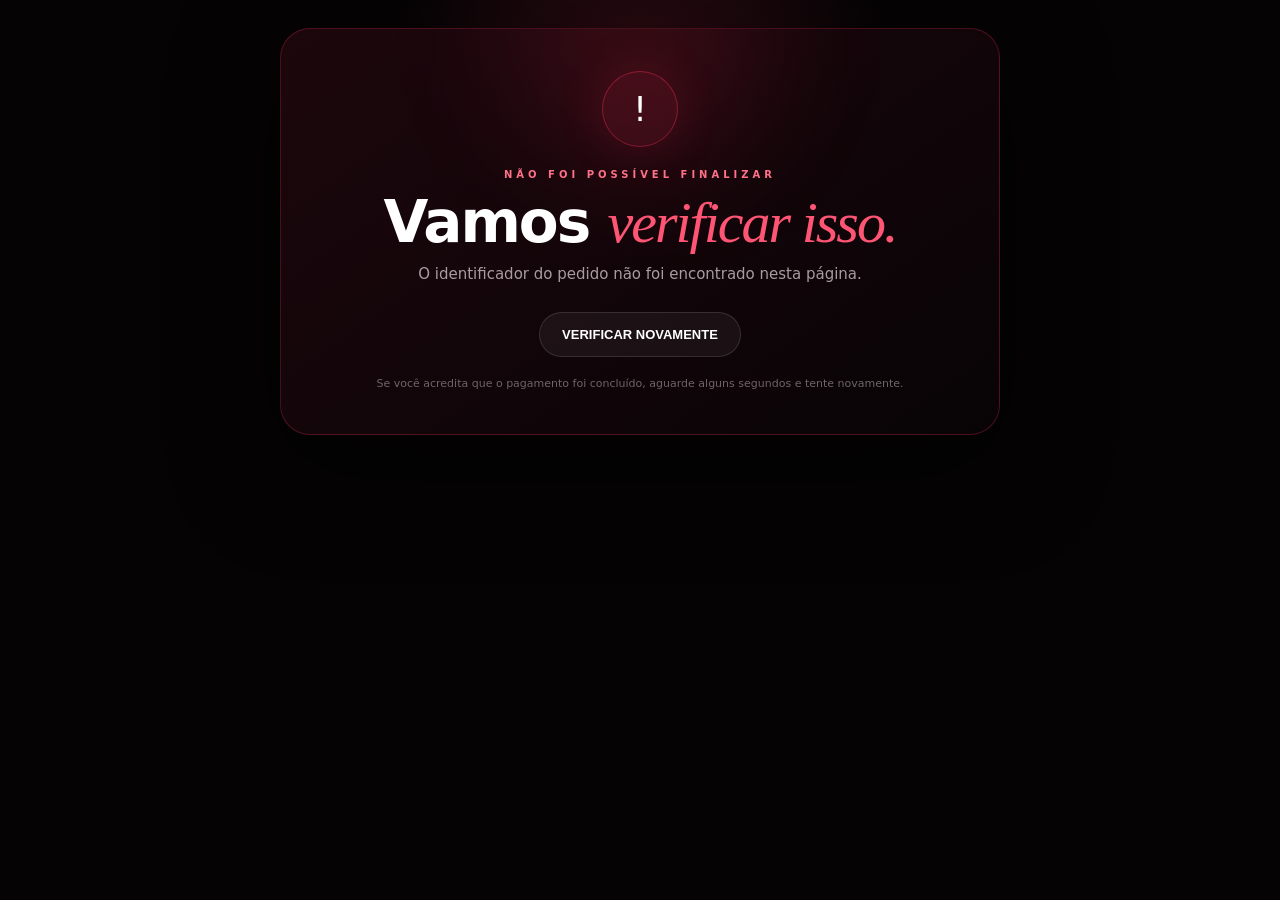
<file: sucesso.html>
<!doctype html>
<html lang="pt-BR">
<head>
  <meta charset="UTF-8">
  <meta name="viewport" content="width=device-width,initial-scale=1">
  <meta name="theme-color" content="#070506">
  <title>Seu site está pronto ❤️</title>
  <style>
    *{box-sizing:border-box}
    html,body{margin:0;min-height:100%;font-family:Inter,system-ui,-apple-system,BlinkMacSystemFont,"Segoe UI",sans-serif;background:#050304;color:#fff}
    body{display:grid;place-items:center;padding:28px;overflow-x:hidden;background:radial-gradient(circle at 50% 20%,rgba(255,49,88,.18),transparent 34%),#050304}
    .wrap{width:min(720px,100%)}
    .card{position:relative;padding:42px 34px;border:1px solid rgba(255,49,88,.25);border-radius:30px;background:linear-gradient(145deg,rgba(29,7,13,.97),rgba(8,4,6,.98));box-shadow:0 30px 100px rgba(0,0,0,.55);text-align:center;overflow:hidden}
    .glow{position:absolute;width:260px;height:260px;border-radius:50%;background:rgba(255,49,88,.13);filter:blur(60px);left:50%;top:-120px;transform:translateX(-50%);pointer-events:none}
    .icon{position:relative;width:76px;height:76px;margin:0 auto 22px;border-radius:50%;display:grid;place-items:center;background:rgba(255,49,88,.10);border:1px solid rgba(255,49,88,.4);font-size:34px;box-shadow:0 0 50px rgba(255,49,88,.16)}
    .eyebrow{position:relative;color:#ff7188;font-size:10px;font-weight:800;letter-spacing:4px}
    h1{position:relative;margin:13px 0 10px;font-size:clamp(34px,7vw,58px);line-height:1.02;letter-spacing:-2px}
    h1 em{font-family:"Georgia",serif;color:#ff5574;font-style:italic;font-weight:400}
    .lead{position:relative;margin:0 auto;max-width:560px;color:#a99ca0;line-height:1.7;font-size:15px}
    .status{position:relative;margin:28px auto 18px;width:min(560px,100%);padding:20px;border:1px solid rgba(255,255,255,.08);border-radius:20px;background:rgba(255,255,255,.025);text-align:left}
    .row{display:flex;justify-content:space-between;gap:20px;padding:9px 0;color:#91858a;font-size:13px;border-bottom:1px solid rgba(255,255,255,.06)}
    .row:last-child{border-bottom:0;padding-bottom:0}
    .row:first-child{padding-top:0}
    .row strong{color:#fff;text-align:right;max-width:65%;word-break:break-word}
    .linkbox{position:relative;margin:20px auto 0;width:min(560px,100%);padding:17px;border:1px solid rgba(255,49,88,.28);border-radius:18px;background:rgba(255,49,88,.055);text-align:left}
    .linkbox small{display:block;color:#ff7188;font-weight:800;letter-spacing:2px;font-size:9px;margin-bottom:8px}
    .linkbox code{display:block;color:#f7e9ed;font-size:12px;line-height:1.55;word-break:break-all}
    .actions{position:relative;display:flex;justify-content:center;gap:12px;flex-wrap:wrap;margin-top:24px}
    button,a{border:0;text-decoration:none;cursor:pointer;border-radius:999px;padding:14px 22px;font-weight:800;font-size:13px}
    .primary{color:#fff;background:linear-gradient(135deg,#ff3158,#ad0035);box-shadow:0 14px 35px rgba(255,49,88,.2)}
    .secondary{color:#fff;background:rgba(255,255,255,.05);border:1px solid rgba(255,255,255,.12)}
    .muted{position:relative;margin:18px 0 0;color:#6f6469;font-size:11px;line-height:1.6}
    .spinner{width:26px;height:26px;border:2px solid rgba(255,255,255,.15);border-top-color:#ff5574;border-radius:50%;animation:spin .8s linear infinite;margin:20px auto 0}
    @keyframes spin{to{transform:rotate(360deg)}}
    .error{color:#ff9aaa}
    .hidden{display:none!important}
    @media(max-width:600px){.card{padding:34px 20px;border-radius:24px}.row{display:block}.row strong{display:block;text-align:left;max-width:none;margin-top:4px}.actions>*{width:100%}}
  </style>
</head>
<body>
  <main class="wrap">
    <section class="card">
      <div class="glow"></div>
      <div class="icon" id="icon">♥</div>
      <div class="eyebrow" id="eyebrow">PAGAMENTO</div>
      <h1 id="title">Estamos preparando <em>seu site.</em></h1>
      <p class="lead" id="lead">Estamos confirmando o pagamento e buscando os dados da sua compra.</p>
      <div class="spinner" id="spinner"></div>

      <div class="status hidden" id="statusBox">
        <div class="row"><span>Plano</span><strong id="plan">—</strong></div>
        <div class="row"><span>Para</span><strong id="loveName">—</strong></div>
        <div class="row"><span>Valor</span><strong id="amount">—</strong></div>
        <div class="row"><span>Status</span><strong id="statusText">—</strong></div>
      </div>

      <div class="linkbox hidden" id="linkBox">
        <small>SEU SITE ESTÁ PRONTO ❤️</small>
        <code id="siteLink">—</code>
      </div>

      <div class="actions hidden" id="successActions">
        <a class="primary" id="openSite" href="#">ABRIR MEU SITE ♥</a>
        <button class="secondary" id="copyLink" type="button">COPIAR LINK</button>
      </div>

      <div class="actions hidden" id="retryActions">
        <button class="secondary" id="retry" type="button">VERIFICAR NOVAMENTE</button>
      </div>

      <p class="muted" id="muted">Não feche esta página enquanto confirmamos o pagamento.</p>
    </section>
  </main>

<script>
(function(){
  const API_URL="https://amor-em-site-backend.vercel.app";
  const params=new URLSearchParams(location.search);
  const order=params.get("order")||"";
  const forcedStatus=params.get("status")||"success";
  const $=id=>document.getElementById(id);

  const names={essencial:"Essencial",romantico:"Romântico",premium:"Premium"};
  const money=v=>typeof v==="number"?v.toLocaleString("pt-BR",{style:"currency",currency:"BRL"}):String(v||"—");

  let timer=null;
  let attempts=0;
  const maxAttempts=30;

  function setLoading(title,lead){
    $("title").innerHTML=title;
    $("lead").textContent=lead;
    $("spinner").classList.remove("hidden");
  }

  function buildSiteUrl(o){
    if(!o.site_slug) return "";

    return `${location.origin}/emilly/site.html?pedido=${encodeURIComponent(o.site_slug)}`;
  }

  function showFinal(o){
    // O site público deste projeto fica em /emilly/.
    // Priorizamos esse endereço para não depender de um site_url antigo salvo no banco.
    const siteUrl=buildSiteUrl(o) || o.site_url || "";

    $("icon").textContent="✓";
    $("eyebrow").textContent="PAGAMENTO CONFIRMADO";
    $("title").innerHTML="Seu site está <em>pronto.</em> ❤️";
    $("lead").textContent="Tudo certo. Este é o link do site que você acabou de comprar.";
    $("spinner").classList.add("hidden");
    $("statusBox").classList.remove("hidden");
    $("linkBox").classList.remove("hidden");
    $("successActions").classList.remove("hidden");
    $("plan").textContent=names[o.plan]||o.plan||"—";
    $("loveName").textContent=o.love_name||"—";
    $("amount").textContent=money(o.amount);
    $("statusText").textContent="Site liberado ❤️";
    $("siteLink").textContent=siteUrl;
    $("openSite").href=siteUrl;
    $("muted").textContent="Guarde este link. Você pode enviar para quem quiser e abrir em qualquer dispositivo.";

    $("copyLink").onclick=async()=>{
      try{
        await navigator.clipboard.writeText(siteUrl);
        $("copyLink").textContent="LINK COPIADO ✓";
        setTimeout(()=>$("copyLink").textContent="COPIAR LINK",1800);
      }catch(e){
        alert(siteUrl);
      }
    };

    if(timer)clearTimeout(timer);
  }

  function showWaiting(){
    $("eyebrow").textContent="PAGAMENTO RECEBIDO";
    $("title").innerHTML="Quase tudo <em>pronto.</em>";
    $("lead").textContent="O pagamento ainda está sendo confirmado pelo Asaas. Vamos verificar novamente automaticamente.";
    $("spinner").classList.remove("hidden");
    $("retryActions").classList.remove("hidden");
    $("muted").textContent="Se o pagamento acabou de ser aprovado, essa confirmação pode levar alguns segundos.";
  }

  function showFailure(message){
    $("icon").textContent="!";
    $("eyebrow").textContent="NÃO FOI POSSÍVEL FINALIZAR";
    $("title").innerHTML="Vamos <em>verificar isso.</em>";
    $("lead").textContent=message;
    $("spinner").classList.add("hidden");
    $("retryActions").classList.remove("hidden");
    $("muted").textContent="Se você acredita que o pagamento foi concluído, aguarde alguns segundos e tente novamente.";
  }

  async function check(){
    if(!order){
      showFailure("O identificador do pedido não foi encontrado nesta página.");
      return;
    }

    if(forcedStatus==="cancelled"){
      showFailure("O checkout foi cancelado. Nenhum site foi liberado.");
      return;
    }

    if(forcedStatus==="expired"){
      showFailure("O checkout expirou. Nenhum site foi liberado.");
      return;
    }

    attempts++;

    try{
      const r=await fetch(
        `${API_URL}/api/get-order?order=${encodeURIComponent(order)}`,
        {cache:"no-store"}
      );

      const j=await r.json().catch(()=>({}));

      if(r.ok && j.ok && j.order && j.order.status==="PAID" && j.order.site_slug){
        showFinal(j.order);
        return;
      }
    }catch(e){
      console.error(e);
    }

    if(attempts>=maxAttempts){
      showWaiting();
      $("muted").textContent="Ainda não recebemos a confirmação final. Você pode verificar novamente agora ou voltar depois usando o mesmo pedido.";
      return;
    }

    showWaiting();
    timer=setTimeout(check,2000);
  }

  $("retry").onclick=()=>{
    attempts=0;
    $("retryActions").classList.add("hidden");
    setLoading(
      "Estamos preparando <em>seu site.</em>",
      "Estamos confirmando o pagamento e buscando os dados da sua compra."
    );
    check();
  };

  check();
})();
</script>
</body>
</html>
</file>
<file: style.css>
/* ==========================================
   AMOR EM SITE ❤️
   STYLE COMPLETO
   ========================================== */

*{
  box-sizing:border-box;
  margin:0;
  padding:0;
}

html{
  scroll-behavior:smooth;
}

body{
  background:#070506;
  color:#fff;
  font-family:"DM Sans",sans-serif;
  overflow-x:hidden;
}

a{
  text-decoration:none;
  color:inherit;
}


/* ==========================================
   NAVBAR
   ========================================== */

.navbar{
  height:74px;
  position:fixed;
  inset:0 0 auto;
  display:flex;
  align-items:center;
  justify-content:space-between;
  padding:0 6%;
  z-index:10;
  background:rgba(7,5,6,.82);
  backdrop-filter:blur(18px);
  border-bottom:1px solid #ffffff12;
}

.brand{
  font:29px "Great Vibes",cursive;
}

.brand span,
.hero em,
.heading em,
.statement em,
.cta em{
  color:#ff3158;
}

.navbar nav{
  display:flex;
  gap:28px;
  color:#aaa;
  font-size:13px;
}

.navbar nav a:hover{
  color:#fff;
}

.navcta,
.btn{
  background:linear-gradient(135deg,#ff3158,#a70031);
  border-radius:99px;
  padding:13px 21px;
  font-size:13px;
  box-shadow:0 12px 35px #ff31582b;
  transition:.3s;
}

.navcta:hover,
.btn:hover{
  transform:translateY(-3px);
}


/* ==========================================
   HERO
   ========================================== */

.hero{
  min-height:100vh;
  padding:140px 7% 80px;
  display:grid;
  grid-template-columns:1.1fr .9fr;
  align-items:center;
  gap:30px;
  background:radial-gradient(
    circle at 70% 45%,
    #48001555,
    transparent 38%
  );
}

.copy{
  max-width:700px;
}

.eyebrow,
.tag{
  font-size:10px;
  letter-spacing:4px;
  color:#ff7188;
  font-weight:700;
}

.hero h1{
  font-size:clamp(50px,6.5vw,88px);
  line-height:.95;
  letter-spacing:-4px;
  margin:22px 0;
}

.hero em,
.heading em,
.statement em,
.cta em{
  font:400 1.12em "Great Vibes",cursive;
  letter-spacing:0;
}

.hero p{
  max-width:590px;
  color:#a79a9e;
  line-height:1.8;
  font-size:15px;
}

.actions{
  display:flex;
  gap:20px;
  align-items:center;
  margin:35px 0;
}

.link{
  font-size:13px;
  color:#aaa;
}

.trust{
  font-size:11px;
  color:#777;
}


/* ==========================================
   PHONE
   ========================================== */

.phone-area{
  height:600px;
  position:relative;
  display:flex;
  align-items:center;
  justify-content:center;
}
.phone{
  width:290px;
  height:575px;
  padding:8px;
  border:8px solid #292024;
  border-radius:40px;
  box-shadow:
    0 35px 100px #000c,
    0 0 80px #ff31581f;
  position:relative;
  left:0;
  transform-origin:center center;
  transform:rotate(3deg);
  animation:phoneRock 5s ease-in-out infinite;
  will-change:transform;
}

@keyframes phoneRock{
  0%,100%{
    transform:rotate(3deg);
  }
  25%{
    transform:rotate(-2deg);
  }
  50%{
    transform:rotate(-4deg);
  }
  75%{
    transform:rotate(1deg);
  }
}
50%{
    transform:translate3d(45px,0,0) rotate(3deg);
  }
}

.notch{
  position:absolute;
  top:0;
  left:50%;
  transform:translateX(-50%);
  width:95px;
  height:22px;
  background:#171115;
  border-radius:0 0 16px 16px;
  z-index:2;
}

.screen{
  height:100%;
  border-radius:30px;
  padding:55px 23px;
  background:
    radial-gradient(
      circle at 50% 15%,
      #450014,
      #090607 58%
    );
  text-align:center;
  overflow:hidden;
}

.screen small{
  font-size:7px;
  letter-spacing:3px;
  color:#ff7188;
}

.heart{
  font-size:34px;
  color:#ff3158;
  margin:20px 0 4px;
  text-shadow:0 0 20px #ff3158;
}

.screen h2{
  font-size:40px;
  line-height:.85;
}

.screen h2 em{
  font-size:1.3em;
  font-family:"Great Vibes";
  font-weight:400;
}

.screen p{
  font-size:9px;
  color:#9b8f93;
  line-height:1.6;
  margin:18px 5px;
}

.mini-btn{
  background:#ff3158;
  padding:9px;
  border-radius:20px;
  font-size:8px;
}

.photos{
  display:grid;
  grid-template-columns:1fr 1fr;
  gap:5px;
  margin-top:20px;
}

.photos i{
  height:90px;
  border-radius:8px;
  background:linear-gradient(
    135deg,
    #3d111d,
    #14090d
  );
  border:1px solid #ffffff10;
}


/* ==========================================
   FLOATING CARDS
   ========================================== */

.float{
  position:absolute;
  padding:13px 16px;
  border:1px solid #ff315844;
  border-radius:15px;
  background:#160c0fcc;
  backdrop-filter:blur(14px);
  font-size:11px;
  box-shadow:0 20px 40px #0008;
}

.f1{
  top:85px;
  left:0;
}

.f2{
  bottom:105px;
  left:15px;
}

.f3{
  top:205px;
  right:0;
}


/* ==========================================
   STATEMENT
   ========================================== */

.statement{
  text-align:center;
  padding:150px 20px;
  background:
    linear-gradient(
      #070506,
      #0e0709,
      #070506
    );
}

.statement h2,
.heading h2,
.cta h2{
  font-size:clamp(42px,6vw,75px);
  line-height:.95;
  margin:20px 0;
}

.statement p,
.heading p,
.cta p{
  max-width:600px;
  margin:auto;
  color:#817579;
  line-height:1.8;
  font-size:14px;
}


/* ==========================================
   SEÇÕES
   ========================================== */

.section{
  max-width:1200px;
  margin:auto;
  padding:130px 30px;
}

.heading{
  text-align:center;
  max-width:720px;
  margin:0 auto 65px;
}


/* ==========================================
   RECURSOS
   ========================================== */

.grid{
  display:grid;
  grid-template-columns:repeat(3,1fr);
  gap:14px;
}

.grid article{
  min-height:205px;
  padding:32px;
  border:1px solid #ffffff0d;
  border-radius:22px;
  background:
    linear-gradient(
      145deg,
      #ffffff0a,
      #ffffff02
    );
  transition:.3s;
}

.grid article:hover{
  transform:translateY(-6px);
  border-color:#ff315844;
}

.grid b{
  display:flex;
  width:44px;
  height:44px;
  align-items:center;
  justify-content:center;
  border:1px solid #ff315855;
  border-radius:14px;
  color:#ff5471;
  margin-bottom:25px;
}

.grid h3{
  font-size:18px;
  margin-bottom:10px;
}

.grid p,
.steps p,
.plan li{
  color:#817579;
  line-height:1.7;
  font-size:13px;
}


/* ==========================================
   COMO FUNCIONA
   ========================================== */

.dark{
  background:#090608;
  max-width:none;
  padding-left:10%;
  padding-right:10%;
}

.steps{
  display:grid;
  grid-template-columns:repeat(3,1fr);
  gap:15px;
}

.steps>div{
  padding:35px;
  border-top:1px solid #ff315855;
}

.steps span{
  color:#ff3158;
  font-weight:800;
  font-size:12px;
}

.steps h3{
  font-size:23px;
  margin:20px 0 10px;
}


/* ==========================================
   PLANOS
   ========================================== */

.plans{
  display:grid;
  grid-template-columns:repeat(3,1fr);
  gap:18px;
}

.plan{
  position:relative;
  padding:35px;
  border:1px solid #ffffff10;
  border-radius:24px;
  background:#0e090b;
  display:flex;
  flex-direction:column;
}

.plan.featured{
  border-color:#ff315888;
  background:
    linear-gradient(
      145deg,
      #190a0e,
      #0d080a
    );
}

.plan mark{
  position:absolute;
  right:18px;
  top:18px;
  background:#ff3158;
  color:#fff;
  border:0;
  padding:6px 9px;
  border-radius:20px;
  font-size:8px;
  font-weight:800;
}

.plan label{
  font-size:10px;
  letter-spacing:3px;
  color:#ff5a75;
  font-weight:800;
}

.plan h3{
  font-size:22px;
  margin:16px 0;
}

.plan strong{
  font-size:37px;
}

.plan ul{
  list-style:none;
  margin:25px 0 30px;
}

.plan li{
  line-height:2;
}

.plan a{
  margin-top:auto;
  text-align:center;
  border:1px solid #ff315855;
  padding:13px;
  border-radius:99px;
  color:#ff6b83;
  font-size:12px;
}

.plan a:hover{
  background:#ff3158;
  color:#fff;
}

.note{
  text-align:center;
  color:#554b4e;
  font-size:10px;
  margin-top:20px;
}


/* ==========================================
   CTA
   ========================================== */

.cta{
  text-align:center;
  padding:150px 20px;
  background:
    radial-gradient(
      circle,
      #ff003833,
      transparent 50%
    ),
    #080506;
}

.cta h2{
  margin-bottom:25px;
}

.cta p{
  margin-bottom:35px;
}

.big{
  display:inline-flex;
  padding:17px 27px;
}

.cta small{
  display:block;
  color:#5f5558;
  font-size:10px;
  margin-top:20px;
}


/* ==========================================
   FOOTER
   ========================================== */

footer{
  text-align:center;
  padding:50px 20px;
  border-top:1px solid #ffffff0b;
  color:#62585b;
}

footer .brand{
  font-size:28px;
}

footer p{
  font-size:11px;
  margin-top:8px;
}


/* ==========================================
   TESTE GRÁTIS / BUILDER
   ========================================== */

.builder{
  padding-top:90px;
}

.builder-grid{
  display:grid;
  grid-template-columns:
    minmax(280px,.85fr)
    minmax(300px,1.15fr);
  gap:32px;
  align-items:start;
  margin-top:42px;
}


/* ==========================================
   FORMULÁRIO
   ========================================== */

.builder-form{
  background:#fff;
  color:#222;
  border:1px solid rgba(0,0,0,.08);
  border-radius:28px;
  padding:28px;
  box-shadow:
    0 18px 50px rgba(30,10,20,.08);
}

.builder-form label{
  display:block;
  font-weight:700;
  margin-bottom:18px;
  font-size:14px;
}

.builder-form input,
.builder-form textarea,
.builder-form select{
  display:block;
  width:100%;
  margin-top:8px;
  border:1px solid #ddd;
  border-radius:14px;
  padding:13px 14px;
  font:inherit;
  outline:none;
  box-sizing:border-box;
  background:#fff;
  color:#222;
}

.builder-form input:focus,
.builder-form textarea:focus,
.builder-form select:focus{
  border-color:#9a2b59;
  box-shadow:
    0 0 0 3px rgba(154,43,89,.08);
}

.builder-form textarea{
  min-height:100px;
  resize:vertical;
}

.builder-form input[type="file"]{
  cursor:pointer;
  padding:10px;
}

.builder-form .btn{
  width:100%;
  border:0;
  cursor:pointer;
  color:#fff;
}

.form-note{
  font-size:12px;
  opacity:.65;
  line-height:1.5;
  text-align:center;
  margin:14px 0 0;
}

.field-help{
  display:block;
  margin-top:7px;
  font-size:11px;
  font-weight:500;
  color:#777;
}

.reasons-title{
  margin:8px 0 18px;
  font-size:15px;
  font-weight:800;
  color:#9a2b59;
}


/* ==========================================
   PRÉVIA
   ========================================== */

.preview-wrap{
  position:sticky;
  top:25px;
}

.preview-label{
  font-size:11px;
  letter-spacing:2px;
  font-weight:800;
  opacity:.55;
  margin:0 0 12px 8px;
}

.love-preview{
  min-height:540px;
  border-radius:30px;
  overflow:hidden;
  background:
    radial-gradient(
      circle at 50% 15%,
      #6e162c,
      #1b080d 48%,
      #080405
    );
  color:#fff;
  box-shadow:
    0 24px 70px rgba(20,0,10,.25);
  position:relative;
}

.preview-photo{
  height:205px;
  background:
    linear-gradient(
      135deg,
      #3a101b,
      #13070b
    );
  display:flex;
  align-items:center;
  justify-content:center;
  background-size:cover;
  background-position:center;
}

.preview-photo span{
  font-size:55px;
  filter:
    drop-shadow(
      0 0 20px rgba(255,80,130,.35)
    );
}


/* ==========================================
   TABS DA PRÉVIA
   ========================================== */

.preview-tabs{
  display:flex;
  gap:6px;
  padding:10px 10px 0;
  background:#16090d;
  overflow-x:auto;
  scrollbar-width:none;
}

.preview-tabs::-webkit-scrollbar{
  display:none;
}

.preview-tab{
  flex:1;
  min-width:65px;
  border:0;
  background:transparent;
  color:#927b81;
  padding:9px 6px;
  border-radius:10px 10px 0 0;
  font-size:10px;
  font-weight:700;
  cursor:pointer;
  transition:.25s;
}

.preview-tab:hover{
  color:#fff;
}

.preview-tab.active{
  background:rgba(255,49,88,.12);
  color:#ff6680;
}


/* ==========================================
   PÁGINAS DA PRÉVIA
   ========================================== */

.preview-page{
  display:none;
  animation:previewFade .35s ease;
}

.preview-page.active{
  display:block;
}

@keyframes previewFade{

  from{
    opacity:0;
    transform:translateY(5px);
  }

  to{
    opacity:1;
    transform:translateY(0);
  }

}


/* ==========================================
   CONTEÚDO DA PRÉVIA
   ========================================== */

.preview-content{
  text-align:center;
  padding:28px 26px 34px;
}

.preview-content small{
  font-size:10px;
  letter-spacing:3px;
  opacity:.55;
}

.preview-content h3{
  font-size:34px;
  margin:14px 0 12px;
}

.preview-content h3 em{
  font-family:'Great Vibes',cursive;
  font-weight:400;
  font-size:1.2em;
  color:#ff3158;
}

.preview-content p{
  max-width:480px;
  margin:0 auto;
  opacity:.78;
  line-height:1.6;
}


/* ==========================================
   CORAÇÃO
   ========================================== */

.preview-heart{
  font-size:54px;
  margin:14px 0;
  color:#fff;
  text-shadow:
    0 0 28px rgba(255,80,120,.5);
}


/* ==========================================
   MÚSICA
   ========================================== */

.music-preview{
  display:flex;
  align-items:center;
  gap:12px;
  text-align:left;
  padding:13px;
  margin-top:20px;
  border:1px solid rgba(255,255,255,.10);
  border-radius:16px;
  background:rgba(255,255,255,.05);
}

.music-preview > span{
  width:38px;
  height:38px;
  display:flex;
  align-items:center;
  justify-content:center;
  border-radius:12px;
  background:rgba(255,49,88,.15);
  font-size:18px;
}

.music-preview div{
  display:grid;
  gap:3px;
}

.music-preview b{
  font-size:11px;
}

.music-preview small{
  letter-spacing:0;
  font-size:9px;
  opacity:.55;
}


/* ==========================================
   DATA
   ========================================== */

.preview-date{
  margin-top:14px;
  color:#ff7890;
  font-size:10px;
  letter-spacing:1px;
}


/* ==========================================
   BLOQUEIO
   ========================================== */

.locked{
  margin-top:14px;
  border:1px solid rgba(255,255,255,.16);
  background:rgba(255,255,255,.07);
  border-radius:20px;
  padding:17px;
  display:grid;
  gap:5px;
  backdrop-filter:blur(10px);
}

.locked span{
  font-size:22px;
}

.locked b{
  font-size:14px;
}

.locked small{
  letter-spacing:0;
  font-size:11px;
  line-height:1.45;
  opacity:.65;
}


/* ==========================================
   HISTÓRIA
   ========================================== */

.story-preview{
  min-height:120px;
  padding:18px;
  margin-top:20px;
  border-left:2px solid #ff3158;
  background:rgba(255,255,255,.04);
  border-radius:0 14px 14px 0;
  text-align:left;
  font-size:12px !important;
}


/* ==========================================
   MOTIVOS
   ========================================== */

.reason-list{
  display:grid;
  gap:10px;
  margin-top:22px;
  text-align:left;
}

.reason-list > div{
  display:flex;
  gap:12px;
  align-items:flex-start;
  padding:12px;
  border:1px solid rgba(255,255,255,.08);
  background:rgba(255,255,255,.04);
  border-radius:14px;
}

.reason-list span{
  color:#ff5471;
  font-size:10px;
  font-weight:800;
  padding-top:2px;
}

.reason-list p{
  font-size:11px !important;
  line-height:1.45 !important;
  margin:0 !important;
}


/* ==========================================
   CARTA
   ========================================== */

.letter-icon{
  font-size:52px;
  margin:25px 0 8px;
  filter:
    drop-shadow(
      0 0 20px rgba(255,49,88,.3)
    );
}

.final-preview{
  margin-top:15px;
  padding:12px;
  border-radius:14px;
  background:rgba(255,49,88,.07);
  border:1px solid rgba(255,49,88,.15);
  color:#ff6c83;
  font-size:10px;
}


/* ==========================================
   ANIMAÇÃO DA PRÉVIA
   ========================================== */

.love-preview.ready{
  animation:previewPulse .8s ease;
}

@keyframes previewPulse{

  0%{
    transform:scale(.985);
    opacity:.7;
  }

  100%{
    transform:scale(1);
    opacity:1;
  }

}


/* ==========================================
   LINK GERADO
   ========================================== */

.generated-link-box{
  margin-top:20px;
  padding:20px;
  border:1px solid rgba(0,0,0,.10);
  border-radius:18px;
  background:#f8f8f8;
}

.generated-title{
  font-weight:800;
  font-size:18px;
  margin-bottom:8px;
}

.generated-link-box p{
  font-size:13px;
  color:#666;
  line-height:1.5;
  margin-bottom:10px;
}

.generated-link-box input{
  width:100%;
  padding:13px;
  border-radius:12px;
  border:1px solid #ddd;
  background:#fff;
  color:#222;
  font-size:12px;
}

.generated-actions{
  display:flex;
  gap:10px;
  margin-top:12px;
  flex-wrap:wrap;
}

.generated-actions .btn{
  display:inline-flex;
  align-items:center;
  justify-content:center;
  text-decoration:none;
  border:0;
  cursor:pointer;
}

.btn.secondary{
  background:#2a2225 !important;
  color:#fff;
}


/* ==========================================
   RESPONSIVIDADE
   ========================================== */

@media(max-width:900px){

  .navbar{
    padding:0 20px;
  }

  .navbar nav{
    display:none;
  }

  .hero{
    grid-template-columns:1fr;
    text-align:center;
    padding:120px 20px 60px;
  }

  .copy{
    margin:auto;
  }

  .hero p{
    margin:auto;
  }

  .actions{
    justify-content:center;
  }

  .trust{
    margin-top:5px;
  }

  .phone-area{
    height:560px;
  }

  .float{
    display:none;
  }

  .grid,
  .plans,
  .steps{
    grid-template-columns:1fr;
  }

  .section{
    padding:90px 20px;
  }

  .dark{
    padding-left:20px;
    padding-right:20px;
  }

}


/* ==========================================
   BUILDER RESPONSIVO
   ========================================== */

@media(max-width:800px){

  .builder-grid{
    grid-template-columns:1fr;
  }

  .preview-wrap{
    position:static;
  }

  .builder-form{
    padding:22px;
  }

  .love-preview{
    min-height:500px;
  }

}


/* ==========================================
   MOBILE PEQUENO
   ========================================== */

@media(max-width:600px){

  .brand{
    font-size:23px;
  }

  .navcta{
    padding:10px 13px;
    font-size:10px;
  }

  .hero h1{
    font-size:51px;
    letter-spacing:-3px;
  }

  .actions{
    flex-direction:column;
  }

  .phone{
    width:250px;
    height:510px;
  }

  .phone-area{
    height:525px;
  }

  .screen h2{
    font-size:34px;
  }

  .photos i{
    height:75px;
  }

  .statement h2,
  .heading h2,
  .cta h2{
    font-size:42px;
  }

  .preview-tabs{
    gap:3px;
    padding:8px 6px 0;
  }

  .preview-tab{
    font-size:9px;
    min-width:58px;
    padding:8px 4px;
  }

  .music-preview{
    padding:10px;
  }

  .reason-list > div{
    padding:10px;
  }

  .generated-actions .btn{
    width:100%;
  }

}

/* =========================================================
   CORREÇÃO FINAL — AMOR EM SITE
   ========================================================= */

html {
  background: #070506 !important;
}

html body {
  margin: 0 !important;
  padding: 0 !important;
  min-height: 100vh !important;
  background: #070506 !important;
  color: #fff !important;
  font-family: "DM Sans", sans-serif !important;
}

body > * {
  max-width: none;
}

.navbar {
  background: rgba(7, 5, 6, .92) !important;
  color: #fff !important;
}

.hero,
.statement,
.section,
.dark,
.cta,
footer {
  color: #fff;
}

.builder-form {
  background: #fff !important;
  color: #222 !important;
}

.builder-form label,
.builder-form h3,
.builder-form p {
  color: #222 !important;
}

.builder-form input,
.builder-form textarea,
.builder-form select {
  appearance: none;
  -webkit-appearance: none;
  background: #fff !important;
  color: #222 !important;
  border: 1px solid #ddd !important;
}

.love-preview {
  background:
    radial-gradient(circle at 50% 15%, #6e162c, #1b080d 48%, #080405) !important;
  color: #fff !important;
}

.preview-content h3,
.preview-content p,
.preview-content small {
  color: #fff;
}

.preview-tab {
  appearance: none;
  -webkit-appearance: none;
}

img {
  max-width: 100%;
}

/* =========================================================
   EDITOR DE ENQUADRAMENTO DA FOTO
   ========================================================= */

.photo-editor {
  display: none;
  margin: -4px 0 22px;
  padding: 18px;
  border: 1px solid #eadfe3;
  border-radius: 18px;
  background: #fff7f9;
}

.photo-editor.visible {
  display: block;
}

.photo-editor-title {
  color: #9a2b59;
  font-size: 15px;
  font-weight: 800;
  margin-bottom: 5px;
}

.photo-editor-help {
  color: #777;
  font-size: 11px;
  line-height: 1.5;
  margin: 0 0 14px;
}

.photo-ratios {
  display: grid;
  grid-template-columns: repeat(4, 1fr);
  gap: 6px;
  margin-bottom: 16px;
}

.photo-ratio,
.photo-reset {
  appearance: none;
  border: 1px solid #dfcbd2;
  background: #fff;
  color: #7c5262;
  border-radius: 10px;
  padding: 9px 5px;
  font: 700 10px "DM Sans", sans-serif;
  cursor: pointer;
  transition: .2s;
}

.photo-ratio.active,
.photo-ratio:hover,
.photo-reset:hover {
  background: #9a2b59;
  border-color: #9a2b59;
  color: #fff;
}

.photo-control {
  display: block;
  margin: 12px 0 !important;
  color: #555 !important;
  font-size: 11px !important;
  font-weight: 700 !important;
}

.photo-control span {
  display: flex;
  justify-content: space-between;
  margin-bottom: 6px;
}

.photo-control strong {
  color: #9a2b59;
}

.photo-control input[type="range"] {
  width: 100%;
  margin: 0;
  padding: 0;
  accent-color: #9a2b59;
}

.photo-reset {
  width: 100%;
  margin-top: 6px;
}

.preview-photo {
  width: 100%;
  aspect-ratio: 4 / 5;
  min-height: 0;
  max-height: 520px;
  overflow: hidden;
  position: relative;
  cursor: grab;
  user-select: none;
  touch-action: none;
  background: #16070c;
  transition: aspect-ratio .25s ease;
}

.preview-photo.dragging {
  cursor: grabbing;
}

.preview-photo img {
  width: 100%;
  height: 100%;
  display: block;
  object-fit: cover;
  object-position: 50% 20%;
  transform-origin: center center;
  pointer-events: none;
  user-select: none;
}

.preview-photo-placeholder {
  position: absolute;
  inset: 0;
  display: grid;
  place-items: center;
  font-size: 50px;
}

#checkoutButton,
#generatePreviewButton {
  border: 0;
  cursor: pointer;
  font-family: inherit;
}

#checkoutButton.selected {
  box-shadow: 0 12px 35px rgba(255, 49, 88, .35);
}

@media (max-width: 800px) {
  .preview-photo {
    max-height: 520px;
  }
}

@media (max-width: 600px) {
  .photo-ratios {
    grid-template-columns: repeat(2, 1fr);
  }

  .preview-photo {
    max-height: 500px;
  }
}


/* =========================================================
   CORREÇÃO — ESCONDER TEXTO ALTERNATIVO DA FOTO VAZIA
   ========================================================= */

.preview-photo img:not([src]),
.preview-photo img[src=""] {
  display: none !important;
}
</file>
<file: site-preview.css>
:root{--bg:#060305;--panel:#12080b;--red:#ff3158;--red2:#a40032;--text:#fff;--muted:#929096;--line:rgba(255,255,255,.08)}
*{box-sizing:border-box;margin:0;padding:0}html{scroll-behavior:smooth}body{background:var(--bg);color:var(--text);font-family:"DM Sans",sans-serif;overflow-x:hidden}button,a{font:inherit}button{border:0}a{text-decoration:none;color:inherit}::selection{background:#ff3158;color:#fff}
body:before{content:"";position:fixed;inset:0;pointer-events:none;z-index:90;background:radial-gradient(circle at center,transparent 35%,rgba(0,0,0,.45) 100%)}
#hearts{position:fixed;inset:0;overflow:hidden;pointer-events:none;z-index:2}.floating-heart{position:absolute;bottom:-30px;color:rgba(255,49,88,.35);animation:float 9s linear forwards}@keyframes float{to{transform:translateY(-115vh) rotate(25deg);opacity:0}}
.navbar{height:76px;position:fixed;top:0;left:0;width:100%;z-index:100;display:flex;align-items:center;justify-content:space-between;padding:0 5%;background:rgba(5,3,4,.72);backdrop-filter:blur(18px);border-bottom:1px solid var(--line)}.logo{font:27px "Great Vibes",cursive}.logo span{color:var(--red)}nav{display:flex;gap:25px;color:#aaa;font-size:13px}nav a:hover{color:#fff}.love-pill{border:1px solid rgba(255,49,88,.5);background:transparent;color:#ff6681;border-radius:30px;padding:11px 18px;cursor:pointer}
.hero{min-height:100svh;display:grid;place-items:center;text-align:center;position:relative;padding:120px 20px;background:radial-gradient(circle at 50% 45%,rgba(130,0,35,.32),transparent 34%),linear-gradient(#0003,#0008),#060305}.hero-glow{position:absolute;width:500px;height:500px;border-radius:50%;background:#e00045;filter:blur(180px);opacity:.15}.hero-content{position:relative;z-index:3;max-width:800px}.eyebrow{display:inline-block;color:#ff5574;font-size:10px;letter-spacing:4px;font-weight:700}.hero h1{font-size:clamp(62px,10vw,125px);line-height:.85;letter-spacing:-5px;margin:22px 0}.hero h1 em,.section-heading em,.reasons-section h2 em,.future-content h2 em,.surprise-section h2 em{font-family:"Great Vibes",cursive;color:var(--red);font-weight:400;letter-spacing:0}.hero p{max-width:560px;margin:0 auto 35px;color:#aaa;line-height:1.8}.primary-btn{display:inline-flex;align-items:center;gap:12px;padding:15px 24px;border-radius:50px;color:#fff;background:linear-gradient(135deg,var(--red),var(--red2));box-shadow:0 15px 45px rgba(255,30,70,.2);cursor:pointer;transition:.3s}.primary-btn:hover{transform:translateY(-3px);box-shadow:0 20px 55px rgba(255,30,70,.35)}.scroll-hint{position:absolute;bottom:28px;color:#777;text-transform:uppercase;font-size:9px;letter-spacing:2px}.scroll-hint i{display:block;width:1px;height:35px;background:var(--red);margin:0 auto 8px}
.section{max-width:1200px;margin:auto;padding:130px 25px}.section-heading{text-align:center;max-width:750px;margin:0 auto 70px}.section-heading h2{font-size:clamp(38px,5vw,68px);line-height:1;margin:18px 0}.section-heading p{color:#777;line-height:1.8}.timeline{max-width:850px;margin:auto}.timeline-item{display:grid;grid-template-columns:55px 14px 1fr;gap:20px;min-height:155px}.timeline-number{color:var(--red);font-size:12px;padding-top:4px}.timeline-dot{width:9px;height:9px;background:var(--red);border-radius:50%;box-shadow:0 0 20px var(--red);margin-top:5px}.timeline-item>div:nth-child(2){position:relative}.timeline-item>div:nth-child(2):after{content:"";position:absolute;top:14px;left:4px;width:1px;height:145px;background:linear-gradient(var(--red),transparent)}.timeline-item h3{font-size:23px;margin-bottom:10px}.timeline-item p{color:#777;line-height:1.8}
.heart-section{padding:130px 20px;text-align:center;background:radial-gradient(circle,rgba(160,0,45,.15),transparent 50%),#080506}.heart-gallery{position:relative;width:620px;height:570px;max-width:95vw;margin:auto}.heart-photo{position:absolute;width:145px;height:145px;padding:5px;background:#10090b;border:1px solid rgba(255,49,88,.45);cursor:pointer;overflow:hidden;transition:.35s;box-shadow:0 0 30px #ff1e4620}.heart-photo img{width:100%;height:100%;object-fit:cover}.heart-photo:hover{transform:scale(1.08) rotate(0)!important;z-index:10}.p1{left:125px;top:20px;transform:rotate(-8deg)}.p2{left:275px;top:20px;transform:rotate(8deg)}.p3{left:65px;top:130px;transform:rotate(-12deg)}.p4{left:220px;top:125px;transform:rotate(3deg)}.p5{left:375px;top:130px;transform:rotate(12deg)}.p6{left:125px;top:280px;transform:rotate(-5deg)}.p7{left:275px;top:275px;transform:rotate(5deg)}.p8{left:205px;top:410px;transform:rotate(-4deg)}.heart-center{position:absolute;z-index:6;left:50%;top:46%;transform:translate(-50%,-50%);width:180px;height:180px;border-radius:50%;display:flex;flex-direction:column;align-items:center;justify-content:center;background:#25070eeb;border:1px solid #ff315866;box-shadow:0 0 60px #ff1e4635}.heart-center strong{font:38px "Great Vibes",cursive;color:#ff5d7b}.heart-center small{color:#999;margin-top:5px}.heart-center span{color:var(--red);margin-top:10px}
.photo-grid{display:grid;grid-template-columns:repeat(3,1fr);gap:14px}.photo-card{height:330px;position:relative;overflow:hidden;background:#111;cursor:pointer;padding:0}.photo-card img{width:100%;height:100%;object-fit:cover;transition:.6s}.photo-card span{position:absolute;inset:0;display:grid;place-items:center;font-size:35px;opacity:0;background:#0005;transition:.3s}.photo-card:hover img{transform:scale(1.08)}.photo-card:hover span{opacity:1}
.reasons-section{min-height:80vh;padding:130px 20px;display:flex;flex-direction:column;align-items:center;justify-content:center;text-align:center;background:radial-gradient(circle,rgba(170,0,50,.2),transparent 50%),#070506}.reason-number{font-size:110px;font-weight:700;line-height:.8;color:#ffffff09}.reasons-section h2{font-size:clamp(38px,5vw,62px);margin:18px 0 30px}.reason-card{width:min(700px,100%);min-height:155px;padding:35px;border:1px solid #ff31583b;border-radius:20px;background:#ffffff05;backdrop-filter:blur(15px);margin-bottom:28px}.reason-card span{color:var(--red);font-size:22px}.reason-card p{font:38px "Great Vibes",cursive;margin-top:10px}.reasons-section small{color:#555;margin-top:15px}
.letter-section{padding:130px 20px;min-height:850px;text-align:center}.envelope{width:min(600px,92vw);height:350px;position:relative;border-radius:16px;background:linear-gradient(145deg,#400011,#100306);border:1px solid #ff315866;cursor:pointer;box-shadow:0 30px 100px #000;transition:.4s;color:#aaa}.envelope:hover{transform:translateY(-8px)}.flap{position:absolute;top:0;left:0;width:100%;height:55%;background:#5a0019;clip-path:polygon(0 0,100% 0,50% 100%)}.seal{position:absolute;top:42%;left:50%;transform:translate(-50%,-50%);font-size:55px;color:var(--red);filter:drop-shadow(0 0 18px var(--red));z-index:3}.envelope>span{position:absolute;bottom:30px;left:0;right:0}.letter-paper{display:none;width:min(600px,92vw);margin:25px auto 0;text-align:left;background:#f2e7dd;color:#321d20;padding:50px;border-radius:4px;box-shadow:0 25px 80px #000}.letter-paper.open{display:block;animation:paperIn .6s ease}@keyframes paperIn{from{opacity:0;transform:translateY(25px) scale(.98)}to{opacity:1;transform:none}}.letter-paper>span{font-size:11px;letter-spacing:2px;color:#9e3048}.letter-paper h3{font:55px "Great Vibes",cursive;color:#9e3048;margin:20px 0}.letter-paper p{line-height:1.9;margin-bottom:16px}.letter-paper .signature{font:28px "Great Vibes",cursive;color:#9e3048;margin-top:30px}
.future-section{min-height:700px;display:grid;place-items:center;text-align:center;background:radial-gradient(circle at 50% 50%,#1b001f,#020204 70%)}.future-content h2{font-size:clamp(42px,6vw,76px);line-height:.95;margin:22px 0 55px}.future-content h2 em{display:block}.future-grid{max-width:700px;display:flex;flex-wrap:wrap;justify-content:center;gap:12px}.future-grid span{padding:14px 20px;border:1px solid var(--line);border-radius:50px;color:#aaa;background:#ffffff04}
.surprise-section{min-height:90vh;display:grid;place-items:center;text-align:center;padding:100px 20px;background:radial-gradient(circle,rgba(255,0,60,.2),transparent 40%),#030303}.surprise-section h2{font-size:clamp(45px,7vw,90px);line-height:.95;margin:25px 0 50px}.final-message.hidden{display:none}.big-heart{font-size:125px;color:var(--red);animation:pulse 1.3s infinite;filter:drop-shadow(0 0 35px #ff1e46aa)}@keyframes pulse{50%{transform:scale(1.12)}}.final-message>span{letter-spacing:7px;color:#777;font-size:10px}.final-message h2{margin:20px 0}.final-message p{color:#aaa}
footer{text-align:center;padding:60px 20px;border-top:1px solid var(--line);color:#777}footer strong{font:30px "Great Vibes",cursive;color:var(--red)}footer p{font-size:11px;margin-top:8px}
.modal{position:fixed;inset:0;background:#000e;z-index:300;display:none;place-items:center;padding:30px}.modal.open{display:grid}.modal img{max-width:92vw;max-height:88vh;border-radius:10px;box-shadow:0 0 100px #ff1e4630}.modal button{position:fixed;right:25px;top:15px;background:none;color:#fff;font-size:42px;cursor:pointer}.toast{position:fixed;left:50%;bottom:25px;transform:translate(-50%,30px);background:#17080d;border:1px solid #ff315844;color:#fff;padding:12px 18px;border-radius:50px;opacity:0;pointer-events:none;z-index:400;transition:.3s}.toast.show{opacity:1;transform:translate(-50%,0)}.music-button{position:fixed;right:20px;bottom:20px;z-index:110;width:45px;height:45px;border-radius:50%;background:#13070b;border:1px solid #ff315866;color:#ff5574;cursor:pointer}.reveal{opacity:0;transform:translateY(25px);transition:opacity .8s ease,transform .8s ease}.reveal.visible{opacity:1;transform:none}
@media(max-width:800px){.navbar{height:65px;padding:0 18px}.navbar nav{display:none}.logo{font-size:22px}.love-pill{padding:9px 13px;font-size:11px}.hero h1{font-size:68px}.hero p{font-size:14px}.section{padding:95px 20px}.section-heading{margin-bottom:50px}.section-heading h2{font-size:40px}.timeline-item{grid-template-columns:38px 10px 1fr;gap:12px}.timeline-item h3{font-size:20px}.heart-gallery{width:350px;height:450px}.heart-photo{width:96px;height:96px}.p1{left:70px;top:15px}.p2{left:180px;top:15px}.p3{left:30px;top:105px}.p4{left:127px;top:100px}.p5{left:224px;top:105px}.p6{left:70px;top:200px}.p7{left:180px;top:200px}.p8{left:115px;top:300px}.heart-center{width:110px;height:110px;top:44%}.heart-center strong{font-size:24px}.heart-center small{font-size:8px}.photo-grid{grid-template-columns:repeat(2,1fr)}.photo-card{height:230px}.reason-number{font-size:82px}.reason-card{padding:30px 20px}.reason-card p{font-size:30px}.letter-paper{padding:35px 25px}.letter-paper h3{font-size:45px}.future-section{min-height:650px}.big-heart{font-size:90px}}


/* Ajustes finais da prévia comercial */
html{scroll-behavior:smooth}
body.preview-mode{overflow-x:hidden}
section[id]{scroll-margin-top:92px}
.hero{padding-top:120px;padding-bottom:90px}
.hero-content{width:100%}
.hero .scroll-hint{position:static;margin:30px auto 0}
@media(max-width:800px){
  .hero{padding-top:100px;padding-bottom:65px}
  .hero h1{letter-spacing:-3px}
  .section-heading{padding:0 6px}
}


/* AMOR EM SITE — REFINAMENTO V2 */
.preview-plan-chip{display:none!important}
.hero{padding-top:175px!important;padding-bottom:105px!important}
.hero h1{line-height:.96!important;margin:28px 0 20px!important}
.hero-photo{margin-top:34px!important;width:min(330px,82vw)!important}
.navbar{height:68px!important}
section[id],.checkout-final{scroll-margin-top:88px!important}
#historia{padding-top:115px!important;padding-bottom:115px!important}
.timeline-preview{max-width:720px!important}
.timeline-item{min-height:125px!important}
.timeline-item>div:nth-child(2):after{height:112px!important}
#momentos{padding-top:115px!important;padding-bottom:115px!important}
.heart-section .section-heading{margin-bottom:35px!important}
.heart-gallery{transform:scale(.92);transform-origin:center top;margin-bottom:-42px!important}
#momentos-grid{padding-top:110px!important;padding-bottom:115px!important}
.preview-photo-grid{max-width:980px!important;gap:12px!important}
.preview-photo-grid .photo-card{height:300px!important;border-radius:20px;overflow:hidden}
#motivos{min-height:760px!important;padding-top:110px!important;padding-bottom:110px!important}
.reason-number{font-size:96px!important}
.reason-card{width:min(720px,100%)!important;min-height:125px!important;padding:28px 34px!important;margin-bottom:22px!important}
.reason-card p{font-size:36px!important;line-height:1.15!important}
@media(max-width:800px){
.hero{padding-top:120px!important;padding-bottom:75px!important}
.hero h1{font-size:64px!important;line-height:.98!important;margin-top:24px!important}
.hero-photo{width:min(305px,82vw)!important;margin-top:28px!important}
#historia{padding-top:90px!important;padding-bottom:90px!important}
#momentos{padding-top:90px!important;padding-bottom:80px!important}
.heart-gallery{transform:scale(.86);margin-bottom:-65px!important}
#momentos-grid{padding-top:80px!important}
#motivos{min-height:690px!important;padding-top:90px!important;padding-bottom:90px!important}
.reason-number{font-size:78px!important}
.reason-card{min-height:115px!important;padding:24px 18px!important}
.reason-card p{font-size:31px!important}
}
</file>
